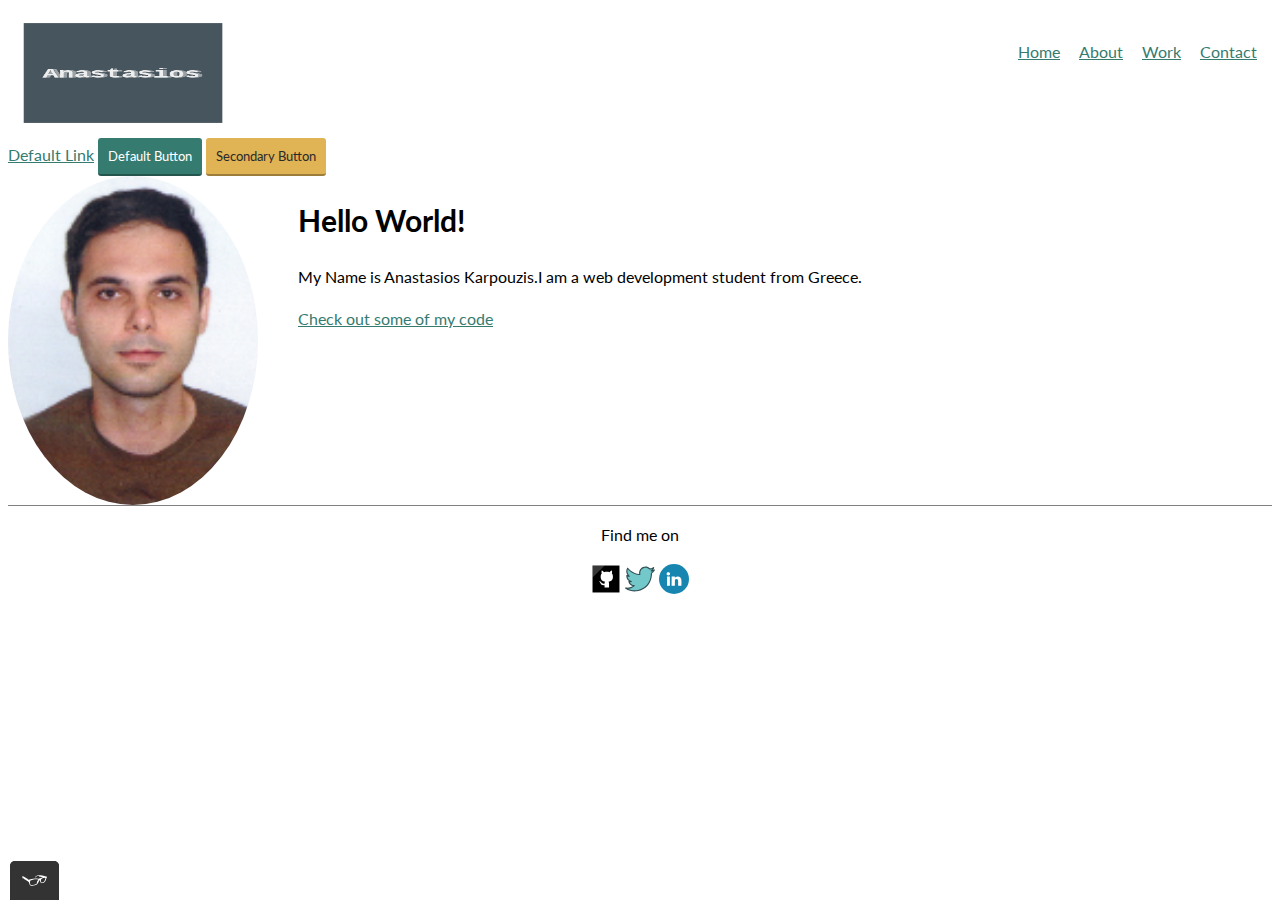
<file: index.html>
<!DOCTYPE html>
<html lang="en">
<head>
  <meta charset="utf-8">
  <title>Anastasios Karpouzis - Portfolioo</title>
  <link rel="shortcut icon" href="favicon.ico" type="image/x-icon">
  <link rel="stylesheet" type="text/css" href="https://necolas.github.io/normalize.css/8.0.1/normalize.css">
  <link href="https://fonts.googleapis.com/css?family=Lato:400,700" rel="stylesheet">
  <link rel="stylesheet" type="text/css" href="css/styles.production.css">
  <meta name="viewport" content="width=device-width, initial-scale=1">
</head>
<body>
  <!-- Header including the logo and the main navigation -->
  <header class="page-header">
    <!-- Add your logo here -->
    <img src="img/logo2.png" alt="logo" class="page-header__item">
    <nav class="main-navigation page-header__item">
    <ul role="menubar" class="navigation-list">
      <li role="presentation">
        <a href="index.html" role="menuitem" class="navigation-list__item navigation-list__item--active">Home</a>
      </li>
      <li role="presentation">
        <a href="about.html" role="menuitem" class="navigation-list__item">About</a>
      </li>
      <li role="presentation">
        <a href="work.html" role="menuitem" class="navigation-list__item">Work</a>
      </li>
      <li role="presentation">
        <a href="contact.html" role="menuitem" class="navigation-list__item">Contact</a>
      </li>
    </ul>
  </nav>
</header>
<a href="#">Default Link</a>
<button type="button">Default Button</button>
<button class="button__secondary">Secondary Button</button>

<header>
<div>
  <div class="profile">
    <!-- Add your Portrait image here -->
    <img src="img/Anastasios.png" class="profile__portrait" alt="Anastasios Portrait">
    <h1>Hello World!</h1>
    <p>My Name is Anastasios Karpouzis.I am a <span>web</span> development student from Greece.
    </p>
    <a href="#">Check out some of my code</a>
  </div>
  </div>
</header>
  <footer class="page-footer">
    <p>Find me on</p>
    <div class="social-media">
      <a href="https://github.com/karpouzis" target="_blank"><img src="img/github_icon.svg"  alt="Github"></a>
      <a href="https://twitter.com/Karpouzis2" target="_blank"><img src="img/twitter_icon.svg"  alt="Twitter"></a>
      <a href="https://www.linkedin.com/in/anastasios-karpouzis-05a739185" target="_blank"><img src="img/linkedin_icon.svg" alt="LinkedIn"></a>
    </div>
  </footer>

  <script src="js/tota11y.min.js"></script>
</body>

</html>
</file>
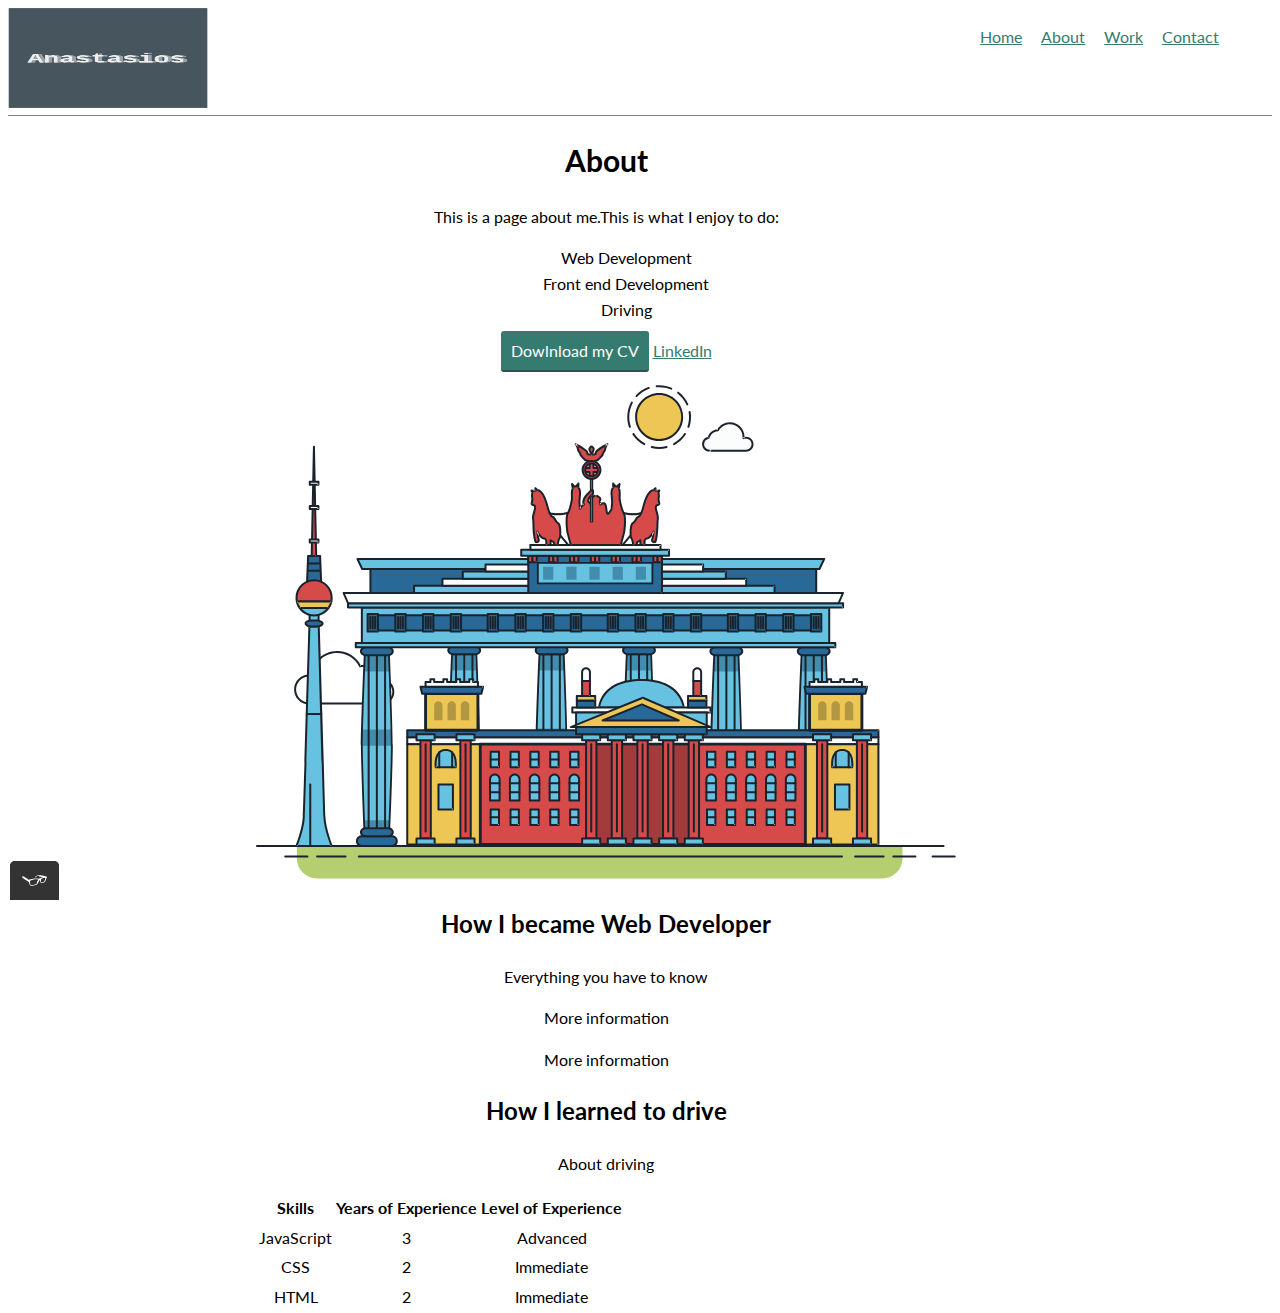
<file: about.html>
<!DOCTYPE html>
<html lang="en">

<head>
  <meta charset="utf-8">
  <title>About Anastasios Karpouzis</title>
  <link rel="shortcut icon" href="favicon.ico" type="image/x-icon">
  <link rel="stylesheet" type="text/css" href="https://necolas.github.io/normalize.css/8.0.1/normalize.css">
  <link href="https://fonts.googleapis.com/css?family=Lato:400,700" rel="stylesheet">
  <link rel="stylesheet" type="text/css" href="css/styles.production.css">
  <meta name="viewport" content="width=device-width, initial-scale=1">
</head>

<body>
  <header class="profile">
    <nav>
      <div class="top-header">
        <!-- Add your logo here -->
        <img src="img/logo2.png" alt="logo" class="page-header__item">
        <div class="links-header">
          <ul role="menubar" class="navigation-list">
            <li role="presentation">
              <a href="index.html" role="menuitem" aria-label='this is an aria label'>Home</a>
            </li>
            <li role="presentation">
              <a href="about.html" role="menuitem" aria-label='this is an aria label'>About</a>
            </li>
            <li role="presentation">
              <a href="work.html" role="menuitem" aria-label="this is an aria aria label">Work</a>
            </li>
            <li role="presentation">
              <a href="contact.html" role="menuitem" aria-label='this is an aria label'>Contact</a>
            </li>
          </ul>
        </div>
      </div>






    </nav>
  </header>
  <div class="page-content">
    <h1>About</h1>
    <p>This is a page about me.This is what I enjoy to do:</p>
    <ul class="content-list">
      <li>Web Development</li>
      <li>Front end Development</li>
      <li>Driving</li>
    </ul>
    <div class="content-details">
      <a href="files/mycv.pdf" class="button" download>Dowlnload my CV</a>
      <a href="https://www.linkedin.com/in/anastasios-karpouzis-05a739185/" class="linkedin" target="_blank">LinkedIn</a>
    </div>
      <svg xmlns="http://www.w3.org/2000/svg" class="berlin-illustration" height="505" viewBox="0 0 700 505"
        xmlns:xlink="http://www.w3.org/1999/xlink">
        <defs>
          <polygon id="a" points=".06 231.917 .06 .929 688.717 .929 688.717 231.917" />
        </defs>
        <g fill="none" fill-rule="evenodd">
          <g transform="translate(0 241)" class="cloud-front">
            <path fill="#1A232C"
              d="M87.602,29 L87.602,28 C87.326,28.001 87.103,28.024 86.927,28.033 L86.979,29.031 L87.947,28.78 C85.741,20.282 78.041,14.002 68.852,14 C67.858,14 66.904,14.096 65.98,14.231 L66.125,15.22 L67.019,14.772 C62.626,6.015 53.567,0.001 43.102,0 C29.041,0.002 17.524,10.848 16.443,24.632 L17.44,24.71 L17.606,23.724 C16.803,23.589 15.969,23.5 15.102,23.5 C6.817,23.501 0.102,30.215 0.102,38.5 C0.102,46.785 6.817,53.499 15.102,53.5 L87.602,53.5 C94.644,53.499 100.351,47.792 100.352,40.75 C100.351,33.708 94.644,28.001 87.602,28 L87.602,30 C90.573,30 93.254,31.202 95.203,33.149 C97.15,35.097 98.351,37.778 98.352,40.75 C98.351,43.722 97.15,46.403 95.203,48.351 C93.254,50.298 90.573,51.5 87.602,51.5 L15.102,51.5 C11.509,51.5 8.265,50.046 5.909,47.692 C3.555,45.337 2.102,42.093 2.102,38.5 C2.102,34.907 3.555,31.663 5.909,29.308 C8.265,26.954 11.509,25.5 15.102,25.5 C15.831,25.5 16.553,25.575 17.273,25.697 C17.551,25.743 17.832,25.672 18.055,25.499 C18.277,25.325 18.414,25.07 18.436,24.789 C19.436,12.04 30.094,1.998 43.102,2 C52.786,1.999 61.163,7.564 65.231,15.669 C65.425,16.055 65.842,16.272 66.27,16.21 C67.132,16.084 67.988,16 68.852,16 C77.108,15.998 84.027,21.647 86.011,29.283 C86.13,29.741 86.557,30.054 87.031,30.03 C87.27,30.017 87.457,29.999 87.602,30 L87.602,29"
              transform="translate(38 36)" />
          </g>
          <path fill="#B5CE6F"
            d="M646.484,484.382 C646.484,489.501 644.531,494.62 640.627,498.525 C636.722,502.43 631.603,504.382 626.484,504.382 L60.873,504.382 C55.754,504.382 50.636,502.43 46.731,498.525 C42.826,494.62 40.873,489.501 40.873,484.382 L40.873,471.917 L646.484,471.917 L646.484,484.382" />
          <polyline fill="#67C2E2"
            points="334.824 185.029 101.449 185.029 106.209 195.08 563.438 195.08 568.2 185.029 334.824 185.029" />
          <path fill="#1A232C"
            d="M334.824,185.029 L334.824,184.029 L101.449,184.029 C101.104,184.029 100.788,184.203 100.604,184.494 C100.42,184.785 100.398,185.146 100.545,185.457 L105.306,195.508 C105.471,195.856 105.824,196.079 106.209,196.079 L563.438,196.079 C563.824,196.079 564.177,195.856 564.342,195.508 L569.104,185.457 C569.251,185.146 569.229,184.785 569.045,184.494 C568.861,184.203 568.544,184.029 568.2,184.029 L334.824,184.029 L334.824,186.029 L566.62,186.029 L562.806,194.08 L106.842,194.08 L103.029,186.029 L334.824,186.029 L334.824,185.029" />
          <polygon fill="#296997" points="114.416 218.974 560.222 218.974 560.222 195.08 114.416 195.08" />
          <path fill="#1A232C"
            d="M560.222,218.974 L560.222,217.974 L115.416,217.974 L115.416,196.079 L559.222,196.079 L559.222,218.974 L560.222,218.974 L560.222,217.974 L560.222,218.974 L561.222,218.974 L561.222,195.08 C561.222,194.816 561.115,194.559 560.929,194.372 C560.742,194.186 560.485,194.08 560.222,194.08 L114.416,194.08 C114.152,194.08 113.895,194.186 113.708,194.372 C113.522,194.559 113.416,194.816 113.416,195.08 L113.416,218.974 C113.416,219.237 113.522,219.495 113.708,219.681 C113.895,219.867 114.152,219.974 114.416,219.974 L560.222,219.974 C560.485,219.974 560.742,219.867 560.929,219.681 C561.115,219.495 561.222,219.237 561.222,218.974 L560.222,218.974" />
          <polygon fill="#67C2E2" points="105.85 269.08 573.225 269.08 573.225 233.398 105.85 233.398" />
          <path fill="#1A232C"
            d="M573.225,233.398 L573.225,232.398 L105.85,232.398 C105.587,232.398 105.329,232.505 105.143,232.691 C104.957,232.877 104.85,233.134 104.85,233.398 L104.85,269.08 C104.85,269.344 104.957,269.601 105.143,269.788 C105.329,269.974 105.587,270.08 105.85,270.08 L573.225,270.08 C573.488,270.08 573.745,269.974 573.932,269.788 C574.118,269.601 574.225,269.344 574.225,269.08 L574.225,233.398 C574.225,233.134 574.118,232.877 573.932,232.691 C573.745,232.505 573.488,232.398 573.225,232.398 L573.225,233.398 L572.225,233.398 L572.225,268.08 L106.85,268.08 L106.85,234.398 L573.225,234.398 L573.225,233.398 L572.225,233.398 L573.225,233.398" />
          <polygon fill="#296997" points="116.751 256.508 562.557 256.508 562.557 241.243 116.751 241.243" />
          <path fill="#1A232C"
            d="M562.557,256.508 L562.557,255.508 L117.75,255.508 L117.75,242.243 L561.557,242.243 L561.557,256.508 L562.557,256.508 L562.557,255.508 L562.557,256.508 L563.557,256.508 L563.557,241.243 C563.557,240.979 563.45,240.722 563.264,240.535 C563.078,240.349 562.82,240.243 562.557,240.243 L116.75,240.243 C116.487,240.243 116.23,240.349 116.043,240.535 C115.857,240.722 115.751,240.979 115.751,241.243 L115.751,256.508 C115.751,256.771 115.857,257.029 116.043,257.215 C116.23,257.401 116.487,257.508 116.751,257.508 L562.557,257.508 C562.82,257.508 563.077,257.401 563.264,257.215 C563.45,257.029 563.557,256.771 563.557,256.508 L562.557,256.508" />
          <polygon fill="#67C2E2" points="158.07 218.974 518.563 218.974 518.563 211.858 158.07 211.858" />
          <path fill="#1A232C"
            d="M518.563,211.858 L518.563,210.858 L158.07,210.858 C157.807,210.858 157.549,210.964 157.363,211.151 C157.177,211.337 157.07,211.594 157.07,211.858 L157.07,218.974 C157.07,219.237 157.177,219.495 157.363,219.681 C157.549,219.867 157.807,219.974 158.07,219.974 L518.563,219.974 C518.826,219.974 519.083,219.867 519.27,219.681 C519.456,219.495 519.562,219.237 519.562,218.974 L519.562,211.858 C519.562,211.594 519.456,211.337 519.27,211.151 C519.083,210.964 518.826,210.858 518.563,210.858 L518.563,211.858 L517.563,211.858 L517.563,217.974 L159.07,217.974 L159.07,212.858 L518.563,212.858 L518.563,211.858 L517.563,211.858 L518.563,211.858" />
          <polygon fill="#FBFDFC" points="186.438 211.858 490.194 211.858 490.194 204.741 186.438 204.741" />
          <path fill="#1A232C"
            d="M490.194,204.741 L490.194,203.741 L186.438,203.741 C186.175,203.741 185.917,203.848 185.731,204.034 C185.545,204.221 185.438,204.478 185.438,204.741 L185.438,211.858 C185.438,212.121 185.545,212.379 185.731,212.565 C185.917,212.751 186.175,212.858 186.438,212.858 L490.194,212.858 C490.458,212.858 490.715,212.751 490.902,212.565 C491.088,212.379 491.194,212.121 491.194,211.858 L491.194,204.741 C491.194,204.478 491.088,204.221 490.902,204.034 C490.715,203.848 490.458,203.741 490.194,203.741 L490.194,204.741 L489.194,204.741 L489.194,210.858 L187.438,210.858 L187.438,205.741 L490.194,205.741 L490.194,204.741 L489.194,204.741 L490.194,204.741" />
          <polygon fill="#67C2E2" points="206.805 204.741 469.828 204.741 469.828 197.624 206.805 197.624" />
          <path fill="#1A232C"
            d="M469.828,197.624 L469.828,196.624 L206.805,196.624 C206.541,196.624 206.284,196.731 206.098,196.917 C205.911,197.103 205.805,197.361 205.805,197.624 L205.805,204.741 C205.805,205.005 205.911,205.262 206.098,205.449 C206.284,205.635 206.541,205.741 206.805,205.741 L469.828,205.741 C470.091,205.741 470.349,205.635 470.535,205.449 C470.722,205.262 470.828,205.005 470.828,204.741 L470.828,197.624 C470.828,197.361 470.722,197.103 470.535,196.917 C470.349,196.731 470.091,196.624 469.828,196.624 L469.828,197.624 L468.828,197.624 L468.828,203.741 L207.805,203.741 L207.805,198.624 L469.828,198.624 L469.828,197.624 L468.828,197.624 L469.828,197.624" />
          <polygon fill="#FBFDFC" points="229.521 197.624 447.111 197.624 447.111 190.509 229.521 190.509" />
          <path fill="#1A232C"
            d="M447.111,190.509 L447.111,189.509 L229.521,189.509 C229.258,189.509 229,189.616 228.814,189.802 C228.628,189.988 228.521,190.246 228.521,190.509 L228.521,197.624 C228.521,197.888 228.628,198.145 228.814,198.332 C229,198.518 229.258,198.624 229.521,198.624 L447.111,198.624 C447.375,198.624 447.632,198.518 447.818,198.332 C448.005,198.145 448.111,197.888 448.111,197.624 L448.111,190.509 C448.111,190.246 448.005,189.988 447.818,189.802 C447.632,189.616 447.375,189.509 447.111,189.509 L447.111,190.509 L446.111,190.509 L446.111,196.624 L230.521,196.624 L230.521,191.509 L447.111,191.509 L447.111,190.509 L446.111,190.509 L447.111,190.509" />
          <path fill="#67C2E2"
            d="M135.607,355.447 C135.163,337.766 134.264,313.326 133.648,297.387 C133.274,287.721 133.004,281.18 133.004,281.18 L108.722,281.18 C108.722,281.18 108.452,287.721 108.079,297.387 C107.462,313.326 106.563,337.766 106.119,355.447 C105.953,362.059 105.85,367.732 105.85,371.653 L105.85,371.654 C105.85,386.117 107.243,424.332 108.089,446.189 C108.457,455.706 108.722,462.126 108.722,462.126 L133.004,462.126 C133.004,462.126 133.269,455.706 133.637,446.189 C134.482,424.332 135.876,386.117 135.876,371.654 L135.876,371.653 C135.876,367.732 135.773,362.059 135.607,355.447" />
          <path fill="#428DAE"
            d="M133.648 297.387L108.079 297.387C108.452 287.721 108.722 281.18 108.722 281.18L133.004 281.18C133.004 281.18 133.274 287.721 133.648 297.387M135.876 371.654L105.85 371.654 105.85 371.653C105.85 367.732 105.953 362.059 106.119 355.447L135.607 355.447C135.773 362.059 135.876 367.732 135.876 371.653L135.876 371.654M133.004 462.126L108.722 462.126C108.722 462.126 108.457 455.706 108.089 446.189L133.637 446.189C133.269 455.706 133.004 462.126 133.004 462.126" />
          <path fill="#1A232C"
            d="M109.612,461.199 L132.114,461.199 C132.447,453.007 134.949,390.886 134.949,371.653 C134.949,352.42 132.447,290.299 132.114,282.108 L109.612,282.108 C109.279,290.299 106.778,352.42 106.778,371.653 C106.778,390.886 109.279,453.007 109.612,461.199 Z M133.895,463.054 L107.832,463.054 L107.794,462.164 C107.766,461.466 104.922,392.193 104.922,371.653 C104.922,351.114 107.766,281.839 107.794,281.142 L107.832,280.252 L133.895,280.252 L133.931,281.142 C133.96,281.839 136.804,351.114 136.804,371.653 C136.804,392.193 133.96,461.466 133.931,462.164 L133.895,463.054 L133.895,463.054 Z" />
          <path fill="#1A232C"
            d="M111.638 281.18L111.638 462.126C111.638 462.679 112.086 463.126 112.638 463.126 113.19 463.126 113.638 462.679 113.638 462.126L113.638 281.18C113.638 280.628 113.19 280.18 112.638 280.18 112.086 280.18 111.638 280.628 111.638 281.18M119.863 281.18L119.863 462.126C119.863 462.679 120.311 463.126 120.863 463.126 121.416 463.126 121.863 462.679 121.863 462.126L121.863 281.18C121.863 280.628 121.416 280.18 120.863 280.18 120.311 280.18 119.863 280.628 119.863 281.18M128.088 281.18L128.088 462.126C128.088 462.679 128.536 463.126 129.088 463.126 129.64 463.126 130.088 462.679 130.088 462.126L130.088 281.18C130.088 280.628 129.64 280.18 129.088 280.18 128.536 280.18 128.088 280.628 128.088 281.18" />
          <path fill="#296997"
            d="M136.79,277.265 C136.79,279.418 134.675,281.18 132.09,281.18 L109.636,281.18 C107.051,281.18 104.936,279.418 104.936,277.265 C104.936,275.111 107.051,273.349 109.636,273.349 L132.09,273.349 C134.675,273.349 136.79,275.111 136.79,277.265" />
          <path fill="#1A232C"
            d="M136.79,277.265 L135.79,277.265 C135.789,278.005 135.433,278.704 134.769,279.262 C134.109,279.814 133.155,280.181 132.09,280.18 L109.636,280.18 C108.571,280.181 107.617,279.814 106.956,279.262 C106.293,278.704 105.936,278.005 105.936,277.265 C105.936,276.524 106.293,275.825 106.957,275.267 C107.617,274.715 108.571,274.348 109.636,274.349 L132.09,274.349 C133.155,274.348 134.109,274.716 134.769,275.267 C135.433,275.825 135.789,276.524 135.79,277.265 L137.79,277.265 C137.791,275.851 137.09,274.593 136.049,273.731 C135.006,272.863 133.61,272.35 132.09,272.349 L109.636,272.349 C108.116,272.35 106.72,272.863 105.676,273.731 C104.636,274.593 103.935,275.851 103.936,277.265 C103.935,278.678 104.636,279.937 105.677,280.798 C106.72,281.666 108.116,282.179 109.636,282.18 L132.09,282.18 C133.61,282.179 135.006,281.666 136.049,280.798 C137.09,279.937 137.791,278.678 137.79,277.265 L136.79,277.265" />
          <path fill="#296997"
            d="M140.775,467.217 C140.775,469.803 138.661,471.917 136.076,471.917 L105.65,471.917 C103.065,471.917 100.951,469.803 100.951,467.217 L100.951,466.825 C100.951,464.241 103.065,462.126 105.65,462.126 L136.076,462.126 C138.661,462.126 140.775,464.241 140.775,466.825 L140.775,467.217" />
          <path fill="#1A232C"
            d="M140.775,467.217 L139.775,467.217 C139.775,468.235 139.361,469.155 138.688,469.83 C138.013,470.503 137.093,470.917 136.076,470.917 L105.65,470.917 C104.633,470.917 103.713,470.504 103.038,469.83 C102.365,469.155 101.951,468.235 101.951,467.217 L101.951,466.825 C101.951,465.808 102.365,464.889 103.038,464.214 C103.713,463.54 104.633,463.127 105.65,463.126 L136.076,463.126 C137.093,463.127 138.013,463.54 138.688,464.214 C139.362,464.889 139.775,465.808 139.775,466.825 L139.775,467.217 L141.775,467.217 L141.775,466.825 C141.772,463.684 139.217,461.13 136.076,461.126 L105.65,461.126 C102.509,461.13 99.955,463.684 99.951,466.825 L99.951,467.217 C99.954,470.36 102.509,472.914 105.65,472.917 L136.076,472.917 C139.217,472.914 141.772,470.36 141.775,467.217 L140.775,467.217" />
          <path fill="#296997"
            d="M136.79,458.208 C136.79,460.363 134.675,462.126 132.09,462.126 L109.636,462.126 C107.051,462.126 104.936,460.363 104.936,458.208 C104.936,456.057 107.051,454.292 109.636,454.292 L132.09,454.292 C134.675,454.292 136.79,456.057 136.79,458.208" />
          <path fill="#1A232C"
            d="M136.79,458.208 L135.79,458.208 C135.789,458.949 135.432,459.649 134.769,460.207 C134.108,460.76 133.154,461.128 132.09,461.126 L109.636,461.126 C108.572,461.128 107.617,460.76 106.957,460.207 C106.293,459.649 105.936,458.949 105.936,458.208 C105.936,457.47 106.293,456.77 106.957,456.212 C107.617,455.659 108.572,455.291 109.636,455.292 L132.09,455.292 C133.154,455.291 134.108,455.659 134.769,456.212 C135.433,456.77 135.789,457.47 135.79,458.208 L137.79,458.208 C137.791,456.796 137.09,455.538 136.05,454.675 C135.006,453.808 133.61,453.294 132.09,453.292 L109.636,453.292 C108.115,453.294 106.719,453.808 105.676,454.675 C104.636,455.538 103.935,456.796 103.936,458.208 C103.935,459.622 104.636,460.881 105.676,461.743 C106.72,462.611 108.116,463.125 109.636,463.126 L132.09,463.126 C133.61,463.125 135.006,462.611 136.05,461.743 C137.09,460.881 137.791,459.622 137.79,458.208 L136.79,458.208" />
          <path fill="#67C2E2"
            d="M572.471,355.447 C572.025,337.766 571.126,313.326 570.51,297.387 C570.137,287.721 569.867,281.18 569.867,281.18 L545.585,281.18 C545.585,281.18 545.315,287.721 544.942,297.387 C544.326,313.326 543.427,337.766 542.981,355.447 C542.815,362.059 542.713,367.732 542.713,371.653 L542.713,371.654 C542.713,386.117 544.107,424.332 544.952,446.189 C545.32,455.706 545.585,462.126 545.585,462.126 L569.867,462.126 C569.867,462.126 570.132,455.706 570.499,446.189 C571.346,424.332 572.739,386.117 572.739,371.654 L572.739,371.653 C572.739,367.732 572.637,362.059 572.471,355.447" />
          <path fill="#428DAE"
            d="M569.582 297.387L566.951 297.387 566.951 282.108 568.977 282.108C569.063 284.206 569.29 289.841 569.582 297.387M564.951 297.387L545.871 297.387C546.162 289.841 546.39 284.206 546.476 282.108L564.951 282.108 564.951 297.387M571.8 369.187L566.951 369.187 566.951 356.265 571.562 356.265C571.685 361.272 571.771 365.701 571.8 369.187M564.951 369.187L543.653 369.187C543.684 365.512 543.777 360.79 543.912 355.447L553.551 355.447 553.551 356.265 564.951 356.265 564.951 369.187" />
          <path fill="#1A232C"
            d="M546.476,461.199 L568.977,461.199 C569.31,453.007 571.812,390.886 571.812,371.653 C571.812,352.42 569.31,290.299 568.977,282.108 L546.476,282.108 C546.142,290.299 543.642,352.42 543.642,371.653 C543.642,390.886 546.142,453.007 546.476,461.199 M570.758,463.054 L544.694,463.054 L544.658,462.164 C544.629,461.466 541.785,392.193 541.785,371.653 C541.785,351.114 544.629,281.839 544.658,281.142 L544.694,280.252 L570.758,280.252 L570.795,281.142 C570.823,281.839 573.667,351.114 573.667,371.653 C573.667,392.193 570.823,461.466 570.795,462.164 L570.758,463.054" />
          <path fill="#1A232C"
            d="M548.501 281.18L548.501 462.126C548.501 462.679 548.949 463.126 549.501 463.126 550.053 463.126 550.501 462.679 550.501 462.126L550.501 281.18C550.501 280.628 550.053 280.18 549.501 280.18 548.949 280.18 548.501 280.628 548.501 281.18M556.727 281.18L556.727 462.126C556.727 462.679 557.174 463.126 557.727 463.126 558.279 463.126 558.727 462.679 558.727 462.126L558.727 281.18C558.727 280.628 558.279 280.18 557.727 280.18 557.174 280.18 556.727 280.628 556.727 281.18M564.951 281.18L564.951 462.126C564.951 462.679 565.399 463.126 565.951 463.126 566.503 463.126 566.951 462.679 566.951 462.126L566.951 281.18C566.951 280.628 566.503 280.18 565.951 280.18 565.399 280.18 564.951 280.628 564.951 281.18" />
          <path fill="#296997"
            d="M573.653,277.265 C573.653,279.418 571.537,281.18 568.953,281.18 L546.499,281.18 C543.915,281.18 541.799,279.418 541.799,277.265 C541.799,275.111 543.915,273.349 546.499,273.349 L568.953,273.349 C571.537,273.349 573.653,275.111 573.653,277.265" />
          <path fill="#1A232C"
            d="M573.653,277.265 L572.653,277.265 C572.653,278.005 572.296,278.704 571.632,279.262 C570.972,279.814 570.017,280.181 568.953,280.18 L546.499,280.18 C545.435,280.181 544.48,279.814 543.82,279.262 C543.156,278.704 542.8,278.005 542.799,277.265 C542.8,276.525 543.156,275.825 543.82,275.267 C544.481,274.715 545.435,274.348 546.499,274.349 L568.953,274.349 C570.017,274.348 570.972,274.715 571.632,275.267 C572.296,275.825 572.653,276.525 572.653,277.265 L574.653,277.265 C574.654,275.851 573.953,274.593 572.912,273.731 C571.869,272.863 570.473,272.35 568.953,272.349 L546.499,272.349 C544.979,272.35 543.583,272.863 542.54,273.731 C541.499,274.593 540.798,275.851 540.799,277.265 C540.798,278.679 541.499,279.937 542.54,280.798 C543.583,281.666 544.979,282.179 546.499,282.18 L568.953,282.18 C570.473,282.179 571.869,281.666 572.912,280.798 C573.953,279.937 574.654,278.679 574.653,277.265 L573.653,277.265" />
          <path fill="#296997"
            d="M577.639,467.217 C577.639,469.803 575.524,471.917 572.938,471.917 L542.514,471.917 C539.929,471.917 537.813,469.803 537.813,467.217 L537.813,466.825 C537.813,464.241 539.929,462.126 542.514,462.126 L572.938,462.126 C575.524,462.126 577.639,464.241 577.639,466.825 L577.639,467.217" />
          <path fill="#1A232C"
            d="M577.639,467.217 L576.639,467.217 C576.638,468.235 576.225,469.155 575.551,469.83 C574.876,470.503 573.956,470.917 572.938,470.917 L542.514,470.917 C541.497,470.917 540.576,470.503 539.901,469.83 C539.227,469.155 538.814,468.234 538.813,467.217 L538.813,466.825 C538.814,465.808 539.227,464.889 539.901,464.214 C540.576,463.54 541.497,463.127 542.514,463.126 L572.938,463.126 C573.956,463.127 574.876,463.54 575.551,464.214 C576.225,464.888 576.638,465.808 576.639,466.825 L576.639,467.217 L578.639,467.217 L578.639,466.825 C578.635,463.684 576.081,461.13 572.938,461.126 L542.514,461.126 C539.372,461.13 536.817,463.684 536.813,466.825 L536.813,467.217 C536.817,470.36 539.372,472.914 542.514,472.917 L572.938,472.917 C576.081,472.914 578.635,470.359 578.639,467.217 L577.639,467.217" />
          <path fill="#296997"
            d="M573.653,458.208 C573.653,460.363 571.537,462.126 568.953,462.126 L546.499,462.126 C543.915,462.126 541.799,460.363 541.799,458.208 C541.799,456.057 543.915,454.292 546.499,454.292 L568.953,454.292 C571.537,454.292 573.653,456.057 573.653,458.208" />
          <path fill="#1A232C"
            d="M573.653,458.208 L572.653,458.208 C572.653,458.949 572.296,459.649 571.632,460.207 C570.971,460.76 570.017,461.128 568.953,461.126 L546.499,461.126 C545.435,461.128 544.481,460.76 543.82,460.207 C543.157,459.649 542.799,458.949 542.799,458.208 C542.799,457.47 543.156,456.77 543.82,456.212 C544.481,455.659 545.435,455.291 546.499,455.292 L568.953,455.292 C570.017,455.291 570.971,455.659 571.632,456.212 C572.296,456.77 572.653,457.47 572.653,458.208 L574.653,458.208 C574.654,456.796 573.953,455.538 572.912,454.675 C571.869,453.808 570.473,453.294 568.953,453.292 L546.499,453.292 C544.979,453.294 543.583,453.808 542.54,454.675 C541.499,455.538 540.798,456.796 540.799,458.208 C540.798,459.622 541.499,460.881 542.54,461.743 C543.583,462.611 544.979,463.125 546.499,463.126 L568.953,463.126 C570.473,463.125 571.869,462.611 572.912,461.743 C573.953,460.881 574.654,459.622 574.653,458.208 L573.653,458.208" />
          <path fill="#67C2E2"
            d="M485.098,355.447 C484.654,337.766 483.753,313.326 483.137,297.387 C482.764,287.721 482.494,281.18 482.494,281.18 L458.213,281.18 C458.213,281.18 457.942,287.721 457.569,297.387 C456.953,313.326 456.055,337.766 455.608,355.447 C455.443,362.059 455.34,367.732 455.34,371.653 L455.34,371.654 C455.34,386.117 456.733,424.332 457.58,446.189 C457.948,455.706 458.213,462.126 458.213,462.126 L482.494,462.126 C482.494,462.126 482.759,455.706 483.126,446.189 C483.973,424.332 485.366,386.117 485.366,371.654 L485.366,371.653 C485.366,367.732 485.265,362.059 485.098,355.447" />
          <path fill="#428DAE"
            d="M483.137 297.387L457.569 297.387C457.942 287.721 458.213 281.18 458.213 281.18L482.494 281.18C482.494 281.18 482.764 287.721 483.137 297.387M485.355 369.187L455.351 369.187C455.382 365.502 455.475 360.78 455.608 355.447L485.098 355.447C485.232 360.78 485.325 365.502 485.355 369.187" />
          <path fill="#1A232C"
            d="M459.103,461.199 L481.605,461.199 C481.938,453.007 484.439,390.886 484.439,371.653 C484.439,352.42 481.938,290.299 481.605,282.108 L459.103,282.108 C458.769,290.299 456.268,352.42 456.268,371.653 C456.268,390.886 458.769,453.007 459.103,461.199 Z M483.386,463.054 L457.321,463.054 L457.285,462.164 C457.256,461.466 454.412,392.193 454.412,371.653 C454.412,351.114 457.256,281.839 457.285,281.142 L457.321,280.252 L483.386,280.252 L483.422,281.142 C483.45,281.839 486.294,351.114 486.294,371.653 C486.294,392.193 483.45,461.466 483.422,462.164 L483.386,463.054 L483.386,463.054 Z" />
          <path fill="#1A232C"
            d="M461.128 281.18L461.128 462.126C461.128 462.679 461.576 463.126 462.128 463.126 462.68 463.126 463.128 462.679 463.128 462.126L463.128 281.18C463.128 280.628 462.68 280.18 462.128 280.18 461.576 280.18 461.128 280.628 461.128 281.18M469.354 281.18L469.354 462.126C469.354 462.679 469.801 463.126 470.354 463.126 470.906 463.126 471.354 462.679 471.354 462.126L471.354 281.18C471.354 280.628 470.906 280.18 470.354 280.18 469.801 280.18 469.354 280.628 469.354 281.18M477.578 281.18L477.578 462.126C477.578 462.679 478.026 463.126 478.578 463.126 479.13 463.126 479.578 462.679 479.578 462.126L479.578 281.18C479.578 280.628 479.13 280.18 478.578 280.18 478.026 280.18 477.578 280.628 477.578 281.18" />
          <path fill="#296997"
            d="M486.281,277.265 C486.281,279.418 484.164,281.18 481.58,281.18 L459.126,281.18 C456.542,281.18 454.426,279.418 454.426,277.265 C454.426,275.111 456.542,273.349 459.126,273.349 L481.58,273.349 C484.164,273.349 486.281,275.111 486.281,277.265" />
          <path fill="#1A232C"
            d="M486.281,277.265 L485.281,277.265 C485.281,278.005 484.924,278.704 484.26,279.262 C483.599,279.814 482.644,280.181 481.58,280.18 L459.126,280.18 C458.062,280.181 457.107,279.814 456.447,279.262 C455.783,278.704 455.427,278.005 455.426,277.265 C455.427,276.525 455.783,275.825 456.447,275.267 C457.108,274.715 458.062,274.348 459.126,274.349 L481.58,274.349 C482.644,274.348 483.599,274.716 484.26,275.268 C484.924,275.825 485.281,276.525 485.281,277.265 L487.281,277.265 C487.282,275.851 486.58,274.593 485.54,273.731 C484.496,272.863 483.1,272.35 481.58,272.349 L459.126,272.349 C457.606,272.35 456.21,272.863 455.167,273.731 C454.126,274.593 453.425,275.851 453.426,277.265 C453.425,278.679 454.126,279.937 455.167,280.798 C456.21,281.666 457.606,282.179 459.126,282.18 L481.58,282.18 C483.1,282.179 484.496,281.666 485.54,280.799 C486.58,279.937 487.282,278.679 487.281,277.265 L486.281,277.265" />
          <path fill="#296997"
            d="M490.266,467.217 C490.266,469.803 488.151,471.917 485.565,471.917 L455.141,471.917 C452.556,471.917 450.44,469.803 450.44,467.217 L450.44,466.825 C450.44,464.241 452.556,462.126 455.141,462.126 L485.565,462.126 C488.151,462.126 490.266,464.241 490.266,466.825 L490.266,467.217" />
          <path fill="#1A232C"
            d="M490.266,467.217 L489.266,467.217 C489.265,468.235 488.852,469.155 488.178,469.83 C487.503,470.503 486.583,470.917 485.565,470.917 L455.141,470.917 C454.124,470.917 453.203,470.503 452.528,469.83 C451.854,469.155 451.441,468.234 451.44,467.217 L451.44,466.825 C451.441,465.808 451.854,464.889 452.528,464.214 C453.203,463.54 454.124,463.127 455.141,463.126 L485.565,463.126 C486.583,463.127 487.503,463.54 488.178,464.214 C488.852,464.888 489.265,465.808 489.266,466.825 L489.266,467.217 L491.266,467.217 L491.266,466.825 C491.262,463.684 488.708,461.13 485.565,461.126 L455.141,461.126 C451.999,461.13 449.444,463.684 449.44,466.825 L449.44,467.217 C449.444,470.36 451.999,472.914 455.141,472.917 L485.565,472.917 C488.708,472.914 491.262,470.359 491.266,467.217 L490.266,467.217" />
          <path fill="#296997"
            d="M486.281,458.208 C486.281,460.363 484.164,462.126 481.58,462.126 L459.126,462.126 C456.542,462.126 454.426,460.363 454.426,458.208 C454.426,456.057 456.542,454.292 459.126,454.292 L481.58,454.292 C484.164,454.292 486.281,456.057 486.281,458.208" />
          <path fill="#1A232C"
            d="M486.281,458.208 L485.281,458.208 C485.281,458.949 484.923,459.649 484.26,460.207 C483.599,460.76 482.644,461.128 481.58,461.126 L459.126,461.126 C458.062,461.128 457.108,460.76 456.447,460.207 C455.784,459.649 455.427,458.949 455.426,458.208 C455.426,457.47 455.783,456.77 456.447,456.212 C457.108,455.659 458.062,455.291 459.126,455.292 L481.58,455.292 C482.644,455.291 483.598,455.659 484.26,456.212 C484.924,456.77 485.281,457.47 485.281,458.208 L487.281,458.208 C487.282,456.795 486.58,455.538 485.54,454.675 C484.496,453.808 483.1,453.294 481.58,453.292 L459.126,453.292 C457.606,453.294 456.21,453.808 455.167,454.675 C454.126,455.538 453.425,456.796 453.426,458.208 C453.425,459.622 454.126,460.881 455.167,461.743 C456.21,462.611 457.606,463.125 459.126,463.126 L481.58,463.126 C483.1,463.125 484.496,462.611 485.54,461.743 C486.581,460.881 487.282,459.622 487.281,458.208 L486.281,458.208" />
          <path fill="#67C2E2"
            d="M397.726,354.466 C397.28,336.787 396.381,312.346 395.765,296.407 C395.392,286.742 395.122,280.2 395.122,280.2 L370.84,280.2 C370.84,280.2 370.57,286.742 370.197,296.407 C369.581,312.346 368.682,336.787 368.236,354.466 C368.07,361.078 367.968,366.751 367.968,370.672 L367.968,370.673 C367.968,385.136 369.361,423.352 370.207,445.208 C370.575,454.726 370.84,461.146 370.84,461.146 L395.122,461.146 C395.122,461.146 395.386,454.726 395.754,445.208 C396.601,423.352 397.994,385.136 397.994,370.673 L397.994,370.672 C397.994,366.751 397.892,361.078 397.726,354.466" />
          <path fill="#428DAE"
            d="M394.837 296.407L392.206 296.407 392.206 281.127 394.233 281.127C394.318 283.225 394.545 288.861 394.837 296.407L394.837 296.407zM383.981 296.407L390.206 296.407 390.206 281.127 383.981 281.127 383.981 296.407zM375.756 296.407L381.98 296.407 381.98 281.127 375.756 281.127 375.756 296.407zM373.756 296.407L371.126 296.407C371.417 288.861 371.645 283.225 371.73 281.127L373.756 281.127 373.756 296.407 373.756 296.407zM397.062 369.187L392.206 369.187 392.206 354.466 396.796 354.466C396.943 360.298 397.041 365.389 397.062 369.187L397.062 369.187zM383.981 369.187L390.206 369.187 390.206 354.466 383.981 354.466 383.981 369.187zM375.756 369.187L381.98 369.187 381.98 354.466 375.756 354.466 375.756 369.187zM373.756 369.187L368.9 369.187C368.921 365.389 369.019 360.298 369.166 354.466L373.756 354.466 373.756 369.187 373.756 369.187z" />
          <path fill="#1A232C"
            d="M371.73,460.218 L394.233,460.218 C394.565,452.027 397.066,389.906 397.066,370.672 C397.066,351.44 394.565,289.319 394.233,281.127 L371.73,281.127 C371.397,289.319 368.895,351.44 368.895,370.672 C368.895,389.906 371.397,452.027 371.73,460.218 M396.013,462.074 L369.949,462.074 L369.912,461.184 C369.884,460.486 367.04,391.212 367.04,370.672 C367.04,350.133 369.884,280.859 369.912,280.162 L369.949,279.272 L396.013,279.272 L396.05,280.162 C396.078,280.859 398.922,350.133 398.922,370.672 C398.922,391.212 396.078,460.486 396.05,461.184 L396.013,462.074" />
          <path fill="#1A232C"
            d="M373.756 280.2L373.756 461.146C373.756 461.698 374.203 462.146 374.756 462.146 375.308 462.146 375.756 461.698 375.756 461.146L375.756 280.2C375.756 279.647 375.308 279.2 374.756 279.2 374.203 279.2 373.756 279.647 373.756 280.2M381.98 280.2L381.98 461.146C381.98 461.698 382.428 462.146 382.98 462.146 383.533 462.146 383.981 461.698 383.981 461.146L383.981 280.2C383.981 279.647 383.533 279.2 382.98 279.2 382.428 279.2 381.98 279.647 381.98 280.2M390.206 280.2L390.206 461.146C390.206 461.698 390.654 462.146 391.206 462.146 391.758 462.146 392.206 461.698 392.206 461.146L392.206 280.2C392.206 279.647 391.758 279.2 391.206 279.2 390.654 279.2 390.206 279.647 390.206 280.2" />
          <path fill="#296997"
            d="M398.908,276.285 C398.908,278.439 396.792,280.2 394.208,280.2 L371.754,280.2 C369.17,280.2 367.053,278.439 367.053,276.285 C367.053,274.13 369.17,272.369 371.754,272.369 L394.208,272.369 C396.792,272.369 398.908,274.13 398.908,276.285" />
          <path fill="#1A232C"
            d="M398.908,276.285 L397.908,276.285 C397.907,277.025 397.551,277.724 396.887,278.281 C396.227,278.833 395.272,279.201 394.208,279.2 L371.754,279.2 C370.69,279.201 369.735,278.833 369.074,278.281 C368.41,277.724 368.053,277.025 368.053,276.285 C368.053,275.544 368.41,274.845 369.074,274.287 C369.735,273.735 370.69,273.367 371.754,273.369 L394.208,273.369 C395.272,273.367 396.227,273.735 396.887,274.287 C397.551,274.844 397.907,275.544 397.908,276.285 L399.908,276.285 C399.909,274.871 399.208,273.612 398.167,272.75 C397.124,271.883 395.728,271.37 394.208,271.369 L371.754,271.369 C370.234,271.37 368.838,271.883 367.794,272.75 C366.754,273.612 366.052,274.871 366.053,276.285 C366.052,277.699 366.754,278.957 367.795,279.818 C368.838,280.686 370.234,281.198 371.754,281.2 L394.208,281.2 C395.728,281.198 397.123,280.686 398.167,279.818 C399.208,278.957 399.909,277.698 399.908,276.285 L398.908,276.285" />
          <path fill="#296997"
            d="M402.894,466.237 C402.894,468.823 400.779,470.937 398.193,470.937 L367.768,470.937 C365.183,470.937 363.068,468.823 363.068,466.237 L363.068,465.844 C363.068,463.26 365.183,461.146 367.768,461.146 L398.193,461.146 C400.779,461.146 402.894,463.26 402.894,465.844 L402.894,466.237" />
          <path fill="#1A232C"
            d="M402.894,466.237 L401.894,466.237 C401.893,467.254 401.48,468.174 400.806,468.849 C400.131,469.523 399.211,469.937 398.193,469.937 L367.768,469.937 C366.751,469.937 365.831,469.523 365.156,468.849 C364.482,468.174 364.069,467.254 364.068,466.237 L364.068,465.844 C364.069,464.828 364.482,463.908 365.156,463.233 C365.831,462.56 366.751,462.146 367.768,462.146 L398.193,462.146 C399.211,462.146 400.131,462.56 400.806,463.233 C401.48,463.908 401.893,464.828 401.894,465.844 L401.894,466.237 L403.894,466.237 L403.894,465.844 C403.89,462.703 401.336,460.15 398.193,460.146 L367.768,460.146 C364.626,460.15 362.072,462.703 362.068,465.844 L362.068,466.237 C362.072,469.379 364.626,471.933 367.768,471.937 L398.193,471.937 C401.336,471.933 403.89,469.379 403.894,466.237 L402.894,466.237" />
          <path fill="#296997"
            d="M398.908,457.228 C398.908,459.382 396.792,461.146 394.208,461.146 L371.754,461.146 C369.17,461.146 367.053,459.382 367.053,457.228 C367.053,455.077 369.17,453.312 371.754,453.312 L394.208,453.312 C396.792,453.312 398.908,455.077 398.908,457.228" />
          <path fill="#1A232C"
            d="M398.908,457.228 L397.908,457.228 C397.908,457.968 397.55,458.669 396.887,459.226 C396.226,459.779 395.272,460.147 394.208,460.146 L371.754,460.146 C370.69,460.147 369.736,459.779 369.074,459.226 C368.411,458.668 368.053,457.968 368.053,457.228 C368.053,456.489 368.41,455.789 369.074,455.231 C369.736,454.679 370.69,454.311 371.754,454.312 L394.208,454.312 C395.272,454.311 396.226,454.679 396.887,455.231 C397.551,455.789 397.908,456.489 397.908,457.228 L399.908,457.228 C399.909,455.815 399.208,454.557 398.167,453.695 C397.124,452.827 395.728,452.313 394.208,452.312 L371.754,452.312 C370.234,452.313 368.838,452.827 367.794,453.695 C366.754,454.557 366.052,455.815 366.053,457.228 C366.052,458.642 366.753,459.901 367.794,460.763 C368.838,461.631 370.234,462.145 371.754,462.146 L394.208,462.146 C395.728,462.145 397.124,461.631 398.167,460.763 C399.208,459.9 399.909,458.642 399.908,457.228 L398.908,457.228" />
          <path fill="#67C2E2"
            d="M310.353,354.466 C309.908,336.787 309.009,312.346 308.393,296.407 C308.019,286.742 307.75,280.2 307.75,280.2 L283.467,280.2 C283.467,280.2 283.198,286.742 282.824,296.407 C282.208,312.346 281.309,336.787 280.864,354.466 C280.698,361.078 280.596,366.751 280.596,370.672 L280.596,370.673 C280.596,385.136 281.989,423.352 282.834,445.208 C283.202,454.726 283.467,461.146 283.467,461.146 L307.75,461.146 C307.75,461.146 308.014,454.726 308.382,445.208 C309.228,423.352 310.622,385.136 310.622,370.673 L310.622,370.672 C310.622,366.751 310.518,361.078 310.353,354.466" />
          <path fill="#428DAE"
            d="M308.393 296.407L282.824 296.407C283.198 286.742 283.467 280.2 283.467 280.2L307.75 280.2C307.75 280.2 308.019 286.742 308.393 296.407M310.617 369.187L280.6 369.187C280.621 365.377 280.718 360.285 280.864 354.466L310.353 354.466C310.498 360.285 310.596 365.377 310.617 369.187" />
          <path fill="#1A232C"
            d="M284.357,460.218 L306.86,460.218 C307.193,452.027 309.694,389.906 309.694,370.672 C309.694,351.44 307.193,289.319 306.86,281.127 L284.357,281.127 C284.024,289.319 281.523,351.44 281.523,370.672 C281.523,389.906 284.024,452.027 284.357,460.218 Z M308.639,462.074 L282.576,462.074 L282.54,461.184 C282.511,460.486 279.668,391.212 279.668,370.672 C279.668,350.133 282.511,280.859 282.54,280.162 L282.576,279.272 L308.639,279.272 L308.677,280.162 C308.706,280.859 311.549,350.133 311.549,370.672 C311.549,391.212 308.706,460.486 308.677,461.184 L308.639,462.074 L308.639,462.074 Z" />
          <path fill="#1A232C"
            d="M286.383 280.2L286.383 461.146C286.383 461.698 286.831 462.146 287.383 462.146 287.936 462.146 288.383 461.698 288.383 461.146L288.383 280.2C288.383 279.647 287.936 279.2 287.383 279.2 286.831 279.2 286.383 279.647 286.383 280.2M294.608 280.2L294.608 461.146C294.608 461.698 295.056 462.146 295.608 462.146 296.161 462.146 296.608 461.698 296.608 461.146L296.608 280.2C296.608 279.647 296.161 279.2 295.608 279.2 295.056 279.2 294.608 279.647 294.608 280.2M302.834 280.2L302.834 461.146C302.834 461.698 303.281 462.146 303.834 462.146 304.386 462.146 304.834 461.698 304.834 461.146L304.834 280.2C304.834 279.647 304.386 279.2 303.834 279.2 303.281 279.2 302.834 279.647 302.834 280.2" />
          <path fill="#296997"
            d="M311.535,276.285 C311.535,278.439 309.42,280.2 306.836,280.2 L284.381,280.2 C281.797,280.2 279.681,278.439 279.681,276.285 C279.681,274.13 281.797,272.369 284.381,272.369 L306.836,272.369 C309.42,272.369 311.535,274.13 311.535,276.285" />
          <path fill="#1A232C"
            d="M311.535,276.285 L310.535,276.285 C310.534,277.025 310.177,277.724 309.514,278.282 C308.854,278.833 307.901,279.201 306.836,279.2 L284.381,279.2 C283.316,279.201 282.362,278.833 281.702,278.281 C281.038,277.724 280.681,277.025 280.681,276.285 C280.681,275.544 281.038,274.844 281.702,274.287 C282.362,273.735 283.317,273.367 284.381,273.369 L306.836,273.369 C307.9,273.367 308.854,273.735 309.514,274.287 C310.177,274.844 310.534,275.544 310.535,276.285 L312.535,276.285 C312.535,274.871 311.835,273.613 310.795,272.75 C309.751,271.883 308.356,271.37 306.836,271.369 L284.381,271.369 C282.861,271.37 281.465,271.883 280.422,272.75 C279.381,273.612 278.68,274.871 278.681,276.285 C278.68,277.698 279.381,278.957 280.422,279.818 C281.465,280.686 282.861,281.198 284.381,281.2 L306.836,281.2 C308.356,281.198 309.751,280.685 310.794,279.818 C311.835,278.956 312.535,277.698 312.535,276.285 L311.535,276.285" />
          <path fill="#296997"
            d="M315.522,466.237 C315.522,468.823 313.407,470.937 310.821,470.937 L280.396,470.937 C277.811,470.937 275.696,468.823 275.696,466.237 L275.696,465.844 C275.696,463.26 277.811,461.146 280.396,461.146 L310.821,461.146 C313.407,461.146 315.522,463.26 315.522,465.844 L315.522,466.237" />
          <path fill="#1A232C"
            d="M315.522,466.237 L314.522,466.237 C314.521,467.254 314.108,468.174 313.434,468.849 C312.759,469.523 311.838,469.937 310.821,469.937 L280.396,469.937 C279.379,469.937 278.458,469.523 277.783,468.849 C277.11,468.174 276.696,467.254 276.696,466.237 L276.696,465.844 C276.696,464.828 277.11,463.908 277.783,463.233 C278.458,462.56 279.379,462.146 280.396,462.146 L310.821,462.146 C311.838,462.146 312.759,462.56 313.434,463.233 C314.108,463.908 314.521,464.828 314.522,465.844 L314.522,466.237 L316.521,466.237 L316.521,465.844 C316.518,462.703 313.963,460.15 310.821,460.146 L280.396,460.146 C277.254,460.15 274.7,462.703 274.696,465.844 L274.696,466.237 C274.699,469.379 277.254,471.933 280.396,471.937 L310.821,471.937 C313.963,471.933 316.518,469.379 316.521,466.237 L315.522,466.237" />
          <path fill="#296997"
            d="M311.535,457.228 C311.535,459.382 309.42,461.146 306.836,461.146 L284.381,461.146 C281.797,461.146 279.681,459.382 279.681,457.228 C279.681,455.077 281.797,453.312 284.381,453.312 L306.836,453.312 C309.42,453.312 311.535,455.077 311.535,457.228" />
          <path fill="#1A232C"
            d="M311.535,457.228 L310.535,457.228 C310.534,457.969 310.177,458.669 309.514,459.227 C308.854,459.779 307.9,460.147 306.836,460.146 L284.381,460.146 C283.317,460.147 282.363,459.779 281.702,459.227 C281.038,458.669 280.681,457.968 280.681,457.228 C280.681,456.489 281.038,455.789 281.702,455.231 C282.363,454.679 283.317,454.311 284.381,454.312 L306.836,454.312 C307.9,454.311 308.854,454.679 309.514,455.231 C310.177,455.789 310.534,456.489 310.535,457.228 L312.535,457.228 C312.535,455.815 311.835,454.558 310.795,453.695 C309.752,452.827 308.356,452.313 306.836,452.312 L284.381,452.312 C282.861,452.313 281.465,452.827 280.422,453.695 C279.381,454.557 278.68,455.815 278.681,457.228 C278.68,458.642 279.381,459.9 280.422,460.763 C281.465,461.631 282.861,462.145 284.381,462.146 L306.836,462.146 C308.356,462.145 309.752,461.631 310.795,460.763 C311.835,459.9 312.535,458.641 312.535,457.228 L311.535,457.228" />
          <path fill="#67C2E2"
            d="M222.981,354.466 C222.535,336.787 221.636,312.346 221.02,296.407 C220.647,286.742 220.377,280.2 220.377,280.2 L196.094,280.2 C196.094,280.2 195.825,286.742 195.452,296.407 C194.835,312.346 193.936,336.787 193.491,354.466 C193.325,361.078 193.223,366.751 193.223,370.672 L193.223,370.673 C193.223,385.136 194.616,423.352 195.462,445.208 C195.83,454.726 196.094,461.146 196.094,461.146 L220.377,461.146 C220.377,461.146 220.642,454.726 221.009,445.208 C221.855,423.352 223.249,385.136 223.249,370.673 L223.249,370.672 C223.249,366.751 223.146,361.078 222.981,354.466" />
          <path fill="#428DAE"
            d="M220.091 296.407L209.236 296.407 209.236 281.127 219.487 281.127C219.573 283.225 219.8 288.861 220.091 296.407L220.091 296.407zM201.011 296.407L207.236 296.407 207.236 281.127 201.011 281.127 201.011 296.407zM199.011 296.407L196.381 296.407C196.672 288.861 196.899 283.225 196.985 281.127L199.011 281.127 199.011 296.407 199.011 296.407zM222.317 369.187L209.236 369.187 209.236 356.265 221.923 356.265 221.923 354.466 222.051 354.466C222.198 360.298 222.296 365.389 222.317 369.187L222.317 369.187zM201.011 369.187L207.236 369.187 207.236 356.265 201.011 356.265 201.011 369.187zM199.011 369.187L194.155 369.187C194.174 365.784 194.255 361.345 194.377 356.265L199.011 356.265 199.011 369.187 199.011 369.187z" />
          <path fill="#1A232C"
            d="M196.985,460.218 L219.487,460.218 C219.82,452.027 222.321,389.906 222.321,370.672 C222.321,351.44 219.82,289.319 219.487,281.127 L196.985,281.127 C196.651,289.319 194.151,351.44 194.151,370.672 C194.151,389.906 196.651,452.027 196.985,460.218 M221.267,462.074 L195.204,462.074 L195.167,461.184 C195.138,460.486 192.295,391.212 192.295,370.672 C192.295,350.133 195.138,280.859 195.167,280.162 L195.204,279.272 L221.267,279.272 L221.305,280.162 C221.334,280.859 224.177,350.133 224.177,370.672 C224.177,391.212 221.334,460.486 221.305,461.184 L221.267,462.074" />
          <path fill="#1A232C"
            d="M199.011 280.2L199.011 461.146C199.011 461.698 199.458 462.146 200.011 462.146 200.563 462.146 201.011 461.698 201.011 461.146L201.011 280.2C201.011 279.647 200.563 279.2 200.011 279.2 199.458 279.2 199.011 279.647 199.011 280.2M207.236 280.2L207.236 461.146C207.236 461.698 207.684 462.146 208.236 462.146 208.788 462.146 209.236 461.698 209.236 461.146L209.236 280.2C209.236 279.647 208.788 279.2 208.236 279.2 207.684 279.2 207.236 279.647 207.236 280.2M215.461 280.2L215.461 461.146C215.461 461.698 215.909 462.146 216.461 462.146 217.013 462.146 217.461 461.698 217.461 461.146L217.461 280.2C217.461 279.647 217.013 279.2 216.461 279.2 215.909 279.2 215.461 279.647 215.461 280.2" />
          <path fill="#296997"
            d="M224.162,276.285 C224.162,278.439 222.047,280.2 219.463,280.2 L197.008,280.2 C194.424,280.2 192.308,278.439 192.308,276.285 C192.308,274.13 194.424,272.369 197.008,272.369 L219.463,272.369 C222.047,272.369 224.162,274.13 224.162,276.285" />
          <path fill="#1A232C"
            d="M224.162,276.285 L223.162,276.285 C223.161,277.025 222.805,277.724 222.142,278.282 C221.482,278.833 220.528,279.201 219.463,279.2 L197.008,279.2 C195.944,279.201 194.99,278.833 194.329,278.281 C193.665,277.724 193.308,277.025 193.308,276.285 C193.308,275.544 193.665,274.845 194.329,274.287 C194.99,273.735 195.944,273.367 197.008,273.369 L219.463,273.369 C220.528,273.367 221.481,273.735 222.142,274.287 C222.805,274.844 223.161,275.544 223.162,276.285 L225.162,276.285 C225.163,274.871 224.462,273.613 223.422,272.75 C222.379,271.883 220.983,271.37 219.463,271.369 L197.008,271.369 C195.489,271.37 194.093,271.883 193.049,272.75 C192.008,273.612 191.307,274.871 191.308,276.285 C191.307,277.698 192.008,278.957 193.049,279.818 C194.093,280.686 195.489,281.198 197.008,281.2 L219.463,281.2 C220.983,281.198 222.379,280.686 223.422,279.818 C224.462,278.956 225.163,277.698 225.162,276.285 L224.162,276.285" />
          <path fill="#296997"
            d="M228.149,466.237 C228.149,468.823 226.034,470.937 223.448,470.937 L193.022,470.937 C190.438,470.937 188.323,468.823 188.323,466.237 L188.323,465.844 C188.323,463.26 190.438,461.146 193.022,461.146 L223.448,461.146 C226.034,461.146 228.149,463.26 228.149,465.844 L228.149,466.237" />
          <path fill="#1A232C"
            d="M228.149,466.237 L227.149,466.237 C227.149,467.254 226.735,468.174 226.061,468.849 C225.386,469.523 224.466,469.937 223.448,469.937 L193.022,469.937 C192.006,469.937 191.086,469.523 190.411,468.849 C189.737,468.174 189.324,467.254 189.323,466.237 L189.323,465.844 C189.324,464.828 189.737,463.908 190.411,463.233 C191.086,462.56 192.006,462.146 193.022,462.146 L223.448,462.146 C224.466,462.146 225.386,462.56 226.061,463.233 C226.735,463.908 227.149,464.828 227.149,465.844 L227.149,466.237 L229.149,466.237 L229.149,465.844 C229.145,462.703 226.59,460.15 223.448,460.146 L193.022,460.146 C189.881,460.15 187.327,462.703 187.323,465.844 L187.323,466.237 C187.327,469.379 189.881,471.933 193.022,471.937 L223.448,471.937 C226.59,471.933 229.145,469.379 229.149,466.237 L228.149,466.237" />
          <path fill="#296997"
            d="M224.162,457.228 C224.162,459.382 222.047,461.146 219.463,461.146 L197.008,461.146 C194.424,461.146 192.308,459.382 192.308,457.228 C192.308,455.077 194.424,453.312 197.008,453.312 L219.463,453.312 C222.047,453.312 224.162,455.077 224.162,457.228" />
          <path fill="#1A232C"
            d="M224.162,457.228 L223.162,457.228 C223.161,457.969 222.805,458.669 222.141,459.227 C221.481,459.779 220.527,460.147 219.463,460.146 L197.008,460.146 C195.944,460.147 194.99,459.779 194.329,459.227 C193.665,458.669 193.308,457.968 193.308,457.228 C193.308,456.489 193.665,455.789 194.329,455.231 C194.99,454.679 195.945,454.311 197.008,454.312 L219.463,454.312 C220.527,454.311 221.481,454.679 222.141,455.231 C222.805,455.789 223.161,456.489 223.162,457.228 L225.162,457.228 C225.163,455.815 224.462,454.557 223.422,453.695 C222.379,452.827 220.984,452.313 219.463,452.312 L197.008,452.312 C195.488,452.313 194.092,452.827 193.049,453.695 C192.008,454.557 191.307,455.815 191.308,457.228 C191.307,458.642 192.008,459.9 193.049,460.763 C194.092,461.631 195.488,462.145 197.008,462.146 L219.463,462.146 C220.983,462.145 222.379,461.631 223.422,460.763 C224.462,459.9 225.163,458.641 225.162,457.228 L224.162,457.228" />
          <polygon fill="#67C2E2" points="99.774 273.349 579.301 273.349 579.301 269.08 99.774 269.08" />
          <path fill="#1A232C"
            d="M579.301,273.349 L579.301,272.349 L100.774,272.349 L100.774,270.08 L578.301,270.08 L578.301,273.349 L579.301,273.349 L579.301,272.349 L579.301,273.349 L580.301,273.349 L580.301,269.08 C580.301,268.817 580.194,268.56 580.008,268.373 C579.822,268.187 579.564,268.08 579.301,268.08 L99.774,268.08 C99.511,268.08 99.254,268.187 99.067,268.373 C98.881,268.56 98.774,268.817 98.774,269.08 L98.774,273.349 C98.774,273.612 98.881,273.87 99.067,274.056 C99.254,274.242 99.511,274.349 99.774,274.349 L579.301,274.349 C579.564,274.349 579.822,274.242 580.008,274.056 C580.194,273.87 580.301,273.612 580.301,273.349 L579.301,273.349" />
          <polygon fill="#67C2E2" points="92.01 233.398 587.064 233.398 587.064 229.131 92.01 229.131" />
          <path fill="#1A232C"
            d="M587.064,233.398 L587.064,232.398 L93.01,232.398 L93.01,230.131 L586.064,230.131 L586.064,233.398 L587.064,233.398 L587.064,232.398 L587.064,233.398 L588.064,233.398 L588.064,229.131 C588.064,228.868 587.958,228.61 587.772,228.424 C587.585,228.238 587.328,228.131 587.064,228.131 L92.01,228.131 C91.746,228.131 91.489,228.238 91.303,228.424 C91.116,228.61 91.01,228.868 91.01,229.131 L91.01,233.398 C91.01,233.661 91.117,233.919 91.303,234.105 C91.489,234.291 91.746,234.398 92.01,234.398 L587.064,234.398 C587.328,234.398 587.585,234.291 587.771,234.105 C587.958,233.919 588.064,233.661 588.064,233.398 L587.064,233.398" />
          <polyline fill="#FBFDFC"
            points="337.318 218.974 87.572 218.974 92.01 229.131 582.626 229.131 587.064 218.974 337.318 218.974" />
          <path fill="#1A232C"
            d="M337.318,218.974 L337.318,217.974 L87.572,217.974 C87.235,217.974 86.92,218.144 86.736,218.426 C86.551,218.709 86.521,219.065 86.656,219.374 L91.093,229.532 C91.253,229.896 91.612,230.131 92.01,230.131 L582.626,230.131 C583.024,230.131 583.383,229.897 583.542,229.532 L587.981,219.374 C588.116,219.065 588.086,218.709 587.901,218.426 C587.716,218.144 587.402,217.974 587.064,217.974 L337.318,217.974 L337.318,219.974 L585.536,219.974 L581.972,228.131 L92.664,228.131 L89.1,219.974 L337.318,219.974 L337.318,218.974" />
          <polygon fill="#296997" points="272.283 218.974 405.943 218.974 405.943 181.701 272.283 181.701" />
          <path fill="#1A232C"
            d="M405.943,218.974 L405.943,217.974 L273.283,217.974 L273.283,182.701 L404.943,182.701 L404.943,218.974 L405.943,218.974 L405.943,217.974 L405.943,218.974 L406.943,218.974 L406.943,181.701 C406.943,181.437 406.837,181.18 406.65,180.993 C406.464,180.807 406.207,180.701 405.943,180.701 L272.283,180.701 C272.02,180.701 271.762,180.807 271.576,180.993 C271.39,181.18 271.283,181.437 271.283,181.701 L271.283,218.974 C271.283,219.237 271.39,219.495 271.576,219.681 C271.762,219.867 272.02,219.974 272.283,219.974 L405.943,219.974 C406.207,219.974 406.464,219.867 406.65,219.681 C406.837,219.495 406.943,219.237 406.943,218.974 L405.943,218.974" />
          <polygon fill="#67C2E2" points="281.833 209.312 396.393 209.312 396.393 188.946 281.833 188.946" />
          <polygon fill="#428DAE" points="287.111 205.753 297.328 205.753 297.328 192.749 287.111 192.749" />
          <polygon fill="#428DAE" points="310.284 205.753 320.501 205.753 320.501 192.749 310.284 192.749" />
          <polygon fill="#428DAE" points="333.457 205.753 343.673 205.753 343.673 192.749 333.457 192.749" />
          <polygon fill="#428DAE" points="356.63 205.753 366.847 205.753 366.847 192.749 356.63 192.749" />
          <polygon fill="#428DAE" points="379.804 205.753 390.02 205.753 390.02 192.749 379.804 192.749" />
          <path fill="#1A232C"
            d="M282.761,208.384 L395.465,208.384 L395.465,189.873 L282.761,189.873 L282.761,208.384 Z M280.905,210.24 L397.32,210.24 L397.32,188.018 L280.905,188.018 L280.905,210.24 Z" />
          <polygon fill="#D64A4A" points="272.283 188.359 276.48 188.359 276.48 181.701 272.283 181.701" />
          <path fill="#1A232C"
            d="M276.48,188.359 L276.48,187.359 L273.283,187.359 L273.283,182.701 L275.48,182.701 L275.48,188.359 L276.48,188.359 L276.48,187.359 L276.48,188.359 L277.48,188.359 L277.48,181.701 C277.48,181.437 277.374,181.18 277.188,180.993 C277.001,180.807 276.744,180.701 276.48,180.701 L272.283,180.701 C272.02,180.701 271.762,180.807 271.576,180.993 C271.39,181.18 271.283,181.437 271.283,181.701 L271.283,188.359 C271.283,188.622 271.39,188.88 271.576,189.066 C271.762,189.252 272.02,189.359 272.283,189.359 L276.48,189.359 C276.744,189.359 277.001,189.252 277.188,189.066 C277.374,188.88 277.48,188.622 277.48,188.359 L276.48,188.359" />
          <polygon fill="#D64A4A" points="276.48 188.359 280.678 188.359 280.678 181.701 276.48 181.701" />
          <path fill="#1A232C"
            d="M280.678,188.359 L280.678,187.359 L277.48,187.359 L277.48,182.701 L279.678,182.701 L279.678,188.359 L280.678,188.359 L280.678,187.359 L280.678,188.359 L281.678,188.359 L281.678,181.701 C281.678,181.437 281.571,181.18 281.385,180.993 C281.199,180.807 280.941,180.701 280.678,180.701 L276.48,180.701 C276.217,180.701 275.96,180.807 275.773,180.993 C275.587,181.18 275.48,181.437 275.48,181.701 L275.48,188.359 C275.48,188.622 275.587,188.88 275.773,189.066 C275.96,189.252 276.217,189.359 276.48,189.359 L280.678,189.359 C280.941,189.359 281.199,189.252 281.385,189.066 C281.571,188.88 281.678,188.622 281.678,188.359 L280.678,188.359" />
          <polygon fill="#D64A4A" points="293.13 188.359 297.328 188.359 297.328 181.701 293.13 181.701" />
          <path fill="#1A232C"
            d="M297.328,188.359 L297.328,187.359 L294.13,187.359 L294.13,182.701 L296.328,182.701 L296.328,188.359 L297.328,188.359 L297.328,187.359 L297.328,188.359 L298.328,188.359 L298.328,181.701 C298.328,181.437 298.221,181.18 298.035,180.993 C297.849,180.807 297.591,180.701 297.328,180.701 L293.13,180.701 C292.867,180.701 292.609,180.807 292.423,180.993 C292.237,181.18 292.13,181.437 292.13,181.701 L292.13,188.359 C292.13,188.622 292.237,188.88 292.423,189.066 C292.609,189.252 292.867,189.359 293.13,189.359 L297.328,189.359 C297.591,189.359 297.849,189.252 298.035,189.066 C298.221,188.88 298.328,188.622 298.328,188.359 L297.328,188.359" />
          <polygon fill="#D64A4A" points="297.328 188.359 301.524 188.359 301.524 181.701 297.328 181.701" />
          <path fill="#1A232C"
            d="M301.524,188.359 L301.524,187.359 L298.328,187.359 L298.328,182.701 L300.524,182.701 L300.524,188.359 L301.524,188.359 L301.524,187.359 L301.524,188.359 L302.524,188.359 L302.524,181.701 C302.524,181.437 302.418,181.18 302.232,180.993 C302.045,180.807 301.788,180.701 301.524,180.701 L297.328,180.701 C297.064,180.701 296.807,180.807 296.621,180.993 C296.434,181.18 296.328,181.437 296.328,181.701 L296.328,188.359 C296.328,188.622 296.434,188.88 296.621,189.066 C296.807,189.252 297.064,189.359 297.328,189.359 L301.524,189.359 C301.788,189.359 302.045,189.252 302.232,189.066 C302.418,188.88 302.524,188.622 302.524,188.359 L301.524,188.359" />
          <polygon fill="#D64A4A" points="313.977 188.359 318.175 188.359 318.175 181.701 313.977 181.701" />
          <path fill="#1A232C"
            d="M318.175,188.359 L318.175,187.359 L314.977,187.359 L314.977,182.701 L317.175,182.701 L317.175,188.359 L318.175,188.359 L318.175,187.359 L318.175,188.359 L319.175,188.359 L319.175,181.701 C319.175,181.437 319.068,181.18 318.882,180.993 C318.696,180.807 318.438,180.701 318.175,180.701 L313.977,180.701 C313.714,180.701 313.456,180.807 313.27,180.993 C313.084,181.18 312.977,181.437 312.977,181.701 L312.977,188.359 C312.977,188.622 313.084,188.88 313.27,189.066 C313.456,189.252 313.714,189.359 313.977,189.359 L318.175,189.359 C318.438,189.359 318.696,189.252 318.882,189.066 C319.068,188.88 319.175,188.622 319.175,188.359 L318.175,188.359" />
          <polygon fill="#D64A4A" points="318.175 188.359 322.372 188.359 322.372 181.701 318.175 181.701" />
          <path fill="#1A232C"
            d="M322.372,188.359 L322.372,187.359 L319.175,187.359 L319.175,182.701 L321.372,182.701 L321.372,188.359 L322.372,188.359 L322.372,187.359 L322.372,188.359 L323.372,188.359 L323.372,181.701 C323.372,181.437 323.265,181.18 323.079,180.993 C322.893,180.807 322.635,180.701 322.372,180.701 L318.175,180.701 C317.911,180.701 317.654,180.807 317.468,180.993 C317.281,181.18 317.175,181.437 317.175,181.701 L317.175,188.359 C317.175,188.622 317.282,188.88 317.468,189.066 C317.654,189.252 317.911,189.359 318.175,189.359 L322.372,189.359 C322.635,189.359 322.892,189.252 323.079,189.066 C323.265,188.88 323.372,188.622 323.372,188.359 L322.372,188.359" />
          <polygon fill="#D64A4A" points="334.824 188.359 339.022 188.359 339.022 181.701 334.824 181.701" />
          <path fill="#1A232C"
            d="M339.022,188.359 L339.022,187.359 L335.824,187.359 L335.824,182.701 L338.021,182.701 L338.022,188.359 L339.022,188.359 L339.022,187.359 L339.022,188.359 L340.021,188.359 L340.021,181.701 C340.021,181.437 339.915,181.18 339.729,180.993 C339.542,180.807 339.285,180.701 339.022,180.701 L334.824,180.701 C334.561,180.701 334.303,180.807 334.117,180.993 C333.931,181.18 333.824,181.437 333.824,181.701 L333.824,188.359 C333.824,188.622 333.931,188.88 334.117,189.066 C334.303,189.252 334.561,189.359 334.824,189.359 L339.022,189.359 C339.285,189.359 339.542,189.252 339.729,189.066 C339.915,188.88 340.021,188.622 340.021,188.359 L339.022,188.359" />
          <polygon fill="#D64A4A" points="339.022 188.359 343.219 188.359 343.219 181.701 339.022 181.701" />
          <path fill="#1A232C"
            d="M343.219,188.359 L343.219,187.359 L340.021,187.359 L340.021,182.701 L342.219,182.701 L342.219,188.359 L343.219,188.359 L343.219,187.359 L343.219,188.359 L344.219,188.359 L344.219,181.701 C344.219,181.437 344.112,181.18 343.926,180.993 C343.74,180.807 343.482,180.701 343.219,180.701 L339.022,180.701 C338.758,180.701 338.501,180.807 338.314,180.993 C338.128,181.18 338.022,181.437 338.022,181.701 L338.022,188.359 C338.022,188.622 338.128,188.88 338.314,189.066 C338.501,189.252 338.758,189.359 339.022,189.359 L343.219,189.359 C343.482,189.359 343.74,189.252 343.926,189.066 C344.112,188.88 344.219,188.622 344.219,188.359 L343.219,188.359" />
          <polygon fill="#D64A4A" points="355.671 188.359 359.868 188.359 359.868 181.701 355.671 181.701" />
          <path fill="#1A232C"
            d="M359.868,188.359 L359.868,187.359 L356.671,187.359 L356.671,182.701 L358.868,182.701 L358.868,188.359 L359.868,188.359 L359.868,187.359 L359.868,188.359 L360.868,188.359 L360.868,181.701 C360.868,181.437 360.762,181.18 360.575,180.993 C360.389,180.807 360.132,180.701 359.868,180.701 L355.671,180.701 C355.408,180.701 355.15,180.807 354.964,180.993 C354.778,181.18 354.671,181.437 354.671,181.701 L354.671,188.359 C354.671,188.622 354.778,188.88 354.964,189.066 C355.15,189.252 355.408,189.359 355.671,189.359 L359.868,189.359 C360.132,189.359 360.389,189.252 360.575,189.066 C360.762,188.88 360.868,188.622 360.868,188.359 L359.868,188.359" />
          <polygon fill="#D64A4A" points="359.868 188.359 364.065 188.359 364.065 181.701 359.868 181.701" />
          <path fill="#1A232C"
            d="M364.065,188.359 L364.065,187.359 L360.868,187.359 L360.868,182.701 L363.065,182.701 L363.065,188.359 L364.065,188.359 L364.065,187.359 L364.065,188.359 L365.065,188.359 L365.065,181.701 C365.065,181.437 364.959,181.18 364.773,180.993 C364.586,180.807 364.329,180.701 364.065,180.701 L359.868,180.701 C359.605,180.701 359.347,180.807 359.161,180.993 C358.975,181.18 358.868,181.437 358.868,181.701 L358.868,188.359 C358.868,188.622 358.975,188.88 359.161,189.066 C359.347,189.252 359.605,189.359 359.868,189.359 L364.065,189.359 C364.329,189.359 364.586,189.252 364.773,189.066 C364.959,188.88 365.065,188.622 365.065,188.359 L364.065,188.359" />
          <polygon fill="#D64A4A" points="376.518 188.359 380.715 188.359 380.715 181.701 376.518 181.701" />
          <path fill="#1A232C"
            d="M380.715,188.359 L380.715,187.359 L377.518,187.359 L377.518,182.701 L379.715,182.701 L379.715,188.359 L380.715,188.359 L380.715,187.359 L380.715,188.359 L381.715,188.359 L381.715,181.701 C381.715,181.437 381.608,181.18 381.422,180.993 C381.236,180.807 380.978,180.701 380.715,180.701 L376.518,180.701 C376.254,180.701 375.997,180.807 375.81,180.993 C375.624,181.18 375.518,181.437 375.518,181.701 L375.518,188.359 C375.518,188.622 375.624,188.88 375.81,189.066 C375.997,189.252 376.254,189.359 376.518,189.359 L380.715,189.359 C380.978,189.359 381.236,189.252 381.422,189.066 C381.608,188.88 381.715,188.622 381.715,188.359 L380.715,188.359" />
          <polygon fill="#D64A4A" points="380.715 188.359 384.912 188.359 384.912 181.701 380.715 181.701" />
          <path fill="#1A232C"
            d="M384.912,188.359 L384.912,187.359 L381.715,187.359 L381.715,182.701 L383.912,182.701 L383.912,188.359 L384.912,188.359 L384.912,187.359 L384.912,188.359 L385.912,188.359 L385.912,181.701 C385.912,181.437 385.805,181.18 385.619,180.993 C385.433,180.807 385.175,180.701 384.912,180.701 L380.715,180.701 C380.452,180.701 380.194,180.807 380.008,180.993 C379.822,181.18 379.715,181.437 379.715,181.701 L379.715,188.359 C379.715,188.622 379.822,188.88 380.008,189.066 C380.194,189.252 380.452,189.359 380.715,189.359 L384.912,189.359 C385.175,189.359 385.433,189.252 385.619,189.066 C385.805,188.88 385.912,188.622 385.912,188.359 L384.912,188.359" />
          <polygon fill="#D64A4A" points="397.364 188.359 401.561 188.359 401.561 181.701 397.364 181.701" />
          <path fill="#1A232C"
            d="M401.561,188.359 L401.561,187.359 L398.364,187.359 L398.364,182.701 L400.561,182.701 L400.561,188.359 L401.561,188.359 L401.561,187.359 L401.561,188.359 L402.561,188.359 L402.561,181.701 C402.561,181.437 402.454,181.18 402.268,180.993 C402.081,180.807 401.824,180.701 401.561,180.701 L397.364,180.701 C397.101,180.701 396.843,180.807 396.657,180.993 C396.471,181.18 396.364,181.437 396.364,181.701 L396.364,188.359 C396.364,188.622 396.471,188.88 396.657,189.066 C396.843,189.252 397.101,189.359 397.364,189.359 L401.561,189.359 C401.824,189.359 402.081,189.252 402.268,189.066 C402.454,188.88 402.561,188.622 402.561,188.359 L401.561,188.359" />
          <polygon fill="#D64A4A" points="401.561 188.359 405.759 188.359 405.759 181.701 401.561 181.701" />
          <path fill="#1A232C"
            d="M405.759,188.359 L405.759,187.359 L402.561,187.359 L402.561,182.701 L404.759,182.701 L404.759,188.359 L405.759,188.359 L405.759,187.359 L405.759,188.359 L406.759,188.359 L406.759,181.701 C406.759,181.437 406.652,181.18 406.466,180.993 C406.28,180.807 406.022,180.701 405.759,180.701 L401.561,180.701 C401.297,180.701 401.04,180.807 400.853,180.993 C400.667,181.18 400.561,181.437 400.561,181.701 L400.561,188.359 C400.561,188.622 400.667,188.88 400.853,189.066 C401.04,189.252 401.297,189.359 401.561,189.359 L405.759,189.359 C406.022,189.359 406.28,189.252 406.466,189.066 C406.652,188.88 406.759,188.622 406.759,188.359 L405.759,188.359" />
          <polygon fill="#67C2E2" points="265.221 181.701 413.006 181.701 413.006 175.695 265.221 175.695" />
          <path fill="#1A232C"
            d="M413.006,175.695 L413.006,174.695 L265.221,174.695 C264.957,174.695 264.7,174.801 264.514,174.988 C264.327,175.174 264.221,175.431 264.221,175.695 L264.221,181.701 C264.221,181.964 264.327,182.221 264.514,182.408 C264.7,182.594 264.957,182.701 265.221,182.701 L413.006,182.701 C413.269,182.701 413.527,182.594 413.713,182.408 C413.899,182.221 414.006,181.964 414.006,181.701 L414.006,175.695 C414.006,175.431 413.899,175.174 413.713,174.988 C413.527,174.801 413.269,174.695 413.006,174.695 L413.006,175.695 L412.006,175.695 L412.006,180.701 L266.221,180.701 L266.221,176.695 L413.006,176.695 L413.006,175.695 L412.006,175.695 L413.006,175.695" />
          <polygon fill="#FBFDFC" points="274.382 175.695 404.506 175.695 404.506 170.979 274.382 170.979" />
          <path fill="#1A232C"
            d="M404.506,170.979 L404.506,169.979 L274.382,169.979 C274.119,169.979 273.861,170.086 273.675,170.272 C273.489,170.458 273.382,170.716 273.382,170.979 L273.382,175.695 C273.382,175.958 273.489,176.216 273.675,176.402 C273.861,176.588 274.119,176.695 274.382,176.695 L404.506,176.695 C404.769,176.695 405.027,176.588 405.213,176.402 C405.399,176.216 405.506,175.958 405.506,175.695 L405.506,170.979 C405.506,170.716 405.399,170.458 405.213,170.272 C405.027,170.086 404.769,169.979 404.506,169.979 L404.506,170.979 L403.506,170.979 L403.506,174.695 L275.382,174.695 L275.382,171.979 L404.506,171.979 L404.506,170.979 L403.506,170.979 L404.506,170.979" />
          <path fill="#D64A4A" d="M375.91,159.845 L366.735,170.979" />
          <path fill="#1A232C"
            d="M375.138,159.209 L365.964,170.343 C365.612,170.769 365.673,171.399 366.099,171.751 C366.526,172.102 367.156,172.041 367.507,171.615 L376.682,160.481 C377.033,160.055 376.972,159.425 376.546,159.073 C376.12,158.722 375.49,158.783 375.138,159.209" />
          <path fill="#D64A4A"
            d="M401.361,153.429 C401.361,153.429 400.742,167.964 398.733,168.119 C396.723,168.273 395.486,167.037 396.259,165.335 C397.031,163.634 397.495,157.604 397.495,157.604 C397.495,157.604 394.402,164.098 390.847,164.562 C387.29,165.026 388.837,170.979 388.837,170.979 L384.353,170.979 L384.353,166.263 L380.95,168.273 L380.95,170.979 L377.239,170.979 C377.239,170.979 376.621,165.953 375.384,164.252 C374.147,162.552 374.147,150.336 376.775,149.099 C379.404,147.862 380.485,143.068 382.033,142.914 C383.579,142.759 385.435,139.049 386.672,135.183 C387.909,131.317 390.46,117.285 397.418,116.009 L399.506,114.269 L399.506,116.704 C399.506,116.704 400.55,116.473 401.361,116.936 L403.333,116.588 L402.637,118.676 C402.637,118.676 403.101,122.851 402.637,124.011 C402.173,125.17 403.333,129.693 403.333,129.693 C403.333,129.693 402.985,130.737 401.478,131.085 C399.97,131.433 399.622,132.593 399.854,134.448 C400.086,136.304 402.289,141.986 401.825,144.653 C401.361,147.321 401.519,150.726 401.361,153.429" />
          <path fill="#1A232C"
            d="M401.361,153.429 L400.362,153.387 C400.362,153.387 400.353,153.608 400.332,154.002 C400.26,155.379 400.05,158.847 399.645,161.95 C399.444,163.499 399.189,164.962 398.898,165.982 C398.756,166.49 398.597,166.888 398.479,167.088 L398.408,167.196 L398.387,167.221 L398.569,167.406 L398.449,167.179 L398.387,167.221 L398.569,167.406 L398.449,167.179 L398.697,167.651 L398.657,167.121 L398.449,167.179 L398.697,167.651 L398.657,167.121 L398.4,167.132 C397.86,167.133 397.483,166.988 397.289,166.836 C397.096,166.675 397.036,166.56 397.026,166.316 C397.026,166.178 397.06,165.99 397.169,165.749 C397.429,165.165 397.598,164.439 397.76,163.595 C398.232,161.093 398.49,157.699 398.492,157.681 C398.529,157.199 398.219,156.762 397.753,156.638 C397.286,156.513 396.8,156.738 396.592,157.174 L396.563,157.235 C396.404,157.559 395.603,159.129 394.473,160.622 C393.91,161.368 393.264,162.092 392.605,162.628 C391.945,163.168 391.285,163.5 390.717,163.57 C390.092,163.65 389.529,163.876 389.079,164.214 C388.399,164.723 388.006,165.437 387.788,166.143 C387.568,166.854 387.503,167.584 387.502,168.266 C387.505,169.843 387.859,171.184 387.869,171.23 L388.837,170.979 L388.837,169.979 L385.353,169.979 L385.353,166.263 C385.353,165.903 385.161,165.573 384.848,165.395 C384.535,165.216 384.154,165.219 383.844,165.402 L380.442,167.412 C380.137,167.592 379.95,167.919 379.95,168.273 L379.95,169.979 L377.239,169.979 L377.239,170.979 L378.232,170.857 C378.229,170.84 378.073,169.562 377.754,168.047 C377.594,167.289 377.395,166.472 377.146,165.71 C376.893,164.947 376.61,164.245 376.192,163.664 L376.176,163.636 C376.129,163.552 376.04,163.311 375.966,162.986 C375.733,162 375.58,160.263 375.582,158.403 C375.581,156.47 375.74,154.375 376.074,152.735 C376.24,151.917 376.452,151.213 376.681,150.727 C376.904,150.231 377.156,150.009 377.201,150.004 C378.062,149.596 378.721,148.948 379.272,148.253 C380.096,147.208 380.706,146.017 381.241,145.125 C381.505,144.681 381.752,144.314 381.942,144.105 C382.036,144 382.113,143.937 382.15,143.914 L382.173,143.901 L382.117,143.754 L382.132,143.909 L382.173,143.901 L382.117,143.754 L382.132,143.909 C382.515,143.87 382.854,143.729 383.15,143.547 C383.668,143.224 384.09,142.773 384.499,142.232 C385.107,141.42 385.67,140.39 386.198,139.232 C386.723,138.074 387.208,136.789 387.624,135.488 C387.953,134.457 388.339,132.869 388.858,131.003 C389.632,128.212 390.698,124.826 392.168,122.09 C392.9,120.722 393.733,119.522 394.645,118.638 C395.56,117.752 396.531,117.189 397.598,116.992 C397.765,116.962 397.928,116.885 398.058,116.777 L398.506,116.404 L398.506,116.704 C398.506,117.008 398.643,117.294 398.88,117.484 C399.117,117.674 399.426,117.747 399.723,117.681 L399.644,117.325 L399.716,117.682 L399.723,117.681 L399.644,117.325 L399.716,117.682 C399.725,117.68 399.905,117.646 400.129,117.646 C400.388,117.644 400.688,117.698 400.865,117.805 C401.069,117.921 401.303,117.962 401.535,117.921 L401.853,117.865 L401.688,118.36 C401.642,118.498 401.627,118.641 401.643,118.787 C401.643,118.787 401.655,118.894 401.674,119.088 C401.73,119.666 401.843,120.989 401.843,122.112 C401.843,122.485 401.83,122.836 401.803,123.115 C401.778,123.391 401.725,123.606 401.708,123.639 C401.549,124.057 401.533,124.424 401.527,124.834 C401.531,125.838 401.744,127.072 401.95,128.105 C402.157,129.132 402.362,129.931 402.364,129.942 L403.333,129.693 L402.384,129.377 L402.762,129.503 L402.395,129.347 L402.384,129.377 L402.762,129.503 L402.395,129.347 C402.392,129.356 402.329,129.497 402.165,129.654 C401.999,129.81 401.739,129.996 401.253,130.11 C400.462,130.284 399.756,130.712 399.337,131.358 C398.916,131.999 398.789,132.737 398.788,133.5 C398.788,133.844 398.815,134.201 398.861,134.572 C398.93,135.103 399.092,135.731 399.296,136.481 C399.602,137.597 400.005,138.947 400.329,140.271 C400.655,141.591 400.892,142.895 400.889,143.819 C400.889,144.076 400.872,144.301 400.84,144.482 C400.353,147.317 400.521,150.743 400.363,153.371 L400.362,153.387 L401.361,153.429 L402.36,153.487 C402.516,150.709 402.37,147.325 402.81,144.825 C402.867,144.499 402.889,144.165 402.889,143.819 C402.883,142.181 402.401,140.226 401.915,138.423 C401.671,137.525 401.422,136.673 401.225,135.952 C401.027,135.236 400.882,134.633 400.846,134.324 C400.807,134.016 400.788,133.74 400.788,133.5 C400.787,132.958 400.889,132.631 401.005,132.462 C401.122,132.297 401.261,132.17 401.703,132.059 C402.656,131.843 403.32,131.368 403.712,130.929 C404.108,130.49 404.25,130.103 404.282,130.009 C404.342,129.829 404.349,129.629 404.302,129.445 L404.269,129.315 C404.195,129.014 404.006,128.224 403.837,127.337 C403.668,126.455 403.525,125.457 403.527,124.834 C403.527,124.694 403.534,124.575 403.545,124.493 L403.561,124.4 L403.566,124.381 L403.547,124.375 L403.565,124.382 L403.566,124.381 L403.547,124.375 L403.565,124.382 C403.703,124.028 403.753,123.689 403.793,123.311 C403.83,122.935 403.843,122.529 403.843,122.112 C403.842,120.451 403.632,118.585 403.631,118.566 L402.637,118.676 L403.585,118.993 L404.282,116.905 C404.394,116.569 404.321,116.203 404.09,115.935 C403.859,115.667 403.508,115.542 403.159,115.603 L401.187,115.952 L401.361,116.936 L401.858,116.068 C401.224,115.711 400.595,115.649 400.129,115.646 C399.661,115.647 399.337,115.718 399.289,115.728 L399.506,116.704 L400.506,116.704 L400.506,114.269 C400.506,113.88 400.282,113.528 399.93,113.363 C399.578,113.198 399.165,113.252 398.866,113.501 L396.778,115.24 L397.418,116.009 L397.238,115.025 C395.176,115.405 393.519,116.71 392.195,118.377 C390.205,120.888 388.847,124.295 387.829,127.447 C387.323,129.023 386.907,130.535 386.561,131.829 C386.215,133.121 385.936,134.204 385.719,134.878 C385.118,136.76 384.36,138.607 383.599,139.946 C383.22,140.615 382.838,141.155 382.513,141.494 C382.352,141.663 382.206,141.78 382.101,141.844 C381.995,141.91 381.938,141.919 381.934,141.919 C381.485,141.964 381.12,142.169 380.841,142.397 C380.351,142.803 380.016,143.307 379.669,143.86 C379.161,144.688 378.665,145.643 378.108,146.459 C377.555,147.28 376.945,147.922 376.35,148.194 C375.615,148.556 375.203,149.184 374.869,149.88 C374.379,150.938 374.079,152.284 373.874,153.772 C373.673,155.257 373.583,156.873 373.582,158.403 C373.583,159.803 373.658,161.127 373.803,162.222 C373.876,162.77 373.966,163.261 374.081,163.689 C374.201,164.12 374.322,164.481 374.575,164.84 C374.777,165.11 375.034,165.674 375.245,166.331 C375.569,167.321 375.826,168.528 375.994,169.475 C376.079,169.949 376.142,170.358 376.185,170.648 C376.206,170.793 376.221,170.908 376.232,170.985 L376.247,171.101 C376.308,171.601 376.735,171.979 377.239,171.979 L380.95,171.979 C381.214,171.979 381.471,171.872 381.657,171.686 C381.844,171.5 381.95,171.242 381.95,170.979 L381.95,168.844 L383.353,168.015 L383.353,170.979 C383.353,171.242 383.459,171.5 383.645,171.686 C383.832,171.872 384.089,171.979 384.353,171.979 L388.837,171.979 C389.148,171.979 389.438,171.836 389.628,171.591 C389.818,171.345 389.883,171.028 389.805,170.727 L389.803,170.721 C389.776,170.62 389.5,169.458 389.502,168.266 C389.498,167.536 389.614,166.806 389.854,166.343 C389.973,166.109 390.11,165.941 390.277,165.816 C390.445,165.692 390.65,165.598 390.976,165.553 C392.149,165.395 393.157,164.785 394.035,164.04 C395.349,162.913 396.412,161.428 397.176,160.214 C397.937,159.001 398.386,158.058 398.398,158.034 L397.495,157.604 L396.498,157.527 C396.498,157.528 396.47,157.894 396.415,158.479 C396.333,159.356 396.191,160.715 396,161.994 C395.905,162.634 395.798,163.254 395.683,163.775 C395.571,164.294 395.44,164.725 395.348,164.922 C395.14,165.379 395.026,165.85 395.026,166.316 C395.016,167.158 395.435,167.95 396.075,168.426 C396.713,168.91 397.523,169.13 398.4,169.131 C398.535,169.131 398.671,169.126 398.81,169.116 C399.245,169.082 399.583,168.857 399.801,168.635 C400.213,168.207 400.418,167.722 400.63,167.14 C400.982,166.128 401.245,164.807 401.468,163.351 C402.127,158.999 402.359,153.49 402.36,153.472 L401.361,153.429 L402.36,153.487 L401.361,153.429" />
          <path fill="#D64A4A" d="M385.085,139.252 C385.085,139.252 376.873,142.052 366.735,138.714" />
          <path fill="#1A232C"
            d="M384.762,138.305 L384.739,138.313 C384.438,138.411 381.414,139.352 376.96,139.351 C374.127,139.351 370.717,138.973 367.048,137.764 C366.523,137.592 365.958,137.877 365.786,138.402 C365.613,138.926 365.898,139.491 366.423,139.664 C370.325,140.949 373.949,141.351 376.96,141.351 C382.011,141.35 385.335,140.222 385.408,140.198 C385.93,140.02 386.21,139.452 386.031,138.929 C385.853,138.406 385.285,138.127 384.762,138.305" />
          <polyline fill="#CA6A6F"
            points="334.873 122.735 336.209 121.807 336.209 103.793 334.873 103.793 334.873 122.735" />
          <path fill="#1A232C"
            d="M334.873,122.735 L335.443,123.556 L336.779,122.628 C337.049,122.441 337.209,122.135 337.209,121.807 L337.209,103.793 C337.209,103.53 337.102,103.272 336.916,103.086 C336.73,102.9 336.472,102.793 336.209,102.793 L334.873,102.793 C334.61,102.793 334.352,102.9 334.166,103.086 C333.98,103.272 333.873,103.53 333.873,103.793 L333.873,122.735 C333.873,123.108 334.079,123.448 334.41,123.621 C334.74,123.794 335.137,123.769 335.443,123.556 L334.873,122.735 L335.873,122.735 L335.873,104.793 L336.209,104.793 L336.209,103.793 L335.209,103.793 L335.209,121.284 L334.303,121.913 L334.873,122.735 L335.873,122.735 L334.873,122.735" />
          <path fill="#D64A4A"
            d="M367.891,139.512 C366.035,136.729 363.603,126.832 363.659,124.359 C363.715,121.885 363.909,115.777 362.865,114.269 L363.562,110.094 L361.01,112.53 L359.387,112.298 L357.183,109.514 L357.183,113.457 C357.183,113.457 355.676,114.849 355.56,118.212 C355.443,121.575 356.255,125.75 356.139,128.302 C356.023,130.853 355.549,134.796 355.549,134.796 C355.549,134.796 352.987,140.117 351.563,139.742 C350.139,139.367 350.663,130.296 348.414,129.396 C346.166,128.497 344.426,130.621 344.426,130.621 L343.614,127.606 C343.614,127.606 344.774,125.634 344.194,124.359 C343.628,123.113 339.976,121.209 339.804,121.12 L339.804,121.111 L339.796,121.116 L339.787,121.111 L339.787,121.12 C339.614,121.21 335.963,123.113 335.397,124.359 C334.816,125.634 335.977,127.606 335.977,127.606 L335.165,130.621 C335.165,130.621 334.469,129.345 332.846,128.185 C331.222,127.026 332.961,123.895 333.657,123.083 C334.353,122.271 337.601,120.415 337.137,118.096 C336.673,115.777 337.368,114.153 331.338,120.3 C325.307,126.446 327.858,130.505 327.858,130.505 C326.351,130.853 324.043,134.796 324.043,134.796 C324.043,134.796 323.568,130.853 323.452,128.302 C323.336,125.75 324.147,121.575 324.032,118.212 C323.916,114.849 322.408,113.457 322.408,113.457 L322.408,109.514 L320.205,112.298 L318.581,112.53 L316.03,110.094 L316.726,114.269 C315.682,115.777 315.875,121.885 315.931,124.359 C315.987,126.832 313.555,136.729 311.7,139.512 C309.844,142.295 310.617,155.285 311.7,159.15 C312.782,163.015 314.792,170.979 314.792,170.979 L364.799,170.979 C364.799,170.979 366.809,163.015 367.891,159.15 C368.974,155.285 369.746,142.295 367.891,139.512" />
          <path fill="#1A232C"
            d="M367.891,139.512 L368.723,138.957 C368.35,138.406 367.861,137.322 367.396,136.025 C366.691,134.073 365.998,131.609 365.488,129.41 C365.233,128.31 365.022,127.275 364.878,126.407 C364.733,125.542 364.656,124.828 364.658,124.447 L364.659,124.386 L364.659,124.381 C364.677,123.58 364.71,122.379 364.71,121.071 C364.71,119.714 364.675,118.244 364.547,116.949 C364.482,116.3 364.395,115.696 364.268,115.155 C364.136,114.613 363.984,114.138 363.687,113.7 L362.865,114.269 L363.852,114.433 L364.548,110.259 C364.619,109.833 364.411,109.412 364.029,109.21 C363.648,109.008 363.184,109.073 362.871,109.371 L360.671,111.471 L359.923,111.364 L357.967,108.893 C357.702,108.559 357.256,108.43 356.854,108.57 C356.452,108.71 356.183,109.088 356.183,109.514 L356.183,113.457 L357.183,113.457 L356.504,112.723 C356.362,112.843 354.68,114.514 354.56,118.178 C354.552,118.416 354.548,118.657 354.548,118.9 C354.549,120.464 354.703,122.111 354.854,123.658 C355.005,125.203 355.151,126.654 355.15,127.767 C355.15,127.939 355.147,128.102 355.14,128.257 C355.084,129.495 354.938,131.11 354.806,132.404 C354.74,133.052 354.677,133.621 354.631,134.028 C354.585,134.434 354.556,134.676 354.556,134.676 L355.549,134.796 L354.648,134.362 L354.624,134.411 C354.5,134.664 353.897,135.868 353.185,136.968 C352.832,137.516 352.447,138.038 352.119,138.379 C351.958,138.549 351.81,138.671 351.719,138.727 L351.641,138.769 L351.712,138.968 L351.712,138.76 L351.641,138.769 L351.712,138.968 L351.712,138.76 L351.712,139.173 L351.816,138.774 L351.712,138.76 L351.712,139.173 L351.816,138.774 L351.691,139.252 L352.076,138.922 C352.063,138.906 351.978,138.817 351.817,138.775 L351.691,139.252 L352.076,138.922 L352.021,138.969 L352.08,138.927 L352.076,138.922 L352.021,138.969 L352.08,138.927 C352.066,138.917 351.966,138.714 351.888,138.414 C351.741,137.884 351.611,137.06 351.488,136.142 C351.301,134.758 351.122,133.155 350.799,131.766 C350.636,131.07 350.44,130.425 350.153,129.856 C350.008,129.571 349.838,129.303 349.619,129.061 C349.401,128.821 349.124,128.603 348.786,128.468 C348.276,128.263 347.766,128.174 347.289,128.174 C346.154,128.178 345.255,128.651 344.647,129.084 C344.035,129.522 343.69,129.943 343.652,129.987 L344.426,130.621 L345.391,130.361 L344.58,127.346 L343.614,127.606 L344.476,128.113 C344.493,128.084 344.7,127.731 344.913,127.204 C345.123,126.675 345.352,125.977 345.357,125.186 C345.356,124.791 345.295,124.364 345.105,123.945 C344.969,123.65 344.791,123.418 344.593,123.196 C344.247,122.814 343.826,122.468 343.375,122.135 C342.031,121.149 340.398,120.304 340.265,120.233 L339.804,121.12 L340.804,121.12 L340.804,121.111 C340.804,120.757 340.614,120.427 340.309,120.248 C340.003,120.069 339.622,120.066 339.313,120.24 L339.306,120.244 L339.796,121.116 L340.243,120.221 L340.234,120.217 C339.923,120.061 339.557,120.078 339.261,120.261 C338.966,120.443 338.787,120.764 338.787,121.111 L338.787,121.12 L339.787,121.12 L339.326,120.233 C339.226,120.285 338.249,120.793 337.201,121.463 C336.675,121.8 336.132,122.175 335.656,122.573 C335.418,122.772 335.196,122.977 334.998,123.196 C334.8,123.418 334.622,123.65 334.486,123.945 C334.296,124.364 334.234,124.791 334.234,125.186 C334.239,125.977 334.468,126.675 334.678,127.204 C334.891,127.731 335.098,128.084 335.115,128.113 L335.977,127.606 L335.011,127.346 L334.199,130.361 L335.165,130.621 L336.043,130.142 C335.995,130.057 335.223,128.658 333.427,127.372 C333.33,127.3 333.288,127.243 333.245,127.148 C333.204,127.054 333.173,126.912 333.173,126.722 C333.167,126.278 333.363,125.608 333.639,125.023 C333.907,124.44 334.262,123.909 334.416,123.734 C334.465,123.669 334.758,123.413 335.116,123.124 C335.66,122.677 336.383,122.09 337.003,121.354 C337.313,120.984 337.6,120.574 337.818,120.109 C338.035,119.645 338.182,119.118 338.182,118.55 C338.182,118.336 338.161,118.118 338.117,117.9 C338.016,117.403 337.978,116.908 337.867,116.413 C337.805,116.163 337.736,115.896 337.518,115.592 C337.409,115.442 337.248,115.287 337.042,115.178 C336.837,115.068 336.599,115.018 336.389,115.019 C335.932,115.029 335.609,115.188 335.271,115.38 C334.77,115.679 334.219,116.129 333.471,116.81 C332.727,117.49 331.801,118.4 330.624,119.599 C327.22,123.058 326.316,126.058 326.322,128.137 C326.323,129.893 326.943,130.927 327.012,131.037 L327.858,130.505 L327.633,129.53 C327.271,129.616 326.974,129.777 326.699,129.962 C326.221,130.29 325.799,130.714 325.394,131.173 C324.197,132.543 323.198,134.264 323.18,134.291 L324.043,134.796 L325.035,134.676 C325.035,134.676 325.006,134.434 324.96,134.027 C324.822,132.81 324.535,130.118 324.451,128.256 C324.444,128.103 324.44,127.94 324.44,127.769 C324.439,126.656 324.585,125.204 324.737,123.658 C324.888,122.11 325.043,120.462 325.043,118.897 C325.043,118.655 325.039,118.416 325.031,118.178 C324.911,114.514 323.229,112.843 323.087,112.723 L322.408,113.457 L323.408,113.457 L323.408,109.514 C323.408,109.088 323.139,108.709 322.737,108.57 C322.335,108.43 321.888,108.559 321.624,108.893 L319.668,111.364 L318.92,111.471 L316.72,109.371 C316.408,109.073 315.944,109.008 315.562,109.21 C315.18,109.412 314.972,109.832 315.043,110.259 L315.739,114.433 L316.726,114.269 L315.903,113.7 C315.607,114.138 315.455,114.614 315.323,115.157 C315.133,115.967 315.028,116.928 314.963,117.954 C314.9,118.978 314.88,120.061 314.88,121.079 C314.88,122.384 314.913,123.581 314.931,124.382 L314.931,124.38 L314.932,124.446 C314.935,124.96 314.795,126.042 314.546,127.326 C314.175,129.263 313.567,131.723 312.889,133.931 C312.55,135.034 312.193,136.076 311.843,136.953 C311.495,137.828 311.144,138.546 310.868,138.957 C310.573,139.404 310.38,139.916 310.218,140.502 C309.746,142.248 309.583,144.724 309.579,147.403 C309.58,149.695 309.709,152.114 309.916,154.248 C310.125,156.387 310.402,158.218 310.737,159.42 C311.274,161.337 312.047,164.293 312.683,166.763 C313.002,167.999 313.287,169.114 313.492,169.921 C313.697,170.727 313.822,171.222 313.822,171.224 C313.935,171.669 314.333,171.979 314.792,171.979 L364.799,171.979 C365.258,171.979 365.656,171.669 365.768,171.224 C365.769,171.222 365.894,170.727 366.099,169.921 C366.714,167.504 368.048,162.297 368.854,159.419 C369.188,158.218 369.465,156.387 369.675,154.249 C369.882,152.115 370.011,149.696 370.011,147.404 C370.011,145.621 369.933,143.919 369.747,142.472 C369.653,141.748 369.532,141.088 369.373,140.502 C369.21,139.916 369.018,139.404 368.723,138.957 L367.059,140.067 C367.169,140.228 367.32,140.569 367.443,141.03 C367.83,142.422 368.015,144.825 368.011,147.404 C368.011,149.62 367.885,151.987 367.684,154.055 C367.485,156.119 367.203,157.907 366.928,158.88 C365.839,162.771 363.831,170.73 363.829,170.734 L364.799,170.979 L364.799,169.979 L314.792,169.979 L314.792,170.979 L315.762,170.734 C315.76,170.73 313.752,162.771 312.663,158.88 C312.388,157.907 312.105,156.119 311.906,154.055 C311.706,151.986 311.579,149.619 311.579,147.403 C311.579,145.681 311.656,144.046 311.827,142.728 C311.912,142.069 312.021,141.49 312.147,141.03 C312.271,140.569 312.421,140.228 312.532,140.067 C313.077,139.242 313.575,138.082 314.075,136.704 C314.819,134.644 315.524,132.128 316.05,129.861 C316.313,128.727 316.531,127.657 316.685,126.734 C316.838,125.807 316.93,125.043 316.932,124.446 L316.93,124.337 L316.93,124.336 C316.912,123.529 316.88,122.351 316.88,121.079 C316.879,119.758 316.915,118.335 317.033,117.15 C317.092,116.559 317.172,116.028 317.269,115.615 C317.362,115.204 317.492,114.909 317.548,114.838 C317.695,114.625 317.755,114.36 317.712,114.105 L317.509,112.889 L317.891,113.253 C318.113,113.465 318.418,113.563 318.723,113.52 L320.346,113.288 C320.599,113.252 320.83,113.119 320.989,112.918 L321.408,112.388 L321.408,113.457 C321.408,113.736 321.525,114.003 321.73,114.192 L321.98,113.921 L321.72,114.183 L321.73,114.192 L321.98,113.921 L321.72,114.183 C321.749,114.222 322.927,115.373 323.032,118.247 C323.04,118.459 323.043,118.676 323.043,118.897 C323.043,120.33 322.897,121.924 322.746,123.464 C322.597,125.007 322.441,126.493 322.44,127.769 C322.44,127.966 322.444,128.159 322.453,128.347 C322.573,130.964 323.049,134.903 323.05,134.915 C323.101,135.341 323.419,135.688 323.839,135.775 C324.259,135.862 324.689,135.671 324.905,135.301 L324.928,135.264 C325.045,135.066 325.627,134.109 326.326,133.195 C326.673,132.738 327.053,132.293 327.394,131.971 C327.563,131.811 327.723,131.682 327.85,131.599 C327.977,131.514 328.07,131.48 328.083,131.479 C328.399,131.406 328.659,131.186 328.783,130.886 C328.907,130.586 328.878,130.247 328.705,129.973 L328.242,130.263 L328.712,129.984 L328.705,129.973 L328.242,130.263 L328.712,129.984 L328.654,129.869 C328.545,129.629 328.323,129.035 328.322,128.137 C328.329,126.634 328.923,124.201 332.052,121 C333.601,119.42 334.701,118.363 335.449,117.731 C335.822,117.416 336.108,117.208 336.289,117.102 L336.463,117.014 L336.461,117.009 L336.462,117.013 L336.463,117.014 L336.461,117.009 L336.462,117.013 L336.389,116.646 L336.389,117.019 L336.462,117.013 L336.389,116.646 L336.389,117.019 L336.389,116.416 L336.109,116.947 C336.206,117 336.321,117.021 336.389,117.019 L336.389,116.416 L336.109,116.947 L336.385,116.423 L335.924,116.799 L336.109,116.947 L336.385,116.423 L335.924,116.799 L336.176,116.593 L335.881,116.734 L335.924,116.799 L336.176,116.593 L335.881,116.734 L335.891,116.762 C335.918,116.84 335.959,117.051 335.998,117.32 C336.038,117.591 336.083,117.925 336.156,118.292 L336.182,118.55 C336.182,118.845 336.081,119.166 335.866,119.524 C335.547,120.06 334.976,120.627 334.407,121.112 C334.122,121.356 333.839,121.583 333.585,121.794 C333.328,122.009 333.107,122.192 332.898,122.432 C332.566,122.825 332.178,123.429 331.826,124.181 C331.482,124.931 331.18,125.796 331.173,126.722 C331.173,127.119 331.235,127.535 331.408,127.939 C331.579,128.342 331.873,128.722 332.265,128.999 C332.99,129.517 333.507,130.062 333.838,130.469 C334.003,130.672 334.122,130.841 334.196,130.953 L334.274,131.077 L334.288,131.102 L334.29,131.105 L334.771,130.836 L334.287,131.1 L334.29,131.105 L334.771,130.836 L334.287,131.1 C334.482,131.458 334.878,131.662 335.283,131.614 C335.688,131.566 336.025,131.274 336.131,130.881 L336.942,127.866 C337.012,127.608 336.974,127.329 336.838,127.099 L336.547,127.27 L336.84,127.101 L336.838,127.099 L336.547,127.27 L336.84,127.101 C336.835,127.093 336.671,126.807 336.518,126.419 C336.362,126.034 336.23,125.541 336.234,125.186 C336.234,125.002 336.265,124.864 336.307,124.773 C336.312,124.756 336.372,124.656 336.484,124.535 C336.678,124.318 337.014,124.029 337.4,123.747 C338.565,122.888 340.156,122.054 340.248,122.007 C340.579,121.835 340.787,121.493 340.787,121.12 L340.787,121.111 L339.787,121.111 L339.34,122.006 L339.349,122.01 C339.645,122.158 339.998,122.149 340.286,121.987 L340.294,121.983 L339.804,121.111 L338.804,121.111 L338.804,121.12 C338.804,121.493 339.011,121.835 339.342,122.007 C339.415,122.045 340.35,122.533 341.312,123.148 C341.792,123.455 342.279,123.794 342.652,124.107 C342.839,124.262 342.996,124.411 343.107,124.535 C343.218,124.656 343.279,124.756 343.284,124.773 C343.326,124.864 343.357,125.002 343.357,125.186 C343.361,125.553 343.219,126.065 343.058,126.456 C342.979,126.653 342.898,126.821 342.84,126.936 L342.771,127.066 L342.754,127.096 L342.751,127.101 L343.045,127.271 L342.752,127.099 L342.751,127.101 L343.045,127.271 L342.752,127.099 C342.617,127.329 342.579,127.608 342.649,127.866 L343.46,130.881 C343.558,131.244 343.848,131.52 344.216,131.599 C344.584,131.678 344.961,131.546 345.199,131.255 L345.151,131.215 L345.198,131.256 L345.199,131.255 L345.151,131.215 L345.198,131.256 C345.227,131.221 345.494,130.922 345.886,130.658 C346.281,130.389 346.779,130.172 347.289,130.174 C347.522,130.175 347.767,130.215 348.043,130.325 L348.11,130.376 C348.192,130.452 348.335,130.656 348.465,130.968 C348.7,131.511 348.903,132.349 349.062,133.274 C349.305,134.668 349.464,136.261 349.677,137.579 C349.786,138.241 349.904,138.831 350.084,139.346 C350.176,139.604 350.282,139.848 350.453,140.09 C350.62,140.324 350.887,140.595 351.308,140.709 C351.443,140.744 351.58,140.761 351.712,140.76 C352.185,140.755 352.546,140.576 352.846,140.379 C353.37,140.025 353.788,139.544 354.199,139.009 C355.406,137.413 356.433,135.258 356.45,135.23 C356.498,135.13 356.528,135.025 356.542,134.915 C356.543,134.903 357.019,130.964 357.138,128.347 C357.146,128.158 357.15,127.965 357.15,127.767 C357.149,126.491 356.994,125.007 356.844,123.464 C356.694,121.925 356.548,120.332 356.548,118.9 C356.548,118.678 356.552,118.46 356.559,118.247 C356.613,116.71 356.978,115.674 357.306,115.027 C357.47,114.705 357.627,114.48 357.733,114.343 L357.85,114.204 L357.871,114.183 L357.611,113.922 L357.861,114.192 L357.871,114.183 L357.611,113.922 L357.861,114.192 C358.066,114.003 358.183,113.736 358.183,113.457 L358.183,112.388 L358.603,112.918 C358.761,113.119 358.992,113.252 359.245,113.288 L360.868,113.52 C361.172,113.563 361.478,113.465 361.7,113.253 L362.082,112.889 L361.879,114.104 C361.836,114.36 361.895,114.625 362.043,114.838 C362.099,114.909 362.228,115.203 362.321,115.614 C362.468,116.233 362.571,117.114 362.63,118.073 C362.69,119.034 362.71,120.081 362.71,121.071 C362.71,122.346 362.678,123.527 362.659,124.336 L362.66,124.332 L362.658,124.447 C362.661,125.238 362.822,126.348 363.079,127.704 C363.468,129.726 364.088,132.233 364.79,134.519 C365.141,135.661 365.512,136.748 365.89,137.695 C366.271,138.644 366.647,139.447 367.059,140.067 L367.891,139.512" />
          <polyline fill="#CA6A6F"
            points="334.873 122.028 334.873 147.553 336.209 147.553 336.209 120.741 334.873 122.028" />
          <path fill="#1A232C"
            d="M334.873,122.028 L333.873,122.028 L333.873,147.553 C333.873,147.816 333.98,148.074 334.166,148.26 C334.352,148.446 334.61,148.553 334.873,148.553 L336.209,148.553 C336.472,148.553 336.73,148.446 336.916,148.26 C337.102,148.074 337.209,147.816 337.209,147.553 L337.209,120.741 C337.209,120.339 336.97,119.977 336.6,119.82 C336.231,119.663 335.804,119.742 335.515,120.02 L334.179,121.308 C333.984,121.496 333.873,121.757 333.873,122.028 L334.873,122.028 L335.567,122.748 L336.903,121.461 L336.209,120.741 L335.209,120.741 L335.209,146.553 L334.873,146.553 L334.873,147.553 L335.873,147.553 L335.873,122.028 L334.873,122.028 L335.567,122.748 L334.873,122.028" />
          <polyline fill="#D64A4A"
            points="342.586 93.971 337.516 93.971 337.516 88.9 333.565 88.9 333.565 93.971 328.495 93.971 328.495 97.921 333.565 97.921 333.565 102.991 337.516 102.991 337.516 97.921 342.586 97.921 342.586 93.971" />
          <path fill="#1A232C"
            d="M342.586,93.971 L342.586,92.971 L338.516,92.971 L338.516,88.9 C338.516,88.637 338.409,88.379 338.223,88.193 C338.037,88.007 337.779,87.9 337.516,87.9 L333.565,87.9 C333.302,87.9 333.045,88.007 332.858,88.193 C332.672,88.379 332.565,88.637 332.565,88.9 L332.565,92.971 L328.495,92.971 C328.232,92.971 327.974,93.077 327.788,93.263 C327.602,93.45 327.495,93.707 327.495,93.971 L327.495,97.921 C327.495,98.184 327.602,98.442 327.788,98.628 C327.974,98.814 328.232,98.921 328.495,98.921 L332.565,98.921 L332.565,102.991 C332.565,103.254 332.672,103.512 332.858,103.698 C333.045,103.884 333.302,103.991 333.565,103.991 L337.516,103.991 C337.779,103.991 338.037,103.884 338.223,103.698 C338.409,103.512 338.516,103.254 338.516,102.991 L338.516,98.921 L342.586,98.921 C342.849,98.921 343.107,98.814 343.293,98.628 C343.479,98.442 343.586,98.184 343.586,97.921 L343.586,93.971 C343.586,93.707 343.479,93.45 343.293,93.263 C343.107,93.077 342.849,92.971 342.586,92.971 L342.586,93.971 L341.586,93.971 L341.586,96.921 L337.516,96.921 C337.252,96.921 336.995,97.027 336.809,97.214 C336.622,97.4 336.516,97.657 336.516,97.921 L336.516,101.991 L334.565,101.991 L334.565,97.921 C334.565,97.657 334.459,97.4 334.273,97.214 C334.086,97.027 333.829,96.921 333.565,96.921 L329.495,96.921 L329.495,94.971 L333.565,94.971 C333.829,94.971 334.086,94.864 334.273,94.678 C334.459,94.491 334.565,94.234 334.565,93.971 L334.565,89.9 L336.516,89.9 L336.516,93.971 C336.516,94.234 336.622,94.491 336.809,94.678 C336.995,94.864 337.252,94.971 337.516,94.971 L342.586,94.971 L342.586,93.971 L341.586,93.971 L342.586,93.971" />
          <path fill="#D64A4A"
            d="M335.541,102.324 C332.019,102.324 329.162,99.468 329.162,95.946 C329.162,92.423 332.019,89.567 335.541,89.567 C339.064,89.567 341.919,92.423 341.919,95.946 C341.919,99.468 339.064,102.324 335.541,102.324 Z M335.541,87.016 C330.609,87.016 326.611,91.014 326.611,95.946 C326.611,100.878 330.609,104.875 335.541,104.875 C340.473,104.875 344.471,100.878 344.471,95.946 C344.471,91.014 340.473,87.016 335.541,87.016 L335.541,87.016 Z" />
          <path fill="#1A232C"
            d="M335.541,102.324 L335.541,101.324 C334.053,101.324 332.714,100.724 331.738,99.749 C330.763,98.772 330.163,97.434 330.162,95.946 C330.163,94.458 330.763,93.119 331.738,92.143 C332.714,91.168 334.053,90.568 335.541,90.567 C337.029,90.568 338.367,91.168 339.344,92.143 C340.319,93.119 340.918,94.457 340.919,95.946 C340.918,97.434 340.319,98.772 339.344,99.749 C338.367,100.724 337.029,101.324 335.541,101.324 L335.541,103.324 C339.616,103.323 342.918,100.021 342.919,95.946 C342.918,91.871 339.616,88.568 335.541,88.567 C331.466,88.568 328.163,91.87 328.162,95.946 C328.163,100.021 331.466,103.323 335.541,103.324 L335.541,102.324 Z M335.541,87.016 L335.541,86.016 C330.057,86.017 325.612,90.461 325.611,95.946 C325.612,101.431 330.057,105.875 335.541,105.875 C341.025,105.875 345.47,101.43 345.471,95.946 C345.47,90.461 341.025,86.017 335.541,86.016 L335.541,88.016 C337.734,88.016 339.71,88.902 341.148,90.339 C342.585,91.777 343.47,93.753 343.471,95.946 C343.47,98.139 342.585,100.115 341.148,101.553 C339.71,102.989 337.734,103.875 335.541,103.875 C333.348,103.875 331.372,102.989 329.934,101.553 C328.497,100.115 327.611,98.139 327.611,95.946 C327.611,93.753 328.497,91.777 329.934,90.339 C331.372,88.902 333.348,88.016 335.541,88.016 L335.541,87.016 L335.541,87.016 Z" />
          <path fill="#D64A4A"
            d="M339.82,78.756 C340.028,80.465 338.022,80.532 336.685,80.394 C336.639,80.248 336.308,79.108 336.693,77.97 C337.106,76.752 338.44,75.129 337.223,73.853 C336.005,72.578 335.541,72.531 335.541,72.531 C335.541,72.531 335.077,72.578 333.859,73.853 C332.642,75.129 333.976,76.752 334.389,77.97 C334.774,79.108 334.442,80.248 334.397,80.394 C333.061,80.532 331.054,80.465 331.261,78.756 C331.569,76.217 319.664,70.239 319.664,70.239 C319.664,70.239 321.751,72.868 321.905,74.955 C322.06,77.042 324.303,78.975 324.457,80.367 C324.611,81.759 327.858,84.62 328.941,85.702 C330.024,86.784 333.432,87.272 333.432,87.272 L335.541,87.016 L337.65,87.272 C337.65,87.272 341.058,86.784 342.141,85.702 C343.223,84.62 346.47,81.759 346.624,80.367 C346.779,78.975 349.022,77.042 349.176,74.955 C349.33,72.868 351.418,70.239 351.418,70.239 C351.418,70.239 339.512,76.217 339.82,78.756" />
          <path fill="#1A232C"
            d="M339.82,78.756 L338.828,78.876 L338.835,78.993 C338.832,79.12 338.813,79.136 338.803,79.155 C338.793,79.177 338.711,79.261 338.471,79.333 C338.239,79.403 337.894,79.442 337.536,79.441 C337.284,79.441 337.025,79.424 336.787,79.4 L336.685,80.394 L337.639,80.094 C337.629,80.067 337.507,79.648 337.509,79.151 C337.508,78.872 337.545,78.571 337.64,78.291 C337.74,77.987 337.987,77.518 338.229,76.983 C338.466,76.445 338.718,75.822 338.723,75.074 C338.734,74.437 338.483,73.711 337.946,73.163 C337.297,72.484 336.824,72.102 336.463,71.871 C336.103,71.642 335.847,71.558 335.641,71.536 L335.442,71.536 C335.235,71.558 334.979,71.642 334.619,71.871 C334.258,72.102 333.785,72.484 333.136,73.163 C332.599,73.711 332.348,74.437 332.359,75.074 C332.364,75.822 332.616,76.445 332.853,76.983 C333.095,77.518 333.342,77.987 333.442,78.291 C333.537,78.57 333.573,78.871 333.573,79.15 C333.574,79.649 333.454,80.062 333.441,80.102 L334.397,80.394 L334.295,79.4 C334.057,79.424 333.798,79.441 333.546,79.441 C333.068,79.446 332.614,79.365 332.42,79.26 C332.319,79.209 332.29,79.172 332.278,79.155 C332.268,79.136 332.249,79.119 332.246,78.992 L332.253,78.877 L332.254,78.876 L332.267,78.657 C332.266,78.306 332.172,77.996 332.045,77.718 C331.802,77.197 331.435,76.752 330.989,76.296 C330.206,75.506 329.155,74.707 327.998,73.918 C324.537,71.564 320.132,69.357 320.112,69.345 C319.694,69.135 319.183,69.245 318.888,69.608 C318.592,69.972 318.589,70.495 318.88,70.861 L318.897,70.882 C318.993,71.006 319.488,71.658 319.96,72.485 C320.436,73.306 320.866,74.325 320.908,75.029 C321.023,76.411 321.738,77.524 322.344,78.468 C322.651,78.939 322.943,79.366 323.147,79.724 C323.355,80.08 323.457,80.368 323.463,80.477 L323.463,80.478 C323.503,80.824 323.616,81.114 323.753,81.395 C323.997,81.883 324.336,82.35 324.727,82.826 C325.311,83.537 326.014,84.255 326.662,84.891 C327.308,85.524 327.904,86.078 328.235,86.409 C328.666,86.833 329.176,87.096 329.713,87.326 C330.517,87.662 331.392,87.886 332.084,88.038 C332.773,88.188 333.273,88.26 333.29,88.262 L333.552,88.265 L335.541,88.023 L337.53,88.265 L337.792,88.262 C337.815,88.259 338.694,88.133 339.742,87.861 C340.266,87.723 340.833,87.551 341.369,87.326 C341.906,87.096 342.416,86.833 342.848,86.409 C343.356,85.899 344.46,84.894 345.458,83.837 C345.959,83.304 346.438,82.757 346.825,82.216 C347.018,81.945 347.189,81.675 347.328,81.395 C347.465,81.114 347.577,80.823 347.618,80.477 L347.618,80.478 C347.624,80.369 347.726,80.08 347.934,79.725 C348.241,79.185 348.743,78.5 349.202,77.727 C349.657,76.95 350.092,76.065 350.173,75.029 C350.217,74.277 350.706,73.171 351.216,72.322 C351.468,71.894 351.719,71.522 351.905,71.261 C351.997,71.131 352.074,71.028 352.126,70.959 L352.185,70.882 L352.201,70.861 C352.492,70.495 352.489,69.972 352.194,69.608 C351.899,69.245 351.388,69.135 350.969,69.345 C350.955,69.353 348.039,70.816 345.093,72.624 C343.619,73.529 342.139,74.516 340.986,75.481 C340.408,75.966 339.911,76.442 339.524,76.936 C339.331,77.185 339.165,77.439 339.036,77.718 C338.909,77.996 338.815,78.306 338.814,78.657 L338.828,78.879 L338.828,78.876 L339.82,78.756 L340.813,78.633 L340.62,78.657 L340.814,78.657 L340.813,78.633 L340.62,78.657 L340.814,78.657 L340.756,78.657 L340.814,78.664 L340.814,78.657 L340.756,78.657 L340.814,78.664 C340.804,78.655 340.903,78.387 341.189,78.057 C341.677,77.468 342.617,76.685 343.724,75.907 C345.387,74.733 347.433,73.531 349.054,72.631 C349.865,72.181 350.57,71.805 351.072,71.543 C351.322,71.411 351.522,71.308 351.659,71.238 C351.795,71.169 351.866,71.133 351.867,71.133 L351.418,70.239 L350.635,69.617 C350.617,69.641 350.071,70.327 349.493,71.306 C348.921,72.294 348.289,73.545 348.179,74.881 C348.139,75.587 347.655,76.484 347.063,77.375 C346.771,77.823 346.463,78.27 346.199,78.731 C345.938,79.194 345.702,79.669 345.63,80.256 L345.63,80.257 C345.632,80.259 345.609,80.362 345.535,80.508 C345.409,80.767 345.146,81.15 344.81,81.556 C344.306,82.17 343.643,82.852 343.019,83.463 C342.394,84.076 341.813,84.615 341.434,84.994 C341.324,85.112 341.002,85.315 340.595,85.482 C339.984,85.74 339.194,85.949 338.573,86.084 C338.262,86.151 337.991,86.202 337.801,86.235 C337.706,86.251 337.631,86.264 337.58,86.272 L337.509,86.282 L337.65,87.272 L337.771,86.28 L335.662,86.023 L335.42,86.023 L333.311,86.28 L333.432,87.272 L333.574,86.282 L333.443,86.262 C333.134,86.212 332.316,86.067 331.495,85.829 C331.085,85.711 330.675,85.57 330.339,85.417 C330.003,85.268 329.745,85.096 329.648,84.994 C329.074,84.422 328.013,83.455 327.078,82.464 C326.613,81.972 326.184,81.475 325.884,81.055 C325.735,80.845 325.618,80.655 325.545,80.508 C325.471,80.362 325.448,80.258 325.45,80.257 L325.451,80.257 C325.38,79.67 325.143,79.195 324.883,78.731 C324.486,78.042 323.992,77.373 323.601,76.709 C323.206,76.047 322.937,75.41 322.903,74.881 C322.792,73.545 322.161,72.294 321.588,71.306 C321.01,70.327 320.465,69.641 320.447,69.617 L319.664,70.239 L319.215,71.133 C319.215,71.133 319.389,71.22 319.702,71.382 C320.797,71.949 323.555,73.414 326.005,74.997 C327.228,75.786 328.376,76.608 329.174,77.329 C329.573,77.687 329.883,78.022 330.065,78.28 C330.156,78.408 330.214,78.515 330.241,78.584 L330.265,78.655 L330.267,78.665 L330.335,78.657 L330.267,78.657 L330.267,78.665 L330.335,78.657 L330.267,78.657 L330.443,78.657 L330.268,78.635 L330.267,78.657 L330.443,78.657 L330.268,78.635 L330.268,78.634 C330.254,78.754 330.246,78.873 330.246,78.992 C330.243,79.45 330.371,79.907 330.617,80.269 C330.99,80.82 331.537,81.1 332.04,81.25 C332.551,81.4 333.063,81.44 333.546,81.441 C333.885,81.441 334.208,81.419 334.5,81.389 C334.899,81.348 335.236,81.071 335.354,80.687 C335.398,80.539 335.572,79.948 335.573,79.15 C335.573,78.703 335.517,78.187 335.336,77.649 C335.146,77.1 334.878,76.617 334.678,76.165 C334.472,75.717 334.353,75.318 334.359,75.074 C334.369,74.861 334.39,74.761 334.583,74.544 C335.152,73.947 335.519,73.668 335.695,73.557 L335.79,73.501 L335.813,73.49 L335.582,72.942 L335.641,73.526 C335.756,73.515 335.813,73.49 335.813,73.49 L335.582,72.942 L335.641,73.526 L335.541,72.531 L335.442,73.526 L335.506,72.885 L335.27,73.49 C335.28,73.494 335.339,73.516 335.442,73.526 L335.506,72.885 L335.27,73.49 L335.28,73.495 C335.352,73.527 335.753,73.76 336.499,74.544 C336.692,74.761 336.713,74.861 336.723,75.074 C336.729,75.318 336.61,75.717 336.404,76.165 C336.204,76.617 335.936,77.1 335.746,77.649 C335.564,78.187 335.509,78.704 335.509,79.151 C335.51,79.95 335.682,80.535 335.731,80.694 C335.85,81.074 336.186,81.348 336.582,81.389 C336.874,81.419 337.197,81.441 337.536,81.441 C338.179,81.436 338.876,81.378 339.551,81.051 C339.885,80.886 340.22,80.634 340.464,80.27 C340.71,79.908 340.838,79.451 340.835,78.993 C340.835,78.875 340.828,78.755 340.813,78.635 L340.813,78.633 L339.82,78.756" />
          <path fill="#D64A4A" d="M302.979,159.845 L312.154,170.979" />
          <path fill="#1A232C"
            d="M302.207,160.481 L311.382,171.615 C311.733,172.041 312.364,172.102 312.79,171.751 C313.216,171.399 313.277,170.769 312.926,170.343 L303.75,159.209 C303.399,158.783 302.769,158.722 302.343,159.073 C301.916,159.425 301.856,160.055 302.207,160.481" />
          <path fill="#D64A4A"
            d="M277.527,153.429 C277.527,153.429 278.146,167.964 280.156,168.119 C282.166,168.273 283.403,167.037 282.63,165.335 C281.856,163.634 281.393,157.604 281.393,157.604 C281.393,157.604 284.485,164.098 288.042,164.562 C291.598,165.026 290.052,170.979 290.052,170.979 L294.536,170.979 L294.536,166.263 L297.938,168.273 L297.938,170.979 L301.649,170.979 C301.649,170.979 302.267,165.953 303.505,164.252 C304.742,162.552 304.742,150.336 302.113,149.099 C299.484,147.862 298.402,143.068 296.855,142.914 C295.309,142.759 293.454,139.049 292.217,135.183 C290.98,131.317 288.429,117.285 281.47,116.009 L279.383,114.269 L279.383,116.704 C279.383,116.704 278.339,116.473 277.527,116.936 L275.556,116.588 L276.251,118.676 C276.251,118.676 275.788,122.851 276.251,124.011 C276.715,125.17 275.556,129.693 275.556,129.693 C275.556,129.693 275.904,130.737 277.411,131.085 C278.919,131.433 279.267,132.593 279.035,134.448 C278.803,136.304 276.6,141.986 277.064,144.653 C277.527,147.321 277.37,150.726 277.527,153.429" />
          <path fill="#1A232C"
            d="M277.527,153.429 L276.528,153.472 C276.529,153.484 276.684,157.131 277.094,160.826 C277.3,162.677 277.567,164.534 277.926,165.997 C278.109,166.732 278.307,167.364 278.574,167.896 C278.711,168.162 278.863,168.408 279.088,168.635 C279.307,168.857 279.644,169.082 280.079,169.116 C280.218,169.126 280.354,169.131 280.489,169.131 C281.366,169.13 282.176,168.91 282.814,168.426 C283.454,167.95 283.873,167.158 283.862,166.316 C283.862,165.85 283.748,165.379 283.54,164.922 C283.414,164.655 283.234,163.989 283.093,163.224 C282.873,162.065 282.695,160.63 282.575,159.496 C282.514,158.928 282.468,158.434 282.437,158.083 C282.405,157.732 282.39,157.528 282.39,157.527 L281.393,157.604 L280.49,158.034 C280.506,158.066 281.297,159.73 282.574,161.495 C283.214,162.379 283.975,163.289 284.853,164.04 C285.731,164.785 286.739,165.395 287.912,165.553 C288.238,165.598 288.444,165.692 288.612,165.816 C288.858,166 289.054,166.298 289.191,166.737 C289.328,167.172 289.387,167.721 289.386,168.268 C289.387,168.902 289.31,169.531 289.233,169.992 C289.194,170.223 289.156,170.413 289.128,170.541 L289.094,170.687 L289.086,170.721 L289.084,170.728 C289.006,171.028 289.071,171.345 289.261,171.591 C289.451,171.836 289.742,171.979 290.052,171.979 L294.536,171.979 C294.799,171.979 295.057,171.872 295.243,171.686 C295.429,171.5 295.536,171.242 295.536,170.979 L295.536,168.015 L296.938,168.844 L296.938,170.979 C296.938,171.242 297.045,171.5 297.231,171.686 C297.417,171.872 297.675,171.979 297.938,171.979 L301.649,171.979 C302.153,171.979 302.581,171.601 302.642,171.101 C302.642,171.101 302.651,171.031 302.669,170.895 C302.734,170.421 302.917,169.189 303.211,167.919 C303.357,167.285 303.531,166.641 303.725,166.089 C303.916,165.538 304.139,165.076 304.313,164.841 C304.567,164.481 304.688,164.12 304.808,163.689 C304.979,163.048 305.098,162.261 305.181,161.36 C305.264,160.46 305.306,159.452 305.307,158.402 C305.306,156.361 305.147,154.172 304.774,152.337 C304.586,151.417 304.348,150.586 304.02,149.88 C303.686,149.184 303.273,148.556 302.539,148.194 C302.085,147.983 301.623,147.569 301.184,147.012 C300.522,146.179 299.939,145.069 299.364,144.1 C299.072,143.614 298.784,143.161 298.433,142.768 C298.257,142.572 298.062,142.388 297.822,142.232 C297.584,142.078 297.289,141.952 296.955,141.919 C296.951,141.919 296.893,141.91 296.787,141.844 C296.601,141.734 296.301,141.453 295.989,141.032 C295.514,140.402 294.997,139.475 294.512,138.405 C294.025,137.333 293.565,136.114 293.169,134.878 C292.88,133.976 292.483,132.36 291.958,130.468 C291.166,127.622 290.079,124.123 288.484,121.144 C287.683,119.654 286.755,118.29 285.636,117.203 C284.521,116.119 283.192,115.307 281.651,115.025 L281.47,116.009 L282.11,115.24 L280.023,113.501 C279.724,113.252 279.311,113.198 278.959,113.363 C278.606,113.528 278.383,113.88 278.383,114.269 L278.383,116.704 L279.383,116.704 L279.6,115.728 C279.551,115.718 279.228,115.647 278.759,115.646 C278.293,115.649 277.665,115.711 277.031,116.068 L277.527,116.936 L277.701,115.952 L275.73,115.603 C275.384,115.543 275.028,115.669 274.799,115.935 C274.569,116.201 274.496,116.572 274.607,116.904 L275.303,118.992 L276.251,118.676 L275.258,118.566 C275.256,118.585 275.046,120.451 275.045,122.112 C275.045,122.529 275.058,122.935 275.095,123.311 C275.135,123.689 275.185,124.028 275.323,124.382 L275.342,124.374 L275.322,124.38 L275.323,124.382 L275.342,124.374 L275.322,124.38 C275.333,124.405 275.363,124.59 275.361,124.834 C275.364,125.549 275.175,126.744 274.978,127.711 C274.88,128.197 274.782,128.634 274.708,128.947 C274.671,129.104 274.641,129.229 274.619,129.315 L274.587,129.445 C274.54,129.629 274.547,129.829 274.607,130.01 C274.639,130.103 274.781,130.49 275.177,130.929 C275.569,131.368 276.233,131.843 277.186,132.059 C277.628,132.17 277.766,132.297 277.884,132.462 C278,132.631 278.102,132.958 278.101,133.499 C278.101,133.739 278.081,134.016 278.043,134.324 C278.006,134.633 277.862,135.237 277.664,135.952 C277.368,137.034 276.957,138.407 276.617,139.796 C276.278,141.189 276.003,142.587 275.999,143.82 C276,144.165 276.022,144.5 276.078,144.825 C276.296,146.07 276.373,147.548 276.411,149.053 C276.449,150.56 276.448,152.093 276.529,153.487 L277.527,153.429 L276.528,153.472 L277.527,153.429 L278.526,153.371 C278.449,152.062 278.448,150.541 278.41,149.003 C278.371,147.462 278.295,145.904 278.049,144.482 C278.017,144.301 277.999,144.076 277.999,143.82 C277.993,142.582 278.424,140.691 278.903,138.948 C279.142,138.072 279.389,137.225 279.593,136.481 C279.797,135.731 279.959,135.103 280.027,134.572 C280.074,134.201 280.101,133.844 280.101,133.499 C280.099,132.737 279.973,131.998 279.551,131.357 C279.132,130.712 278.426,130.284 277.636,130.11 C277.082,129.979 276.818,129.757 276.66,129.587 L276.512,129.384 L276.493,129.346 L276.127,129.503 L276.504,129.377 L276.493,129.346 L276.127,129.503 L276.504,129.377 L275.556,129.693 L276.524,129.942 C276.527,129.931 276.732,129.132 276.939,128.105 C277.144,127.072 277.357,125.838 277.361,124.834 C277.355,124.425 277.339,124.057 277.18,123.639 C277.163,123.606 277.11,123.391 277.086,123.115 C277.058,122.836 277.045,122.485 277.045,122.112 C277.045,121.364 277.095,120.525 277.145,119.879 C277.171,119.556 277.196,119.281 277.215,119.088 C277.233,118.894 277.245,118.787 277.245,118.787 C277.261,118.641 277.246,118.499 277.2,118.36 L277.035,117.865 L277.353,117.921 C277.585,117.962 277.819,117.921 278.024,117.805 C278.201,117.698 278.501,117.644 278.759,117.646 C278.887,117.646 279.001,117.657 279.077,117.667 L279.159,117.68 L279.173,117.682 L279.245,117.324 L279.166,117.681 L279.173,117.682 L279.245,117.324 L279.166,117.681 C279.462,117.747 279.772,117.674 280.009,117.484 C280.245,117.294 280.383,117.008 280.383,116.704 L280.383,116.404 L280.83,116.777 C280.964,116.889 281.118,116.961 281.29,116.992 C282.707,117.25 283.978,118.178 285.128,119.622 C286.85,121.776 288.181,125.012 289.156,128.06 C289.646,129.584 290.053,131.062 290.396,132.346 C290.74,133.631 291.017,134.712 291.264,135.488 C291.9,137.471 292.689,139.412 293.551,140.934 C293.984,141.695 294.433,142.353 294.929,142.875 C295.179,143.136 295.441,143.364 295.739,143.547 C296.035,143.729 296.373,143.87 296.756,143.909 L296.775,143.724 L296.723,143.903 L296.756,143.909 L296.775,143.724 L296.723,143.903 L296.738,143.852 L296.715,143.9 L296.723,143.903 L296.738,143.852 L296.715,143.9 C296.723,143.902 296.807,143.953 296.92,144.076 C297.122,144.289 297.395,144.696 297.686,145.191 C298.128,145.935 298.626,146.875 299.248,147.76 C299.873,148.641 300.627,149.499 301.688,150.004 C301.733,150.009 301.984,150.231 302.208,150.727 C302.554,151.458 302.85,152.671 303.033,154.04 C303.219,155.413 303.307,156.952 303.307,158.402 C303.307,159.728 303.233,160.983 303.103,161.958 C303.039,162.445 302.959,162.863 302.877,163.171 C302.836,163.324 302.794,163.449 302.758,163.536 L302.713,163.636 L302.696,163.664 C302.279,164.245 301.995,164.947 301.742,165.71 C301.004,167.983 300.663,170.825 300.657,170.857 L301.649,170.979 L301.649,169.979 L298.938,169.979 L298.938,168.273 C298.938,167.919 298.751,167.592 298.447,167.412 L295.045,165.402 C294.734,165.219 294.354,165.216 294.04,165.395 C293.727,165.573 293.536,165.903 293.536,166.263 L293.536,169.979 L290.052,169.979 L290.052,170.979 L291.02,171.23 C291.03,171.184 291.384,169.844 291.386,168.268 C291.382,167.36 291.277,166.361 290.82,165.443 C290.591,164.987 290.261,164.552 289.809,164.214 C289.359,163.876 288.796,163.65 288.171,163.57 C287.565,163.496 286.854,163.121 286.151,162.518 C285.096,161.622 284.104,160.27 283.406,159.152 C283.055,158.593 282.775,158.092 282.583,157.735 C282.488,157.556 282.414,157.413 282.365,157.316 L282.311,157.206 L282.295,157.174 C282.088,156.738 281.602,156.513 281.135,156.638 C280.668,156.762 280.358,157.199 280.396,157.681 C280.396,157.69 280.513,159.208 280.729,160.954 C280.837,161.828 280.969,162.758 281.128,163.596 C281.291,164.439 281.459,165.165 281.72,165.749 C281.829,165.99 281.862,166.178 281.862,166.316 C281.852,166.56 281.792,166.676 281.6,166.837 C281.405,166.988 281.028,167.133 280.489,167.132 L280.232,167.121 L280.192,167.649 L280.442,167.18 L280.232,167.121 L280.192,167.649 L280.442,167.18 L280.323,167.403 L280.502,167.221 L280.442,167.18 L280.323,167.403 L280.502,167.221 C280.487,167.222 280.298,166.935 280.15,166.49 C279.872,165.706 279.61,164.454 279.4,163.063 C279.082,160.972 278.862,158.544 278.723,156.647 C278.654,155.698 278.605,154.881 278.573,154.302 C278.541,153.724 278.527,153.387 278.526,153.387 L278.526,153.371 L277.527,153.429" />
          <path fill="#D64A4A" d="M293.804,139.252 C293.804,139.252 302.015,142.052 312.154,138.714" />
          <path fill="#1A232C"
            d="M293.481,140.198 C293.555,140.222 296.878,141.35 301.929,141.351 C304.939,141.351 308.564,140.949 312.467,139.664 C312.991,139.491 313.276,138.926 313.104,138.402 C312.931,137.877 312.366,137.592 311.841,137.764 C308.171,138.973 304.762,139.351 301.929,139.351 C299.553,139.351 297.585,139.084 296.219,138.82 C295.536,138.687 295.004,138.556 294.647,138.459 C294.469,138.41 294.334,138.37 294.246,138.343 L294.15,138.313 L294.127,138.305 C293.604,138.127 293.036,138.406 292.858,138.929 C292.679,139.452 292.959,140.02 293.481,140.198" />
          <polygon fill="#296997" points="111.594 257.55 121.907 257.55 121.907 239.925 111.594 239.925" />
          <path fill="#1A232C"
            d="M121.907,257.55 L121.907,256.55 L112.594,256.55 L112.594,240.925 L120.907,240.925 L120.907,257.55 L121.907,257.55 L121.907,256.55 L121.907,257.55 L122.907,257.55 L122.907,239.925 C122.907,239.662 122.801,239.404 122.614,239.218 C122.428,239.032 122.171,238.925 121.907,238.925 L111.594,238.925 C111.331,238.925 111.073,239.032 110.887,239.218 C110.701,239.404 110.594,239.662 110.594,239.925 L110.594,257.55 C110.594,257.813 110.701,258.071 110.887,258.257 C111.073,258.443 111.331,258.55 111.594,258.55 L121.907,258.55 C122.171,258.55 122.428,258.443 122.614,258.257 C122.801,258.071 122.907,257.813 122.907,257.55 L121.907,257.55" />
          <path fill="#296997" d="M114.335,242.929 L114.335,254.287" />
          <path fill="#1A232C"
            d="M113.335,242.929 L113.335,254.287 C113.335,254.839 113.783,255.287 114.335,255.287 C114.888,255.287 115.335,254.839 115.335,254.287 L115.335,242.929 C115.335,242.377 114.888,241.929 114.335,241.929 C113.783,241.929 113.335,242.377 113.335,242.929" />
          <path fill="#296997" d="M116.751,242.929 L116.751,254.287" />
          <path fill="#1A232C"
            d="M115.751,242.929 L115.751,254.287 C115.751,254.839 116.198,255.287 116.751,255.287 C117.303,255.287 117.751,254.839 117.751,254.287 L117.751,242.929 C117.751,242.377 117.303,241.929 116.751,241.929 C116.198,241.929 115.751,242.377 115.751,242.929" />
          <path fill="#296997" d="M119.166,242.929 L119.166,254.287" />
          <path fill="#1A232C"
            d="M118.166,242.929 L118.166,254.287 C118.166,254.839 118.614,255.287 119.166,255.287 C119.718,255.287 120.166,254.839 120.166,254.287 L120.166,242.929 C120.166,242.377 119.718,241.929 119.166,241.929 C118.614,241.929 118.166,242.377 118.166,242.929" />
          <polygon fill="#296997" points="139.314 257.55 149.627 257.55 149.627 239.925 139.314 239.925" />
          <path fill="#1A232C"
            d="M149.627,257.55 L149.627,256.55 L140.314,256.55 L140.314,240.925 L148.627,240.925 L148.627,257.55 L149.627,257.55 L149.627,256.55 L149.627,257.55 L150.627,257.55 L150.627,239.925 C150.627,239.662 150.521,239.404 150.335,239.218 C150.148,239.032 149.891,238.925 149.627,238.925 L139.314,238.925 C139.051,238.925 138.794,239.032 138.607,239.218 C138.421,239.404 138.314,239.662 138.314,239.925 L138.314,257.55 C138.314,257.813 138.421,258.071 138.607,258.257 C138.794,258.443 139.051,258.55 139.314,258.55 L149.627,258.55 C149.891,258.55 150.148,258.443 150.335,258.257 C150.521,258.071 150.627,257.813 150.627,257.55 L149.627,257.55" />
          <path fill="#296997" d="M142.055,242.929 L142.055,254.287" />
          <path fill="#1A232C"
            d="M141.055,242.929 L141.055,254.287 C141.055,254.839 141.503,255.287 142.055,255.287 C142.607,255.287 143.055,254.839 143.055,254.287 L143.055,242.929 C143.055,242.377 142.607,241.929 142.055,241.929 C141.503,241.929 141.055,242.377 141.055,242.929" />
          <path fill="#296997" d="M144.47,242.929 L144.47,254.287" />
          <path fill="#1A232C"
            d="M143.47,242.929 L143.47,254.287 C143.47,254.839 143.918,255.287 144.47,255.287 C145.023,255.287 145.47,254.839 145.47,254.287 L145.47,242.929 C145.47,242.377 145.023,241.929 144.47,241.929 C143.918,241.929 143.47,242.377 143.47,242.929" />
          <path fill="#296997" d="M146.886,242.929 L146.886,254.287" />
          <path fill="#1A232C"
            d="M145.886,242.929 L145.886,254.287 C145.886,254.839 146.333,255.287 146.886,255.287 C147.438,255.287 147.886,254.839 147.886,254.287 L147.886,242.929 C147.886,242.377 147.438,241.929 146.886,241.929 C146.333,241.929 145.886,242.377 145.886,242.929" />
          <polygon fill="#296997" points="167.034 257.55 177.347 257.55 177.347 239.925 167.034 239.925" />
          <path fill="#1A232C"
            d="M177.347,257.55 L177.347,256.55 L168.034,256.55 L168.034,240.925 L176.347,240.925 L176.347,257.55 L177.347,257.55 L177.347,256.55 L177.347,257.55 L178.347,257.55 L178.347,239.925 C178.347,239.662 178.241,239.404 178.054,239.218 C177.868,239.032 177.611,238.925 177.347,238.925 L167.034,238.925 C166.771,238.925 166.513,239.032 166.327,239.218 C166.141,239.404 166.034,239.662 166.034,239.925 L166.034,257.55 C166.034,257.813 166.141,258.071 166.327,258.257 C166.513,258.443 166.771,258.55 167.034,258.55 L177.347,258.55 C177.611,258.55 177.868,258.443 178.054,258.257 C178.24,258.071 178.347,257.813 178.347,257.55 L177.347,257.55" />
          <path fill="#296997" d="M169.775,242.929 L169.775,254.287" />
          <path fill="#1A232C"
            d="M168.775,242.929 L168.775,254.287 C168.775,254.839 169.223,255.287 169.775,255.287 C170.327,255.287 170.775,254.839 170.775,254.287 L170.775,242.929 C170.775,242.377 170.327,241.929 169.775,241.929 C169.223,241.929 168.775,242.377 168.775,242.929" />
          <path fill="#296997" d="M172.19,242.929 L172.19,254.287" />
          <path fill="#1A232C"
            d="M171.19,242.929 L171.19,254.287 C171.19,254.839 171.638,255.287 172.19,255.287 C172.743,255.287 173.19,254.839 173.19,254.287 L173.19,242.929 C173.19,242.377 172.743,241.929 172.19,241.929 C171.638,241.929 171.19,242.377 171.19,242.929" />
          <path fill="#296997" d="M174.606,242.929 L174.606,254.287" />
          <path fill="#1A232C"
            d="M173.606,242.929 L173.606,254.287 C173.606,254.839 174.054,255.287 174.606,255.287 C175.158,255.287 175.606,254.839 175.606,254.287 L175.606,242.929 C175.606,242.377 175.158,241.929 174.606,241.929 C174.054,241.929 173.606,242.377 173.606,242.929" />
          <polygon fill="#296997" points="194.754 257.55 205.067 257.55 205.067 239.925 194.754 239.925" />
          <path fill="#1A232C"
            d="M205.067,257.55 L205.067,256.55 L195.754,256.55 L195.754,240.925 L204.067,240.925 L204.067,257.55 L205.067,257.55 L205.067,256.55 L205.067,257.55 L206.067,257.55 L206.067,239.925 C206.067,239.662 205.961,239.404 205.775,239.218 C205.588,239.032 205.331,238.925 205.067,238.925 L194.754,238.925 C194.491,238.925 194.233,239.032 194.047,239.218 C193.861,239.404 193.754,239.662 193.754,239.925 L193.754,257.55 C193.754,257.813 193.861,258.071 194.047,258.257 C194.233,258.443 194.491,258.55 194.754,258.55 L205.067,258.55 C205.331,258.55 205.588,258.443 205.775,258.257 C205.961,258.071 206.067,257.813 206.067,257.55 L205.067,257.55" />
          <path fill="#296997" d="M197.495,242.929 L197.495,254.287" />
          <path fill="#1A232C"
            d="M196.495,242.929 L196.495,254.287 C196.495,254.839 196.942,255.287 197.495,255.287 C198.047,255.287 198.495,254.839 198.495,254.287 L198.495,242.929 C198.495,242.377 198.047,241.929 197.495,241.929 C196.942,241.929 196.495,242.377 196.495,242.929" />
          <path fill="#296997" d="M199.91,242.929 L199.91,254.287" />
          <path fill="#1A232C"
            d="M198.91,242.929 L198.91,254.287 C198.91,254.839 199.358,255.287 199.91,255.287 C200.462,255.287 200.91,254.839 200.91,254.287 L200.91,242.929 C200.91,242.377 200.462,241.929 199.91,241.929 C199.358,241.929 198.91,242.377 198.91,242.929" />
          <path fill="#296997" d="M202.326,242.929 L202.326,254.287" />
          <path fill="#1A232C"
            d="M201.326,242.929 L201.326,254.287 C201.326,254.839 201.773,255.287 202.326,255.287 C202.878,255.287 203.326,254.839 203.326,254.287 L203.326,242.929 C203.326,242.377 202.878,241.929 202.326,241.929 C201.773,241.929 201.326,242.377 201.326,242.929" />
          <polygon fill="#296997" points="231.671 257.55 241.985 257.55 241.985 239.925 231.671 239.925" />
          <path fill="#1A232C"
            d="M241.985,257.55 L241.985,256.55 L232.671,256.55 L232.671,240.925 L240.985,240.925 L240.985,257.55 L241.985,257.55 L241.985,256.55 L241.985,257.55 L242.985,257.55 L242.985,239.925 C242.985,239.662 242.878,239.404 242.692,239.218 C242.506,239.032 242.248,238.925 241.985,238.925 L231.671,238.925 C231.408,238.925 231.15,239.032 230.964,239.218 C230.778,239.404 230.671,239.662 230.671,239.925 L230.671,257.55 C230.671,257.813 230.778,258.071 230.964,258.257 C231.15,258.443 231.408,258.55 231.671,258.55 L241.985,258.55 C242.248,258.55 242.506,258.443 242.692,258.257 C242.878,258.071 242.985,257.813 242.985,257.55 L241.985,257.55" />
          <path fill="#296997" d="M234.413,242.929 L234.413,254.287" />
          <path fill="#1A232C"
            d="M233.413,242.929 L233.413,254.287 C233.413,254.839 233.86,255.287 234.413,255.287 C234.965,255.287 235.413,254.839 235.413,254.287 L235.413,242.929 C235.413,242.377 234.965,241.929 234.413,241.929 C233.86,241.929 233.413,242.377 233.413,242.929" />
          <path fill="#296997" d="M236.828,242.929 L236.828,254.287" />
          <path fill="#1A232C"
            d="M235.828,242.929 L235.828,254.287 C235.828,254.839 236.276,255.287 236.828,255.287 C237.38,255.287 237.828,254.839 237.828,254.287 L237.828,242.929 C237.828,242.377 237.38,241.929 236.828,241.929 C236.276,241.929 235.828,242.377 235.828,242.929" />
          <path fill="#296997" d="M239.243,242.929 L239.243,254.287" />
          <path fill="#1A232C"
            d="M238.243,242.929 L238.243,254.287 C238.243,254.839 238.691,255.287 239.243,255.287 C239.795,255.287 240.243,254.839 240.243,254.287 L240.243,242.929 C240.243,242.377 239.795,241.929 239.243,241.929 C238.691,241.929 238.243,242.377 238.243,242.929" />
          <polygon fill="#296997" points="259.391 257.55 269.705 257.55 269.705 239.925 259.391 239.925" />
          <path fill="#1A232C"
            d="M269.705,257.55 L269.705,256.55 L260.391,256.55 L260.391,240.925 L268.705,240.925 L268.705,257.55 L269.705,257.55 L269.705,256.55 L269.705,257.55 L270.705,257.55 L270.705,239.925 C270.705,239.662 270.598,239.404 270.412,239.218 C270.226,239.032 269.968,238.925 269.705,238.925 L259.391,238.925 C259.128,238.925 258.87,239.032 258.684,239.218 C258.498,239.404 258.391,239.662 258.391,239.925 L258.391,257.55 C258.391,257.813 258.498,258.071 258.684,258.257 C258.87,258.443 259.128,258.55 259.391,258.55 L269.705,258.55 C269.968,258.55 270.225,258.443 270.412,258.257 C270.598,258.071 270.705,257.813 270.705,257.55 L269.705,257.55" />
          <path fill="#296997" d="M262.133,242.929 L262.133,254.287" />
          <path fill="#1A232C"
            d="M261.133,242.929 L261.133,254.287 C261.133,254.839 261.581,255.287 262.133,255.287 C262.685,255.287 263.133,254.839 263.133,254.287 L263.133,242.929 C263.133,242.377 262.685,241.929 262.133,241.929 C261.581,241.929 261.133,242.377 261.133,242.929" />
          <path fill="#296997" d="M264.548,242.929 L264.548,254.287" />
          <path fill="#1A232C"
            d="M263.548,242.929 L263.548,254.287 C263.548,254.839 263.996,255.287 264.548,255.287 C265.1,255.287 265.548,254.839 265.548,254.287 L265.548,242.929 C265.548,242.377 265.1,241.929 264.548,241.929 C263.996,241.929 263.548,242.377 263.548,242.929" />
          <path fill="#296997" d="M266.963,242.929 L266.963,254.287" />
          <path fill="#1A232C"
            d="M265.963,242.929 L265.963,254.287 C265.963,254.839 266.411,255.287 266.963,255.287 C267.515,255.287 267.963,254.839 267.963,254.287 L267.963,242.929 C267.963,242.377 267.515,241.929 266.963,241.929 C266.411,241.929 265.963,242.377 265.963,242.929" />
          <polygon fill="#296997" points="287.111 257.55 297.425 257.55 297.425 239.925 287.111 239.925" />
          <path fill="#1A232C"
            d="M297.425,257.55 L297.425,256.55 L288.111,256.55 L288.111,240.925 L296.425,240.925 L296.425,257.55 L297.425,257.55 L297.425,256.55 L297.425,257.55 L298.425,257.55 L298.425,239.925 C298.425,239.662 298.318,239.404 298.132,239.218 C297.946,239.032 297.688,238.925 297.425,238.925 L287.111,238.925 C286.848,238.925 286.59,239.032 286.404,239.218 C286.218,239.404 286.111,239.662 286.111,239.925 L286.111,257.55 C286.111,257.813 286.218,258.071 286.404,258.257 C286.59,258.443 286.848,258.55 287.111,258.55 L297.425,258.55 C297.688,258.55 297.946,258.443 298.132,258.257 C298.318,258.071 298.425,257.813 298.425,257.55 L297.425,257.55" />
          <path fill="#296997" d="M289.853,242.929 L289.853,254.287" />
          <path fill="#1A232C"
            d="M288.853,242.929 L288.853,254.287 C288.853,254.839 289.3,255.287 289.853,255.287 C290.405,255.287 290.853,254.839 290.853,254.287 L290.853,242.929 C290.853,242.377 290.405,241.929 289.853,241.929 C289.3,241.929 288.853,242.377 288.853,242.929" />
          <path fill="#296997" d="M292.268,242.929 L292.268,254.287" />
          <path fill="#1A232C"
            d="M291.268,242.929 L291.268,254.287 C291.268,254.839 291.715,255.287 292.268,255.287 C292.82,255.287 293.268,254.839 293.268,254.287 L293.268,242.929 C293.268,242.377 292.82,241.929 292.268,241.929 C291.715,241.929 291.268,242.377 291.268,242.929" />
          <path fill="#296997" d="M294.683,242.929 L294.683,254.287" />
          <path fill="#1A232C"
            d="M293.683,242.929 L293.683,254.287 C293.683,254.839 294.13,255.287 294.683,255.287 C295.235,255.287 295.683,254.839 295.683,254.287 L295.683,242.929 C295.683,242.377 295.235,241.929 294.683,241.929 C294.13,241.929 293.683,242.377 293.683,242.929" />
          <polygon fill="#296997" points="314.831 257.55 325.145 257.55 325.145 239.925 314.831 239.925" />
          <path fill="#1A232C"
            d="M325.145,257.55 L325.145,256.55 L315.831,256.55 L315.831,240.925 L324.145,240.925 L324.145,257.55 L325.145,257.55 L325.145,256.55 L325.145,257.55 L326.145,257.55 L326.145,239.925 C326.145,239.662 326.038,239.404 325.852,239.218 C325.665,239.032 325.408,238.925 325.145,238.925 L314.831,238.925 C314.568,238.925 314.31,239.032 314.124,239.218 C313.938,239.404 313.831,239.662 313.831,239.925 L313.831,257.55 C313.831,257.813 313.938,258.071 314.124,258.257 C314.31,258.443 314.568,258.55 314.831,258.55 L325.145,258.55 C325.408,258.55 325.665,258.443 325.852,258.257 C326.038,258.071 326.145,257.813 326.145,257.55 L325.145,257.55" />
          <path fill="#296997" d="M317.573,242.929 L317.573,254.287" />
          <path fill="#1A232C"
            d="M316.573,242.929 L316.573,254.287 C316.573,254.839 317.02,255.287 317.573,255.287 C318.125,255.287 318.573,254.839 318.573,254.287 L318.573,242.929 C318.573,242.377 318.125,241.929 317.573,241.929 C317.02,241.929 316.573,242.377 316.573,242.929" />
          <path fill="#296997" d="M319.987,242.929 L319.987,254.287" />
          <path fill="#1A232C"
            d="M318.987,242.929 L318.987,254.287 C318.987,254.839 319.435,255.287 319.987,255.287 C320.54,255.287 320.987,254.839 320.987,254.287 L320.987,242.929 C320.987,242.377 320.54,241.929 319.987,241.929 C319.435,241.929 318.987,242.377 318.987,242.929" />
          <path fill="#296997" d="M322.403,242.929 L322.403,254.287" />
          <path fill="#1A232C"
            d="M321.403,242.929 L321.403,254.287 C321.403,254.839 321.851,255.287 322.403,255.287 C322.955,255.287 323.403,254.839 323.403,254.287 L323.403,242.929 C323.403,242.377 322.955,241.929 322.403,241.929 C321.851,241.929 321.403,242.377 321.403,242.929" />
          <polygon fill="#296997" points="351.749 257.55 362.063 257.55 362.063 239.925 351.749 239.925" />
          <path fill="#1A232C"
            d="M362.063,257.55 L362.063,256.55 L352.749,256.55 L352.749,240.925 L361.063,240.925 L361.063,257.55 L362.063,257.55 L362.063,256.55 L362.063,257.55 L363.063,257.55 L363.063,239.925 C363.063,239.662 362.956,239.404 362.77,239.218 C362.583,239.032 362.326,238.925 362.063,238.925 L351.749,238.925 C351.486,238.925 351.228,239.032 351.042,239.218 C350.856,239.404 350.749,239.662 350.749,239.925 L350.749,257.55 C350.749,257.813 350.856,258.071 351.042,258.257 C351.228,258.443 351.486,258.55 351.749,258.55 L362.063,258.55 C362.326,258.55 362.583,258.443 362.77,258.257 C362.956,258.071 363.063,257.813 363.063,257.55 L362.063,257.55" />
          <path fill="#296997" d="M354.49,242.929 L354.49,254.287" />
          <path fill="#1A232C"
            d="M353.49,242.929 L353.49,254.287 C353.49,254.839 353.938,255.287 354.49,255.287 C355.043,255.287 355.49,254.839 355.49,254.287 L355.49,242.929 C355.49,242.377 355.043,241.929 354.49,241.929 C353.938,241.929 353.49,242.377 353.49,242.929" />
          <path fill="#296997" d="M356.904,242.929 L356.904,254.287" />
          <path fill="#1A232C"
            d="M355.904,242.929 L355.904,254.287 C355.904,254.839 356.352,255.287 356.904,255.287 C357.457,255.287 357.904,254.839 357.904,254.287 L357.904,242.929 C357.904,242.377 357.457,241.929 356.904,241.929 C356.352,241.929 355.904,242.377 355.904,242.929" />
          <path fill="#296997" d="M359.321,242.929 L359.321,254.287" />
          <path fill="#1A232C"
            d="M358.321,242.929 L358.321,254.287 C358.321,254.839 358.769,255.287 359.321,255.287 C359.874,255.287 360.321,254.839 360.321,254.287 L360.321,242.929 C360.321,242.377 359.874,241.929 359.321,241.929 C358.769,241.929 358.321,242.377 358.321,242.929" />
          <polygon fill="#296997" points="379.469 257.55 389.781 257.55 389.781 239.925 379.469 239.925" />
          <path fill="#1A232C"
            d="M389.781,257.55 L389.781,256.55 L380.469,256.55 L380.469,240.925 L388.781,240.925 L388.781,257.55 L389.781,257.55 L389.781,256.55 L389.781,257.55 L390.781,257.55 L390.781,239.925 C390.781,239.662 390.675,239.404 390.488,239.218 C390.302,239.032 390.045,238.925 389.781,238.925 L379.469,238.925 C379.205,238.925 378.948,239.032 378.762,239.218 C378.575,239.404 378.469,239.662 378.469,239.925 L378.469,257.55 C378.469,257.813 378.575,258.071 378.762,258.257 C378.948,258.443 379.205,258.55 379.469,258.55 L389.781,258.55 C390.045,258.55 390.302,258.443 390.488,258.257 C390.675,258.071 390.781,257.813 390.781,257.55 L389.781,257.55" />
          <path fill="#296997" d="M382.21,242.929 L382.21,254.287" />
          <path fill="#1A232C"
            d="M381.21,242.929 L381.21,254.287 C381.21,254.839 381.658,255.287 382.21,255.287 C382.762,255.287 383.21,254.839 383.21,254.287 L383.21,242.929 C383.21,242.377 382.762,241.929 382.21,241.929 C381.658,241.929 381.21,242.377 381.21,242.929" />
          <path fill="#296997" d="M384.625,242.929 L384.625,254.287" />
          <path fill="#1A232C"
            d="M383.625,242.929 L383.625,254.287 C383.625,254.839 384.073,255.287 384.625,255.287 C385.177,255.287 385.625,254.839 385.625,254.287 L385.625,242.929 C385.625,242.377 385.177,241.929 384.625,241.929 C384.073,241.929 383.625,242.377 383.625,242.929" />
          <path fill="#296997" d="M387.041,242.929 L387.041,254.287" />
          <path fill="#1A232C"
            d="M386.041,242.929 L386.041,254.287 C386.041,254.839 386.489,255.287 387.041,255.287 C387.593,255.287 388.041,254.839 388.041,254.287 L388.041,242.929 C388.041,242.377 387.593,241.929 387.041,241.929 C386.489,241.929 386.041,242.377 386.041,242.929" />
          <polygon fill="#296997" points="407.189 257.55 417.502 257.55 417.502 239.925 407.189 239.925" />
          <path fill="#1A232C"
            d="M417.502,257.55 L417.502,256.55 L408.188,256.55 L408.188,240.925 L416.502,240.925 L416.502,257.55 L417.502,257.55 L417.502,256.55 L417.502,257.55 L418.502,257.55 L418.502,239.925 C418.502,239.662 418.395,239.404 418.209,239.218 C418.023,239.032 417.765,238.925 417.502,238.925 L407.189,238.925 C406.925,238.925 406.668,239.032 406.481,239.218 C406.295,239.404 406.189,239.662 406.189,239.925 L406.189,257.55 C406.189,257.813 406.295,258.071 406.481,258.257 C406.668,258.443 406.925,258.55 407.189,258.55 L417.502,258.55 C417.765,258.55 418.023,258.443 418.209,258.257 C418.395,258.071 418.502,257.813 418.502,257.55 L417.502,257.55" />
          <path fill="#296997" d="M409.93,242.929 L409.93,254.287" />
          <path fill="#1A232C"
            d="M408.93,242.929 L408.93,254.287 C408.93,254.839 409.377,255.287 409.93,255.287 C410.482,255.287 410.93,254.839 410.93,254.287 L410.93,242.929 C410.93,242.377 410.482,241.929 409.93,241.929 C409.377,241.929 408.93,242.377 408.93,242.929" />
          <path fill="#296997" d="M412.345,242.929 L412.345,254.287" />
          <path fill="#1A232C"
            d="M411.345,242.929 L411.345,254.287 C411.345,254.839 411.792,255.287 412.345,255.287 C412.897,255.287 413.345,254.839 413.345,254.287 L413.345,242.929 C413.345,242.377 412.897,241.929 412.345,241.929 C411.792,241.929 411.345,242.377 411.345,242.929" />
          <path fill="#296997" d="M414.761,242.929 L414.761,254.287" />
          <path fill="#1A232C"
            d="M413.761,242.929 L413.761,254.287 C413.761,254.839 414.208,255.287 414.761,255.287 C415.313,255.287 415.761,254.839 415.761,254.287 L415.761,242.929 C415.761,242.377 415.313,241.929 414.761,241.929 C414.208,241.929 413.761,242.377 413.761,242.929" />
          <polygon fill="#296997" points="434.908 257.55 445.222 257.55 445.222 239.925 434.908 239.925" />
          <path fill="#1A232C"
            d="M445.222,257.55 L445.222,256.55 L435.908,256.55 L435.908,240.925 L444.222,240.925 L444.222,257.55 L445.222,257.55 L445.222,256.55 L445.222,257.55 L446.222,257.55 L446.222,239.925 C446.222,239.662 446.115,239.404 445.929,239.218 C445.743,239.032 445.485,238.925 445.222,238.925 L434.908,238.925 C434.645,238.925 434.387,239.032 434.201,239.218 C434.015,239.404 433.908,239.662 433.908,239.925 L433.908,257.55 C433.908,257.813 434.015,258.071 434.201,258.257 C434.387,258.443 434.645,258.55 434.908,258.55 L445.222,258.55 C445.485,258.55 445.743,258.443 445.929,258.257 C446.115,258.071 446.222,257.813 446.222,257.55 L445.222,257.55" />
          <path fill="#296997" d="M437.649,242.929 L437.649,254.287" />
          <path fill="#1A232C"
            d="M436.649,242.929 L436.649,254.287 C436.649,254.839 437.097,255.287 437.649,255.287 C438.202,255.287 438.649,254.839 438.649,254.287 L438.649,242.929 C438.649,242.377 438.202,241.929 437.649,241.929 C437.097,241.929 436.649,242.377 436.649,242.929" />
          <path fill="#296997" d="M440.065,242.929 L440.065,254.287" />
          <path fill="#1A232C"
            d="M439.065,242.929 L439.065,254.287 C439.065,254.839 439.513,255.287 440.065,255.287 C440.618,255.287 441.065,254.839 441.065,254.287 L441.065,242.929 C441.065,242.377 440.618,241.929 440.065,241.929 C439.513,241.929 439.065,242.377 439.065,242.929" />
          <path fill="#296997" d="M442.48,242.929 L442.48,254.287" />
          <path fill="#1A232C"
            d="M441.48,242.929 L441.48,254.287 C441.48,254.839 441.928,255.287 442.48,255.287 C443.033,255.287 443.48,254.839 443.48,254.287 L443.48,242.929 C443.48,242.377 443.033,241.929 442.48,241.929 C441.928,241.929 441.48,242.377 441.48,242.929" />
          <polygon fill="#296997" points="471.825 257.55 482.139 257.55 482.139 239.925 471.825 239.925" />
          <path fill="#1A232C"
            d="M482.139,257.55 L482.139,256.55 L472.825,256.55 L472.825,240.925 L481.139,240.925 L481.139,257.55 L482.139,257.55 L482.139,256.55 L482.139,257.55 L483.139,257.55 L483.139,239.925 C483.139,239.662 483.032,239.404 482.846,239.218 C482.66,239.032 482.402,238.925 482.139,238.925 L471.825,238.925 C471.562,238.925 471.304,239.032 471.118,239.218 C470.932,239.404 470.825,239.662 470.825,239.925 L470.825,257.55 C470.825,257.813 470.932,258.071 471.118,258.257 C471.304,258.443 471.562,258.55 471.825,258.55 L482.139,258.55 C482.402,258.55 482.66,258.443 482.846,258.257 C483.032,258.071 483.139,257.813 483.139,257.55 L482.139,257.55" />
          <path fill="#296997" d="M474.566,242.929 L474.566,254.287" />
          <path fill="#1A232C"
            d="M473.566,242.929 L473.566,254.287 C473.566,254.839 474.014,255.287 474.566,255.287 C475.119,255.287 475.566,254.839 475.566,254.287 L475.566,242.929 C475.566,242.377 475.119,241.929 474.566,241.929 C474.014,241.929 473.566,242.377 473.566,242.929" />
          <path fill="#296997" d="M476.981,242.929 L476.981,254.287" />
          <path fill="#1A232C"
            d="M475.981,242.929 L475.981,254.287 C475.981,254.839 476.429,255.287 476.981,255.287 C477.534,255.287 477.981,254.839 477.981,254.287 L477.981,242.929 C477.981,242.377 477.534,241.929 476.981,241.929 C476.429,241.929 475.981,242.377 475.981,242.929" />
          <path fill="#296997" d="M479.397,242.929 L479.397,254.287" />
          <path fill="#1A232C"
            d="M478.397,242.929 L478.397,254.287 C478.397,254.839 478.844,255.287 479.397,255.287 C479.949,255.287 480.397,254.839 480.397,254.287 L480.397,242.929 C480.397,242.377 479.949,241.929 479.397,241.929 C478.844,241.929 478.397,242.377 478.397,242.929" />
          <polygon fill="#296997" points="499.545 257.55 509.858 257.55 509.858 239.925 499.545 239.925" />
          <path fill="#1A232C"
            d="M509.858,257.55 L509.858,256.55 L500.545,256.55 L500.545,240.925 L508.858,240.925 L508.858,257.55 L509.858,257.55 L509.858,256.55 L509.858,257.55 L510.858,257.55 L510.858,239.925 C510.858,239.662 510.752,239.404 510.566,239.218 C510.379,239.032 510.122,238.925 509.858,238.925 L499.545,238.925 C499.282,238.925 499.024,239.032 498.838,239.218 C498.652,239.404 498.545,239.662 498.545,239.925 L498.545,257.55 C498.545,257.813 498.652,258.071 498.838,258.257 C499.024,258.443 499.282,258.55 499.545,258.55 L509.858,258.55 C510.122,258.55 510.379,258.443 510.566,258.257 C510.752,258.071 510.858,257.813 510.858,257.55 L509.858,257.55" />
          <path fill="#296997" d="M502.286,242.929 L502.286,254.287" />
          <path fill="#1A232C"
            d="M501.286,242.929 L501.286,254.287 C501.286,254.839 501.734,255.287 502.286,255.287 C502.838,255.287 503.286,254.839 503.286,254.287 L503.286,242.929 C503.286,242.377 502.838,241.929 502.286,241.929 C501.734,241.929 501.286,242.377 501.286,242.929" />
          <path fill="#296997" d="M504.702,242.929 L504.702,254.287" />
          <path fill="#1A232C"
            d="M503.702,242.929 L503.702,254.287 C503.702,254.839 504.15,255.287 504.702,255.287 C505.254,255.287 505.702,254.839 505.702,254.287 L505.702,242.929 C505.702,242.377 505.254,241.929 504.702,241.929 C504.15,241.929 503.702,242.377 503.702,242.929" />
          <path fill="#296997" d="M507.117,242.929 L507.117,254.287" />
          <path fill="#1A232C"
            d="M506.117,242.929 L506.117,254.287 C506.117,254.839 506.565,255.287 507.117,255.287 C507.669,255.287 508.117,254.839 508.117,254.287 L508.117,242.929 C508.117,242.377 507.669,241.929 507.117,241.929 C506.565,241.929 506.117,242.377 506.117,242.929" />
          <polygon fill="#296997" points="527.265 257.55 537.579 257.55 537.579 239.925 527.265 239.925" />
          <path fill="#1A232C"
            d="M537.579,257.55 L537.579,256.55 L528.265,256.55 L528.265,240.925 L536.579,240.925 L536.579,257.55 L537.579,257.55 L537.579,256.55 L537.579,257.55 L538.579,257.55 L538.579,239.925 C538.579,239.662 538.472,239.404 538.286,239.218 C538.1,239.032 537.842,238.925 537.579,238.925 L527.265,238.925 C527.001,238.925 526.744,239.032 526.557,239.218 C526.371,239.404 526.265,239.662 526.265,239.925 L526.265,257.55 C526.265,257.813 526.371,258.071 526.557,258.257 C526.744,258.443 527.001,258.55 527.265,258.55 L537.579,258.55 C537.842,258.55 538.1,258.443 538.286,258.257 C538.472,258.071 538.579,257.813 538.579,257.55 L537.579,257.55" />
          <path fill="#296997" d="M530.007,242.929 L530.007,254.287" />
          <path fill="#1A232C"
            d="M529.007,242.929 L529.007,254.287 C529.007,254.839 529.455,255.287 530.007,255.287 C530.559,255.287 531.007,254.839 531.007,254.287 L531.007,242.929 C531.007,242.377 530.559,241.929 530.007,241.929 C529.455,241.929 529.007,242.377 529.007,242.929" />
          <path fill="#296997" d="M532.422,242.929 L532.422,254.287" />
          <path fill="#1A232C"
            d="M531.422,242.929 L531.422,254.287 C531.422,254.839 531.87,255.287 532.422,255.287 C532.974,255.287 533.422,254.839 533.422,254.287 L533.422,242.929 C533.422,242.377 532.974,241.929 532.422,241.929 C531.87,241.929 531.422,242.377 531.422,242.929" />
          <path fill="#296997" d="M534.838,242.929 L534.838,254.287" />
          <path fill="#1A232C"
            d="M533.838,242.929 L533.838,254.287 C533.838,254.839 534.286,255.287 534.838,255.287 C535.39,255.287 535.838,254.839 535.838,254.287 L535.838,242.929 C535.838,242.377 535.39,241.929 534.838,241.929 C534.286,241.929 533.838,242.377 533.838,242.929" />
          <polygon fill="#296997" points="554.985 257.55 565.299 257.55 565.299 239.925 554.985 239.925" />
          <path fill="#1A232C"
            d="M565.299,257.55 L565.299,256.55 L555.985,256.55 L555.985,240.925 L564.299,240.925 L564.299,257.55 L565.299,257.55 L565.299,256.55 L565.299,257.55 L566.299,257.55 L566.299,239.925 C566.299,239.662 566.192,239.404 566.006,239.218 C565.82,239.032 565.562,238.925 565.299,238.925 L554.985,238.925 C554.722,238.925 554.464,239.032 554.278,239.218 C554.092,239.404 553.985,239.662 553.985,239.925 L553.985,257.55 C553.985,257.813 554.092,258.071 554.278,258.257 C554.464,258.443 554.722,258.55 554.985,258.55 L565.299,258.55 C565.562,258.55 565.82,258.443 566.006,258.257 C566.192,258.071 566.299,257.813 566.299,257.55 L565.299,257.55" />
          <path fill="#296997" d="M557.727,242.929 L557.727,254.287" />
          <path fill="#1A232C"
            d="M556.727,242.929 L556.727,254.287 C556.727,254.839 557.174,255.287 557.727,255.287 C558.279,255.287 558.727,254.839 558.727,254.287 L558.727,242.929 C558.727,242.377 558.279,241.929 557.727,241.929 C557.174,241.929 556.727,242.377 556.727,242.929" />
          <path fill="#296997" d="M560.142,242.929 L560.142,254.287" />
          <path fill="#1A232C"
            d="M559.142,242.929 L559.142,254.287 C559.142,254.839 559.589,255.287 560.142,255.287 C560.694,255.287 561.142,254.839 561.142,254.287 L561.142,242.929 C561.142,242.377 560.694,241.929 560.142,241.929 C559.589,241.929 559.142,242.377 559.142,242.929" />
          <path fill="#296997" d="M562.557,242.929 L562.557,254.287" />
          <g transform="translate(0 241)">
            <mask id="b" fill="white">
              <use xlink:href="#a" />
            </mask>
            <path fill="#1A232C"
              d="M561.557 1.929L561.557 13.287C561.557 13.839 562.004 14.287 562.557 14.287 563.109 14.287 563.557 13.839 563.557 13.287L563.557 1.929C563.557 1.377 563.109.929 562.557.929 562.004.929 561.557 1.377 561.557 1.929M1 231.917L687.717 231.917C688.269 231.917 688.717 231.47 688.717 230.917 688.717 230.365 688.269 229.917 687.717 229.917L1 229.917C.448 229.917 0 230.365 0 230.917 0 231.47.448 231.917 1 231.917"
              mask="url(#b)" />
          </g>

          <path fill="#FBFDFC" d="M102.808,482.615 L585.908,482.615" />
          <path fill="#1A232C"
            d="M102.808,483.615 L585.908,483.615 C586.46,483.615 586.908,483.167 586.908,482.615 C586.908,482.062 586.46,481.615 585.908,481.615 L102.808,481.615 C102.256,481.615 101.808,482.062 101.808,482.615 C101.808,483.167 102.256,483.615 102.808,483.615" />
          <path fill="#67C2E2"
            d="M68.388,442.64 C67.908,430.16 62.767,252.426 62.767,252.426 L53.434,252.426 C53.434,252.426 48.293,430.16 47.814,442.64 C47.333,455.12 40.434,472.06 40.434,472.06 L75.767,472.06 C75.767,472.06 68.868,455.12 68.388,442.64" />
          <path fill="#1A232C"
            d="M68.388,442.64 L69.387,442.602 C69.147,436.377 67.742,388.814 66.397,342.824 C65.724,319.827 65.067,297.22 64.577,280.363 C64.333,271.934 64.13,264.943 63.988,260.059 C63.918,257.616 63.862,255.701 63.824,254.396 C63.787,253.091 63.767,252.399 63.767,252.397 C63.751,251.857 63.307,251.426 62.767,251.426 L53.434,251.426 C52.894,251.426 52.45,251.857 52.434,252.397 C52.434,252.399 52.414,253.091 52.377,254.396 C51.81,273.964 47.264,430.919 46.814,442.602 C46.584,448.681 44.762,455.987 42.988,461.736 C42.102,464.612 41.23,467.104 40.581,468.874 C40.256,469.759 39.987,470.463 39.799,470.945 C39.706,471.186 39.632,471.372 39.583,471.496 C39.533,471.621 39.508,471.683 39.508,471.683 C39.382,471.992 39.418,472.34 39.604,472.618 C39.791,472.895 40.1,473.06 40.434,473.06 L75.767,473.06 C76.101,473.06 76.41,472.895 76.597,472.618 C76.784,472.34 76.819,471.992 76.693,471.683 C76.693,471.683 76.668,471.621 76.618,471.496 C76.246,470.562 74.542,466.204 72.881,460.64 C71.218,455.079 69.603,448.3 69.387,442.602 L68.388,442.64 L67.388,442.678 C67.638,449.08 69.505,456.484 71.302,462.324 C73.1,468.161 74.834,472.419 74.841,472.437 L75.767,472.06 L75.767,471.06 L40.434,471.06 L40.434,472.06 L41.36,472.437 C41.368,472.419 43.102,468.161 44.9,462.324 C46.696,456.484 48.563,449.08 48.813,442.678 C49.293,430.18 54.434,252.459 54.434,252.455 L53.434,252.426 L53.434,253.426 L62.767,253.426 L62.767,252.426 L61.768,252.455 C61.768,252.459 66.908,430.18 67.388,442.678 L68.388,442.64" />
          <polygon fill="#67C2E2" points="53.601 247.426 62.601 247.426 62.601 239.676 53.601 239.676" />
          <path fill="#1A232C"
            d="M62.601,247.426 L62.601,246.426 L54.601,246.426 L54.601,240.676 L61.601,240.676 L61.601,247.426 L62.601,247.426 L62.601,246.426 L62.601,247.426 L63.601,247.426 L63.601,239.676 C63.601,239.413 63.494,239.155 63.308,238.969 C63.121,238.783 62.864,238.676 62.601,238.676 L53.601,238.676 C53.337,238.676 53.08,238.783 52.894,238.969 C52.707,239.155 52.601,239.413 52.601,239.676 L52.601,247.426 C52.601,247.689 52.707,247.947 52.894,248.133 C53.08,248.319 53.337,248.426 53.601,248.426 L62.601,248.426 C62.864,248.426 63.121,248.319 63.308,248.133 C63.494,247.947 63.601,247.689 63.601,247.426 L62.601,247.426" />
          <polyline fill="#296997"
            points="65.267 211.176 50.934 211.176 52.101 182.093 64.101 182.093 65.267 211.176" />
          <path fill="#1A232C"
            d="M65.267,211.176 L65.267,210.176 L51.975,210.176 L53.061,183.093 L63.14,183.093 L64.268,211.216 L65.267,211.176 L65.267,210.176 L65.267,211.176 L66.266,211.136 L65.1,182.053 C65.078,181.516 64.638,181.093 64.101,181.093 L52.101,181.093 C51.564,181.093 51.123,181.516 51.101,182.053 L49.935,211.136 C49.924,211.407 50.025,211.674 50.213,211.869 C50.401,212.064 50.663,212.176 50.934,212.176 L65.267,212.176 C65.538,212.176 65.8,212.064 65.988,211.869 C66.176,211.674 66.277,211.407 66.266,211.136 L65.267,211.176" />
          <path fill="#296997"
            d="M66.601,249.509 C66.601,251.114 63.9,252.426 60.601,252.426 L55.601,252.426 C52.301,252.426 49.601,251.114 49.601,249.509 C49.601,247.906 52.301,246.593 55.601,246.593 L60.601,246.593 C63.9,246.593 66.601,247.906 66.601,249.509" />
          <path fill="#296997"
            d="M66.601,249.509 C66.601,251.114 63.9,252.426 60.601,252.426 L55.601,252.426 C52.301,252.426 49.601,251.114 49.601,249.509 C49.601,247.906 52.301,246.593 55.601,246.593 L60.601,246.593 C63.9,246.593 66.601,247.906 66.601,249.509" />
          <path fill="#1A232C"
            d="M66.601,249.509 L65.601,249.509 C65.599,249.621 65.562,249.764 65.374,249.984 C65.099,250.308 64.48,250.703 63.637,250.976 C62.794,251.254 61.738,251.427 60.601,251.426 L55.601,251.426 C54.084,251.429 52.71,251.116 51.8,250.67 C51.345,250.45 51.012,250.198 50.827,249.984 C50.639,249.764 50.602,249.621 50.601,249.509 C50.602,249.397 50.639,249.255 50.827,249.035 C51.102,248.711 51.721,248.316 52.565,248.043 C53.407,247.765 54.463,247.592 55.601,247.593 L60.601,247.593 C62.117,247.59 63.491,247.903 64.401,248.349 C64.856,248.569 65.189,248.821 65.374,249.035 C65.562,249.255 65.599,249.397 65.601,249.509 L67.601,249.509 C67.602,248.819 67.301,248.196 66.88,247.719 C66.241,246.998 65.334,246.501 64.262,246.143 C63.188,245.79 61.938,245.594 60.601,245.593 L55.601,245.593 C53.817,245.596 52.191,245.939 50.926,246.55 C50.294,246.859 49.746,247.236 49.321,247.719 C48.9,248.196 48.599,248.819 48.601,249.509 C48.599,250.199 48.9,250.823 49.321,251.3 C49.96,252.021 50.867,252.518 51.939,252.876 C53.013,253.229 54.263,253.425 55.601,253.426 L60.601,253.426 C62.384,253.423 64.01,253.08 65.275,252.469 C65.907,252.16 66.456,251.783 66.88,251.3 C67.301,250.823 67.602,250.199 67.601,249.509 L66.601,249.509" />
          <polyline fill="#D64A4A" points="60.184 182.093 55.684 182.093 57.934 72.676 60.184 182.093" />
          <path fill="#1A232C"
            d="M60.184,182.093 L60.184,181.093 L56.705,181.093 L57.934,121.316 L59.184,182.114 L60.184,182.093 L60.184,181.093 L60.184,182.093 L61.184,182.073 L58.934,72.656 C58.923,72.113 58.477,71.676 57.934,71.676 C57.391,71.676 56.945,72.113 56.934,72.656 L54.684,182.073 C54.679,182.34 54.783,182.602 54.97,182.793 C55.157,182.984 55.417,183.093 55.684,183.093 L60.184,183.093 C60.451,183.093 60.712,182.984 60.898,182.793 C61.085,182.602 61.189,182.34 61.184,182.073 L60.184,182.093" />
          <polygon fill="#FBFDFC" points="53.768 168.426 62.435 168.426 62.435 165.426 53.768 165.426" />
          <path fill="#1A232C"
            d="M62.434,168.426 L62.434,167.426 L54.768,167.426 L54.768,166.426 L61.434,166.426 L61.434,168.426 L62.434,168.426 L62.434,167.426 L62.434,168.426 L63.434,168.426 L63.434,165.426 C63.434,165.163 63.327,164.905 63.141,164.719 C62.955,164.533 62.697,164.426 62.434,164.426 L53.768,164.426 C53.504,164.426 53.247,164.533 53.061,164.719 C52.874,164.905 52.768,165.163 52.768,165.426 L52.768,168.426 C52.768,168.689 52.874,168.947 53.061,169.133 C53.247,169.319 53.504,169.426 53.768,169.426 L62.434,169.426 C62.697,169.426 62.955,169.319 63.141,169.133 C63.327,168.947 63.434,168.689 63.434,168.426 L62.434,168.426" />
          <polygon fill="#FBFDFC" points="53.768 135.093 62.435 135.093 62.435 132.093 53.768 132.093" />
          <path fill="#1A232C"
            d="M62.434,135.093 L62.434,134.093 L54.768,134.093 L54.768,133.093 L61.434,133.093 L61.434,135.093 L62.434,135.093 L62.434,134.093 L62.434,135.093 L63.434,135.093 L63.434,132.093 C63.434,131.829 63.327,131.572 63.141,131.386 C62.955,131.199 62.697,131.093 62.434,131.093 L53.768,131.093 C53.504,131.093 53.247,131.199 53.061,131.386 C52.874,131.572 52.768,131.829 52.768,132.093 L52.768,135.093 C52.768,135.356 52.874,135.614 53.061,135.8 C53.247,135.986 53.504,136.093 53.768,136.093 L62.434,136.093 C62.697,136.093 62.955,135.986 63.141,135.8 C63.327,135.614 63.434,135.356 63.434,135.093 L62.434,135.093" />
          <polygon fill="#FBFDFC" points="53.768 110.759 62.435 110.759 62.435 107.759 53.768 107.759" />
          <path fill="#1A232C"
            d="M62.434 110.759L62.434 109.759 54.768 109.759 54.768 108.759 61.434 108.759 61.434 110.759 62.434 110.759 62.434 109.759 62.434 110.759 63.434 110.759 63.434 107.759C63.434 107.496 63.327 107.238 63.141 107.052 62.955 106.866 62.697 106.759 62.434 106.759L53.768 106.759C53.504 106.759 53.247 106.866 53.061 107.052 52.874 107.238 52.768 107.496 52.768 107.759L52.768 110.759C52.768 111.022 52.874 111.28 53.061 111.466 53.247 111.652 53.504 111.759 53.768 111.759L62.434 111.759C62.697 111.759 62.955 111.652 63.141 111.466 63.327 111.28 63.434 111.022 63.434 110.759L62.434 110.759M52.05 190.551L63.809 190.551C64.361 190.551 64.809 190.103 64.809 189.551 64.809 188.999 64.361 188.551 63.809 188.551L52.05 188.551C51.498 188.551 51.05 188.999 51.05 189.551 51.05 190.103 51.498 190.551 52.05 190.551M52.05 197.634L63.809 197.634C64.361 197.634 64.809 197.186 64.809 196.634 64.809 196.082 64.361 195.634 63.809 195.634L52.05 195.634C51.498 195.634 51.05 196.082 51.05 196.634 51.05 197.186 51.498 197.634 52.05 197.634" />
          <path fill="#D64A4A"
            d="M75.684,223.843 C75.684,214.132 67.811,206.259 58.101,206.259 C48.39,206.259 40.517,214.132 40.517,223.843 C40.517,225.072 40.645,226.269 40.884,227.426 L75.317,227.426 C75.556,226.269 75.684,225.072 75.684,223.843" />
          <path fill="#1A232C"
            d="M75.684,223.843 L76.684,223.843 C76.683,213.58 68.364,205.26 58.101,205.259 C47.837,205.26 39.518,213.58 39.517,223.843 C39.517,225.141 39.652,226.407 39.905,227.629 C40.001,228.093 40.41,228.426 40.884,228.426 L75.317,228.426 C75.791,228.426 76.2,228.093 76.296,227.629 C76.549,226.407 76.684,225.141 76.684,223.843 L74.684,223.843 C74.684,225.002 74.564,226.131 74.338,227.224 L75.317,227.426 L75.317,226.426 L40.884,226.426 L40.884,227.426 L41.864,227.224 C41.638,226.131 41.517,225.002 41.517,223.843 C41.518,219.261 43.372,215.121 46.374,212.117 C49.379,209.114 53.518,207.26 58.101,207.259 C62.683,207.26 66.823,209.114 69.827,212.117 C72.829,215.121 74.684,219.261 74.684,223.843 L75.684,223.843" />
          <path fill="#67C2E2"
            d="M58.101,241.426 C63.971,241.426 69.155,238.538 72.349,234.118 L43.852,234.118 C47.046,238.538 52.23,241.426 58.101,241.426" />
          <path fill="#1A232C"
            d="M58.101,241.426 L58.101,242.426 C64.305,242.426 69.789,239.371 73.16,234.703 C73.38,234.398 73.411,233.998 73.24,233.662 C73.068,233.327 72.725,233.118 72.349,233.118 L43.852,233.118 C43.476,233.118 43.133,233.327 42.962,233.662 C42.79,233.997 42.821,234.398 43.042,234.703 C46.412,239.371 51.897,242.426 58.101,242.426 L58.101,240.426 C52.563,240.426 47.68,237.705 44.663,233.532 L43.852,234.118 L43.852,235.118 L72.349,235.118 L72.349,234.118 L71.538,233.532 C68.521,237.705 63.638,240.426 58.101,240.426 L58.101,241.426" />
          <path fill="#EDC655"
            d="M40.884,227.426 C41.394,229.888 42.431,232.15 43.852,234.118 L72.349,234.118 C73.771,232.15 74.807,229.888 75.317,227.426 L40.884,227.426" />
          <path fill="#1A232C"
            d="M40.884,227.426 L39.905,227.629 C40.445,230.236 41.542,232.628 43.041,234.703 C43.229,234.963 43.531,235.118 43.852,235.118 L72.349,235.118 C72.67,235.118 72.972,234.963 73.16,234.703 C74.659,232.628 75.756,230.236 76.296,227.629 C76.357,227.335 76.282,227.028 76.092,226.795 C75.903,226.562 75.617,226.426 75.317,226.426 L40.884,226.426 C40.584,226.426 40.298,226.562 40.109,226.795 C39.919,227.028 39.844,227.335 39.905,227.629 L40.884,227.426 L40.884,228.426 L75.317,228.426 L75.317,227.426 L74.338,227.223 C73.858,229.54 72.882,231.672 71.538,233.532 L72.349,234.118 L72.349,233.118 L43.852,233.118 L43.852,234.118 L44.663,233.532 C43.319,231.672 42.343,229.54 41.863,227.223 L40.884,227.426 L40.884,228.426 L40.884,227.426" />
          <polygon fill="#FBFDFC" points="151.248 370.187 622.418 370.187 622.418 363.226 151.248 363.226" />
          <path fill="#1A232C"
            d="M622.418,363.226 L622.418,362.226 L151.248,362.226 C150.984,362.226 150.727,362.333 150.54,362.519 C150.354,362.705 150.248,362.963 150.248,363.226 L150.248,370.187 C150.248,370.45 150.354,370.708 150.54,370.894 C150.727,371.08 150.984,371.187 151.248,371.187 L622.418,371.187 C622.681,371.187 622.939,371.08 623.125,370.894 C623.311,370.708 623.418,370.45 623.418,370.187 L623.418,363.226 C623.418,362.963 623.311,362.705 623.125,362.519 C622.939,362.333 622.681,362.226 622.418,362.226 L622.418,363.226 L621.418,363.226 L621.418,369.187 L152.248,369.187 L152.248,364.226 L622.418,364.226 L622.418,363.226 L621.418,363.226 L622.418,363.226" />
          <polygon fill="#296997" points="151.248 363.226 622.418 363.226 622.418 356.265 151.248 356.265" />
          <path fill="#1A232C"
            d="M622.418,356.265 L622.418,355.265 L151.248,355.265 C150.984,355.265 150.727,355.372 150.54,355.558 C150.354,355.744 150.248,356.002 150.248,356.265 L150.248,363.226 C150.248,363.489 150.354,363.747 150.54,363.933 C150.727,364.119 150.984,364.226 151.248,364.226 L622.418,364.226 C622.681,364.226 622.939,364.119 623.125,363.933 C623.311,363.747 623.418,363.489 623.418,363.226 L623.418,356.265 C623.418,356.002 623.311,355.744 623.125,355.558 C622.939,355.372 622.681,355.265 622.418,355.265 L622.418,356.265 L621.418,356.265 L621.418,362.226 L152.248,362.226 L152.248,357.265 L622.418,357.265 L622.418,356.265 L621.418,356.265 L622.418,356.265" />
          <polygon fill="#EDC655" points="151.248 470.489 622.418 470.489 622.418 370.187 151.248 370.187" />
          <path fill="#1A232C"
            d="M622.418,470.489 L622.418,469.489 L152.248,469.489 L152.248,371.187 L621.418,371.187 L621.418,470.489 L622.418,470.489 L622.418,469.489 L622.418,470.489 L623.418,470.489 L623.418,370.187 C623.418,369.923 623.311,369.666 623.125,369.48 C622.939,369.294 622.681,369.187 622.418,369.187 L151.248,369.187 C150.984,369.187 150.727,369.294 150.541,369.48 C150.354,369.666 150.248,369.923 150.248,370.187 L150.248,470.489 C150.248,470.752 150.354,471.009 150.541,471.196 C150.727,471.382 150.984,471.489 151.248,471.489 L622.418,471.489 C622.681,471.489 622.939,471.382 623.125,471.196 C623.311,471.009 623.418,470.752 623.418,470.489 L622.418,470.489" />
          <path fill="#67C2E2"
            d="M385.404,305.937 C345.101,305.937 343.136,333.42 343.136,333.42 L427.674,333.42 C427.674,333.42 425.709,305.937 385.404,305.937" />
          <path fill="#1A232C"
            d="M385.404,305.937 L385.404,304.937 C375.216,304.937 367.392,306.675 361.394,309.316 C352.392,313.274 347.542,319.273 344.993,324.269 C342.438,329.268 342.146,333.259 342.138,333.349 C342.118,333.627 342.214,333.898 342.404,334.102 C342.594,334.305 342.857,334.42 343.136,334.42 L427.674,334.42 C427.952,334.42 428.216,334.305 428.406,334.102 C428.595,333.898 428.691,333.627 428.671,333.349 C428.66,333.234 428.148,326.163 422.432,319.052 C419.576,315.5 415.414,311.955 409.415,309.316 C403.417,306.675 395.593,304.937 385.404,304.937 L385.404,306.937 C395.368,306.937 402.904,308.634 408.609,311.146 C417.164,314.918 421.644,320.513 424.036,325.18 C425.229,327.512 425.892,329.612 426.255,331.118 C426.436,331.871 426.542,332.476 426.603,332.887 C426.633,333.092 426.652,333.249 426.663,333.352 L426.674,333.464 L426.676,333.492 L427.674,333.42 L427.674,332.42 L343.136,332.42 L343.136,333.42 L344.133,333.492 L344.134,333.483 C344.156,333.184 344.779,326.52 350.189,319.994 C352.896,316.727 356.796,313.478 362.469,311.029 C368.141,308.582 375.597,306.937 385.404,306.937 L385.404,305.937" />
          <polygon fill="#FBFDFC" points="316.336 338.418 454.474 338.418 454.474 333.42 316.336 333.42" />
          <path fill="#1A232C"
            d="M454.474,338.418 L454.474,337.418 L317.336,337.418 L317.336,334.42 L453.474,334.42 L453.474,338.418 L454.474,338.418 L454.474,337.418 L454.474,338.418 L455.474,338.418 L455.474,333.42 C455.474,333.157 455.367,332.899 455.181,332.713 C454.995,332.527 454.737,332.42 454.474,332.42 L316.336,332.42 C316.073,332.42 315.815,332.527 315.629,332.713 C315.443,332.899 315.336,333.157 315.336,333.42 L315.336,338.418 C315.336,338.682 315.443,338.939 315.629,339.125 C315.815,339.312 316.073,339.418 316.336,339.418 L454.474,339.418 C454.737,339.418 454.995,339.312 455.181,339.125 C455.367,338.939 455.474,338.682 455.474,338.418 L454.474,338.418" />
          <polygon fill="#67C2E2" points="320.084 353.053 450.726 353.053 450.726 338.418 320.084 338.418" />
          <path fill="#1A232C"
            d="M450.726,353.053 L450.726,352.053 L321.083,352.053 L321.083,339.418 L449.726,339.418 L449.726,353.053 L450.726,353.053 L450.726,352.053 L450.726,353.053 L451.726,353.053 L451.726,338.418 C451.726,338.155 451.619,337.897 451.433,337.711 C451.247,337.525 450.989,337.418 450.726,337.418 L320.084,337.418 C319.82,337.418 319.563,337.525 319.376,337.711 C319.19,337.897 319.084,338.155 319.084,338.418 L319.084,353.053 C319.084,353.316 319.19,353.574 319.376,353.76 C319.563,353.946 319.82,354.053 320.084,354.053 L450.726,354.053 C450.989,354.053 451.246,353.946 451.433,353.76 C451.619,353.574 451.726,353.316 451.726,353.053 L450.726,353.053" />
          <polygon fill="#D64A4A" points="224.304 470.489 549.362 470.489 549.362 370.187 224.304 370.187" />
          <polygon fill="#A33B3C" points="333.939 470.489 437.875 470.489 437.875 371.615 333.939 371.615" />
          <path fill="#1A232C"
            d="M225.731,469.061 L547.935,469.061 L547.935,371.615 L225.731,371.615 L225.731,469.061 Z M549.362,471.916 L224.304,471.916 C223.514,471.916 222.876,471.278 222.876,470.489 L222.876,370.187 C222.876,369.397 223.514,368.758 224.304,368.758 L549.362,368.758 C550.151,368.758 550.79,369.397 550.79,370.187 L550.79,470.489 C550.79,471.278 550.151,471.916 549.362,471.916 L549.362,471.916 Z" />
          <polygon fill="#D64A4A" points="330.079 464.42 340.429 464.42 340.429 366.26 330.079 366.26" />
          <path fill="#1A232C"
            d="M340.429,464.42 L340.429,463.42 L331.079,463.42 L331.079,367.26 L339.429,367.26 L339.429,464.42 L340.429,464.42 L340.429,463.42 L340.429,464.42 L341.429,464.42 L341.429,366.26 C341.429,365.997 341.322,365.739 341.136,365.553 C340.95,365.367 340.692,365.26 340.429,365.26 L330.079,365.26 C329.816,365.26 329.558,365.367 329.372,365.553 C329.186,365.739 329.079,365.997 329.079,366.26 L329.079,464.42 C329.079,464.684 329.186,464.941 329.372,465.127 C329.558,465.314 329.816,465.42 330.079,465.42 L340.429,465.42 C340.692,465.42 340.95,465.314 341.136,465.127 C341.322,464.941 341.429,464.684 341.429,464.42 L340.429,464.42" />
          <path fill="#1A232C"
            d="M334.254,370.187 L334.254,457.52 C334.254,458.072 334.702,458.52 335.254,458.52 C335.806,458.52 336.254,458.072 336.254,457.52 L336.254,370.187 C336.254,369.635 335.806,369.187 335.254,369.187 C334.702,369.187 334.254,369.635 334.254,370.187" />
          <polygon fill="#67C2E2" points="326.15 366.26 344.237 366.26 344.237 360.192 326.15 360.192" />
          <path fill="#1A232C"
            d="M344.237,366.26 L344.237,365.26 L327.15,365.26 L327.15,361.192 L343.237,361.192 L343.237,366.26 L344.237,366.26 L344.237,365.26 L344.237,366.26 L345.237,366.26 L345.237,360.192 C345.237,359.928 345.131,359.671 344.944,359.485 C344.758,359.298 344.501,359.192 344.237,359.192 L326.15,359.192 C325.887,359.192 325.63,359.298 325.443,359.485 C325.257,359.671 325.15,359.928 325.15,360.192 L325.15,366.26 C325.15,366.523 325.257,366.781 325.443,366.967 C325.63,367.153 325.887,367.26 326.15,367.26 L344.237,367.26 C344.501,367.26 344.758,367.153 344.944,366.967 C345.131,366.781 345.237,366.523 345.237,366.26 L344.237,366.26" />
          <polygon fill="#67C2E2" points="326.15 470.489 344.237 470.489 344.237 464.42 326.15 464.42" />
          <path fill="#1A232C"
            d="M344.237,470.489 L344.237,469.489 L327.15,469.489 L327.15,465.42 L343.237,465.42 L343.237,470.489 L344.237,470.489 L344.237,469.489 L344.237,470.489 L345.237,470.489 L345.237,464.42 C345.237,464.157 345.131,463.899 344.944,463.713 C344.758,463.527 344.501,463.42 344.237,463.42 L326.15,463.42 C325.887,463.42 325.63,463.527 325.443,463.713 C325.257,463.899 325.15,464.157 325.15,464.42 L325.15,470.489 C325.15,470.752 325.257,471.01 325.443,471.196 C325.63,471.382 325.887,471.489 326.15,471.489 L344.237,471.489 C344.501,471.489 344.758,471.382 344.944,471.196 C345.131,471.01 345.237,470.752 345.237,470.489 L344.237,470.489" />
          <polygon fill="#D64A4A" points="164.455 464.42 174.806 464.42 174.806 366.26 164.455 366.26" />
          <path fill="#1A232C"
            d="M174.806,464.42 L174.806,463.42 L165.455,463.42 L165.455,367.26 L173.806,367.26 L173.806,464.42 L174.806,464.42 L174.806,463.42 L174.806,464.42 L175.806,464.42 L175.806,366.26 C175.806,365.997 175.699,365.739 175.513,365.553 C175.327,365.367 175.069,365.26 174.806,365.26 L164.455,365.26 C164.191,365.26 163.934,365.367 163.748,365.553 C163.561,365.739 163.455,365.997 163.455,366.26 L163.455,464.42 C163.455,464.684 163.561,464.941 163.748,465.127 C163.934,465.314 164.191,465.42 164.455,465.42 L174.806,465.42 C175.069,465.42 175.327,465.314 175.513,465.127 C175.699,464.941 175.806,464.684 175.806,464.42 L174.806,464.42" />
          <path fill="#1A232C"
            d="M168.631,370.187 L168.631,457.52 C168.631,458.072 169.079,458.52 169.631,458.52 C170.183,458.52 170.631,458.072 170.631,457.52 L170.631,370.187 C170.631,369.635 170.183,369.187 169.631,369.187 C169.079,369.187 168.631,369.635 168.631,370.187" />
          <polygon fill="#67C2E2" points="160.528 366.26 178.614 366.26 178.614 360.192 160.528 360.192" />
          <path fill="#1A232C"
            d="M178.614,366.26 L178.614,365.26 L161.528,365.26 L161.528,361.192 L177.614,361.192 L177.614,366.26 L178.614,366.26 L178.614,365.26 L178.614,366.26 L179.614,366.26 L179.614,360.192 C179.614,359.928 179.507,359.671 179.321,359.485 C179.135,359.298 178.877,359.192 178.614,359.192 L160.528,359.192 C160.265,359.192 160.007,359.298 159.821,359.485 C159.635,359.671 159.528,359.928 159.528,360.192 L159.528,366.26 C159.528,366.523 159.635,366.781 159.821,366.967 C160.007,367.153 160.265,367.26 160.528,367.26 L178.614,367.26 C178.877,367.26 179.135,367.153 179.321,366.967 C179.507,366.781 179.614,366.523 179.614,366.26 L178.614,366.26" />
          <polygon fill="#67C2E2" points="160.528 470.489 178.614 470.489 178.614 464.42 160.528 464.42" />
          <path fill="#1A232C"
            d="M178.614,470.489 L178.614,469.489 L161.528,469.489 L161.528,465.42 L177.614,465.42 L177.614,470.489 L178.614,470.489 L178.614,469.489 L178.614,470.489 L179.614,470.489 L179.614,464.42 C179.614,464.157 179.507,463.899 179.321,463.713 C179.135,463.527 178.877,463.42 178.614,463.42 L160.528,463.42 C160.265,463.42 160.007,463.527 159.821,463.713 C159.635,463.899 159.528,464.157 159.528,464.42 L159.528,470.489 C159.528,470.752 159.635,471.01 159.821,471.196 C160.007,471.382 160.265,471.489 160.528,471.489 L178.614,471.489 C178.877,471.489 179.135,471.382 179.321,471.196 C179.507,471.01 179.614,470.752 179.614,470.489 L178.614,470.489" />
          <polygon fill="#D64A4A" points="204.375 464.42 214.726 464.42 214.726 366.26 204.375 366.26" />
          <path fill="#1A232C"
            d="M214.726,464.42 L214.726,463.42 L205.375,463.42 L205.375,367.26 L213.726,367.26 L213.726,464.42 L214.726,464.42 L214.726,463.42 L214.726,464.42 L215.726,464.42 L215.726,366.26 C215.726,365.997 215.619,365.739 215.433,365.553 C215.247,365.367 214.989,365.26 214.726,365.26 L204.375,365.26 C204.111,365.26 203.854,365.367 203.667,365.553 C203.481,365.739 203.375,365.997 203.375,366.26 L203.375,464.42 C203.375,464.684 203.481,464.941 203.667,465.127 C203.854,465.314 204.111,465.42 204.375,465.42 L214.726,465.42 C214.989,465.42 215.246,465.314 215.433,465.127 C215.619,464.941 215.726,464.684 215.726,464.42 L214.726,464.42" />
          <path fill="#1A232C"
            d="M208.55,370.187 L208.55,457.52 C208.55,458.072 208.998,458.52 209.55,458.52 C210.102,458.52 210.55,458.072 210.55,457.52 L210.55,370.187 C210.55,369.635 210.102,369.187 209.55,369.187 C208.998,369.187 208.55,369.635 208.55,370.187" />
          <polygon fill="#67C2E2" points="200.447 366.26 218.534 366.26 218.534 360.192 200.447 360.192" />
          <path fill="#1A232C"
            d="M218.534,366.26 L218.534,365.26 L201.447,365.26 L201.447,361.192 L217.534,361.192 L217.534,366.26 L218.534,366.26 L218.534,365.26 L218.534,366.26 L219.534,366.26 L219.534,360.192 C219.534,359.928 219.427,359.671 219.241,359.485 C219.055,359.298 218.797,359.192 218.534,359.192 L200.447,359.192 C200.184,359.192 199.926,359.298 199.74,359.485 C199.554,359.671 199.447,359.928 199.447,360.192 L199.447,366.26 C199.447,366.523 199.554,366.781 199.74,366.967 C199.926,367.153 200.184,367.26 200.447,367.26 L218.534,367.26 C218.797,367.26 219.055,367.153 219.241,366.967 C219.427,366.781 219.534,366.523 219.534,366.26 L218.534,366.26" />
          <polygon fill="#67C2E2" points="200.447 470.489 218.534 470.489 218.534 464.42 200.447 464.42" />
          <path fill="#1A232C"
            d="M218.534,470.489 L218.534,469.489 L201.447,469.489 L201.447,465.42 L217.534,465.42 L217.534,470.489 L218.534,470.489 L218.534,469.489 L218.534,470.489 L219.534,470.489 L219.534,464.42 C219.534,464.157 219.427,463.899 219.241,463.713 C219.055,463.527 218.797,463.42 218.534,463.42 L200.447,463.42 C200.184,463.42 199.926,463.527 199.74,463.713 C199.554,463.899 199.447,464.157 199.447,464.42 L199.447,470.489 C199.447,470.752 199.554,471.01 199.74,471.196 C199.926,471.382 200.184,471.489 200.447,471.489 L218.534,471.489 C218.797,471.489 219.055,471.382 219.241,471.196 C219.427,471.01 219.534,470.752 219.534,470.489 L218.534,470.489" />
          <polygon fill="#D64A4A" points="432.7 464.42 443.053 464.42 443.053 366.26 432.7 366.26" />
          <path fill="#1A232C"
            d="M443.053,464.42 L443.053,463.42 L433.7,463.42 L433.7,367.26 L442.053,367.26 L442.053,464.42 L443.053,464.42 L443.053,463.42 L443.053,464.42 L444.053,464.42 L444.053,366.26 C444.053,365.997 443.946,365.739 443.76,365.553 C443.574,365.367 443.316,365.26 443.053,365.26 L432.7,365.26 C432.437,365.26 432.179,365.367 431.993,365.553 C431.807,365.739 431.7,365.997 431.7,366.26 L431.7,464.42 C431.7,464.684 431.807,464.941 431.993,465.127 C432.179,465.314 432.437,465.42 432.7,465.42 L443.053,465.42 C443.316,465.42 443.574,465.314 443.76,465.127 C443.946,464.941 444.053,464.684 444.053,464.42 L443.053,464.42" />
          <path fill="#1A232C"
            d="M436.875,370.187 L436.875,457.52 C436.875,458.072 437.323,458.52 437.875,458.52 C438.427,458.52 438.875,458.072 438.875,457.52 L438.875,370.187 C438.875,369.635 438.427,369.187 437.875,369.187 C437.323,369.187 436.875,369.635 436.875,370.187" />
          <polygon fill="#67C2E2" points="428.774 366.26 446.859 366.26 446.859 360.192 428.774 360.192" />
          <path fill="#1A232C"
            d="M446.859,366.26 L446.859,365.26 L429.774,365.26 L429.774,361.192 L445.859,361.192 L445.859,366.26 L446.859,366.26 L446.859,365.26 L446.859,366.26 L447.859,366.26 L447.859,360.192 C447.859,359.928 447.753,359.671 447.566,359.485 C447.38,359.298 447.123,359.192 446.859,359.192 L428.774,359.192 C428.511,359.192 428.254,359.298 428.067,359.485 C427.881,359.671 427.774,359.928 427.774,360.192 L427.774,366.26 C427.774,366.523 427.881,366.781 428.067,366.967 C428.254,367.153 428.511,367.26 428.774,367.26 L446.859,367.26 C447.123,367.26 447.38,367.153 447.566,366.967 C447.753,366.781 447.859,366.523 447.859,366.26 L446.859,366.26" />
          <polygon fill="#67C2E2" points="428.774 470.489 446.859 470.489 446.859 464.42 428.774 464.42" />
          <path fill="#1A232C"
            d="M446.859,470.489 L446.859,469.489 L429.774,469.489 L429.774,465.42 L445.859,465.42 L445.859,470.489 L446.859,470.489 L446.859,469.489 L446.859,470.489 L447.859,470.489 L447.859,464.42 C447.859,464.157 447.753,463.899 447.566,463.713 C447.38,463.527 447.123,463.42 446.859,463.42 L428.774,463.42 C428.511,463.42 428.254,463.527 428.067,463.713 C427.881,463.899 427.774,464.157 427.774,464.42 L427.774,470.489 C427.774,470.752 427.881,471.01 428.067,471.196 C428.254,471.382 428.511,471.489 428.774,471.489 L446.859,471.489 C447.123,471.489 447.38,471.382 447.566,471.196 C447.753,471.01 447.859,470.752 447.859,470.489 L446.859,470.489" />
          <polygon fill="#D64A4A" points="407.045 464.42 417.396 464.42 417.396 366.26 407.045 366.26" />
          <path fill="#1A232C"
            d="M417.396,464.42 L417.396,463.42 L408.045,463.42 L408.045,367.26 L416.396,367.26 L416.396,464.42 L417.396,464.42 L417.396,463.42 L417.396,464.42 L418.396,464.42 L418.396,366.26 C418.396,365.997 418.289,365.739 418.103,365.553 C417.916,365.367 417.659,365.26 417.396,365.26 L407.045,365.26 C406.782,365.26 406.524,365.367 406.338,365.553 C406.152,365.739 406.045,365.997 406.045,366.26 L406.045,464.42 C406.045,464.684 406.152,464.941 406.338,465.127 C406.524,465.314 406.782,465.42 407.045,465.42 L417.396,465.42 C417.659,465.42 417.916,465.314 418.103,465.127 C418.289,464.941 418.396,464.684 418.396,464.42 L417.396,464.42" />
          <path fill="#1A232C"
            d="M411.221,370.187 L411.221,457.52 C411.221,458.072 411.668,458.52 412.221,458.52 C412.773,458.52 413.221,458.072 413.221,457.52 L413.221,370.187 C413.221,369.635 412.773,369.187 412.221,369.187 C411.668,369.187 411.221,369.635 411.221,370.187" />
          <polygon fill="#67C2E2" points="403.118 366.26 421.203 366.26 421.203 360.192 403.118 360.192" />
          <path fill="#1A232C"
            d="M421.203,366.26 L421.203,365.26 L404.118,365.26 L404.118,361.192 L420.203,361.192 L420.203,366.26 L421.203,366.26 L421.203,365.26 L421.203,366.26 L422.203,366.26 L422.203,360.192 C422.203,359.928 422.096,359.671 421.91,359.485 C421.724,359.298 421.466,359.192 421.203,359.192 L403.118,359.192 C402.855,359.192 402.597,359.298 402.411,359.485 C402.225,359.671 402.118,359.928 402.118,360.192 L402.118,366.26 C402.118,366.523 402.225,366.781 402.411,366.967 C402.597,367.153 402.855,367.26 403.118,367.26 L421.203,367.26 C421.466,367.26 421.724,367.153 421.91,366.967 C422.096,366.781 422.203,366.523 422.203,366.26 L421.203,366.26" />
          <polygon fill="#67C2E2" points="403.118 470.489 421.203 470.489 421.203 464.42 403.118 464.42" />
          <path fill="#1A232C"
            d="M421.203,470.489 L421.203,469.489 L404.118,469.489 L404.118,465.42 L420.203,465.42 L420.203,470.489 L421.203,470.489 L421.203,469.489 L421.203,470.489 L422.203,470.489 L422.203,464.42 C422.203,464.157 422.096,463.899 421.91,463.713 C421.724,463.527 421.466,463.42 421.203,463.42 L403.118,463.42 C402.855,463.42 402.597,463.527 402.411,463.713 C402.225,463.899 402.118,464.157 402.118,464.42 L402.118,470.489 C402.118,470.752 402.225,471.01 402.411,471.196 C402.597,471.382 402.855,471.489 403.118,471.489 L421.203,471.489 C421.466,471.489 421.724,471.382 421.91,471.196 C422.096,471.01 422.203,470.752 422.203,470.489 L421.203,470.489" />
          <polygon fill="#D64A4A" points="381.389 464.42 391.74 464.42 391.74 366.26 381.389 366.26" />
          <path fill="#1A232C"
            d="M391.74,464.42 L391.74,463.42 L382.389,463.42 L382.389,367.26 L390.74,367.26 L390.74,464.42 L391.74,464.42 L391.74,463.42 L391.74,464.42 L392.74,464.42 L392.74,366.26 C392.74,365.997 392.634,365.739 392.447,365.553 C392.261,365.367 392.004,365.26 391.74,365.26 L381.389,365.26 C381.125,365.26 380.868,365.367 380.682,365.553 C380.495,365.739 380.389,365.997 380.389,366.26 L380.389,464.42 C380.389,464.684 380.495,464.941 380.682,465.127 C380.868,465.314 381.125,465.42 381.389,465.42 L391.74,465.42 C392.004,465.42 392.261,465.314 392.447,465.127 C392.634,464.941 392.74,464.684 392.74,464.42 L391.74,464.42" />
          <path fill="#1A232C"
            d="M385.565,370.187 L385.565,457.52 C385.565,458.072 386.013,458.52 386.565,458.52 C387.118,458.52 387.565,458.072 387.565,457.52 L387.565,370.187 C387.565,369.635 387.118,369.187 386.565,369.187 C386.013,369.187 385.565,369.635 385.565,370.187" />
          <polygon fill="#67C2E2" points="377.463 366.26 395.549 366.26 395.549 360.192 377.463 360.192" />
          <path fill="#1A232C"
            d="M395.549,366.26 L395.549,365.26 L378.463,365.26 L378.463,361.192 L394.549,361.192 L394.549,366.26 L395.549,366.26 L395.549,365.26 L395.549,366.26 L396.549,366.26 L396.549,360.192 C396.549,359.928 396.442,359.671 396.256,359.485 C396.07,359.298 395.812,359.192 395.549,359.192 L377.463,359.192 C377.2,359.192 376.942,359.298 376.756,359.485 C376.57,359.671 376.463,359.928 376.463,360.192 L376.463,366.26 C376.463,366.523 376.57,366.781 376.756,366.967 C376.942,367.153 377.2,367.26 377.463,367.26 L395.549,367.26 C395.812,367.26 396.07,367.153 396.256,366.967 C396.442,366.781 396.549,366.523 396.549,366.26 L395.549,366.26" />
          <polygon fill="#67C2E2" points="377.463 470.489 395.549 470.489 395.549 464.42 377.463 464.42" />
          <path fill="#1A232C"
            d="M395.549,470.489 L395.549,469.489 L378.463,469.489 L378.463,465.42 L394.549,465.42 L394.549,470.489 L395.549,470.489 L395.549,469.489 L395.549,470.489 L396.549,470.489 L396.549,464.42 C396.549,464.157 396.442,463.899 396.256,463.713 C396.07,463.527 395.812,463.42 395.549,463.42 L377.463,463.42 C377.2,463.42 376.942,463.527 376.756,463.713 C376.57,463.899 376.463,464.157 376.463,464.42 L376.463,470.489 C376.463,470.752 376.57,471.01 376.756,471.196 C376.942,471.382 377.2,471.489 377.463,471.489 L395.549,471.489 C395.812,471.489 396.07,471.382 396.256,471.196 C396.442,471.01 396.549,470.752 396.549,470.489 L395.549,470.489" />
          <polygon fill="#D64A4A" points="355.733 464.42 366.086 464.42 366.086 366.26 355.733 366.26" />
          <path fill="#1A232C"
            d="M366.086,464.42 L366.086,463.42 L356.733,463.42 L356.733,367.26 L365.086,367.26 L365.086,464.42 L366.086,464.42 L366.086,463.42 L366.086,464.42 L367.086,464.42 L367.086,366.26 C367.086,365.997 366.979,365.739 366.793,365.553 C366.607,365.367 366.349,365.26 366.086,365.26 L355.733,365.26 C355.47,365.26 355.213,365.367 355.026,365.553 C354.84,365.739 354.733,365.997 354.733,366.26 L354.733,464.42 C354.733,464.684 354.84,464.941 355.026,465.127 C355.213,465.314 355.47,465.42 355.733,465.42 L366.086,465.42 C366.349,465.42 366.607,465.314 366.793,465.127 C366.979,464.941 367.086,464.684 367.086,464.42 L366.086,464.42" />
          <path fill="#1A232C"
            d="M359.909,370.187 L359.909,457.52 C359.909,458.072 360.357,458.52 360.909,458.52 C361.461,458.52 361.909,458.072 361.909,457.52 L361.909,370.187 C361.909,369.635 361.461,369.187 360.909,369.187 C360.357,369.187 359.909,369.635 359.909,370.187" />
          <polygon fill="#67C2E2" points="351.808 366.26 369.893 366.26 369.893 360.192 351.808 360.192" />
          <path fill="#1A232C"
            d="M369.893,366.26 L369.893,365.26 L352.808,365.26 L352.808,361.192 L368.893,361.192 L368.893,366.26 L369.893,366.26 L369.893,365.26 L369.893,366.26 L370.893,366.26 L370.893,360.192 C370.893,359.928 370.786,359.671 370.6,359.485 C370.414,359.298 370.156,359.192 369.893,359.192 L351.808,359.192 C351.544,359.192 351.287,359.298 351.101,359.485 C350.914,359.671 350.808,359.928 350.808,360.192 L350.808,366.26 C350.808,366.523 350.914,366.781 351.101,366.967 C351.287,367.153 351.544,367.26 351.808,367.26 L369.893,367.26 C370.156,367.26 370.413,367.153 370.6,366.967 C370.786,366.781 370.893,366.523 370.893,366.26 L369.893,366.26" />
          <polygon fill="#67C2E2" points="351.808 470.489 369.893 470.489 369.893 464.42 351.808 464.42" />
          <path fill="#1A232C"
            d="M369.893,470.489 L369.893,469.489 L352.808,469.489 L352.808,465.42 L368.893,465.42 L368.893,470.489 L369.893,470.489 L369.893,469.489 L369.893,470.489 L370.893,470.489 L370.893,464.42 C370.893,464.157 370.786,463.899 370.6,463.713 C370.414,463.527 370.156,463.42 369.893,463.42 L351.808,463.42 C351.544,463.42 351.287,463.527 351.101,463.713 C350.914,463.899 350.808,464.157 350.808,464.42 L350.808,470.489 C350.808,470.752 350.914,471.01 351.101,471.196 C351.287,471.382 351.544,471.489 351.808,471.489 L369.893,471.489 C370.156,471.489 370.413,471.382 370.6,471.196 C370.786,471.01 370.893,470.752 370.893,470.489 L369.893,470.489" />
          <polygon fill="#296997" points="320.084 360.192 450.726 360.192 450.726 353.053 320.084 353.053" />
          <path fill="#1A232C"
            d="M450.726,360.192 L450.726,359.192 L321.083,359.192 L321.083,354.053 L449.726,354.053 L449.726,360.192 L450.726,360.192 L450.726,359.192 L450.726,360.192 L451.726,360.192 L451.726,353.053 C451.726,352.79 451.619,352.532 451.433,352.346 C451.247,352.16 450.989,352.053 450.726,352.053 L320.084,352.053 C319.82,352.053 319.563,352.16 319.376,352.346 C319.19,352.532 319.084,352.79 319.084,353.053 L319.084,360.192 C319.084,360.455 319.19,360.713 319.376,360.899 C319.563,361.085 319.82,361.192 320.084,361.192 L450.726,361.192 C450.989,361.192 451.246,361.085 451.433,360.899 C451.619,360.713 451.726,360.455 451.726,360.192 L450.726,360.192" />
          <polyline fill="#EDC655" points="386.833 323.783 314.73 353.053 454.651 353.053 386.833 323.783" />
          <path fill="#1A232C"
            d="M386.833,323.783 L386.457,322.856 L314.353,352.127 C313.911,352.306 313.657,352.777 313.748,353.245 C313.839,353.713 314.253,354.053 314.73,354.053 L454.651,354.053 C455.125,354.053 455.535,353.72 455.631,353.255 C455.727,352.791 455.483,352.323 455.048,352.135 L387.229,322.864 C386.984,322.759 386.704,322.756 386.457,322.856 L386.833,323.783 L386.437,324.701 L449.811,352.053 L319.851,352.053 L387.209,324.709 L386.833,323.783 L386.437,324.701 L386.833,323.783" />
          <polyline fill="#296997" points="385.859 330.435 346.522 346.403 422.859 346.403 385.859 330.435" />
          <path fill="#1A232C"
            d="M385.859,330.435 L385.483,329.508 L346.146,345.476 C345.704,345.656 345.45,346.126 345.541,346.594 C345.632,347.062 346.046,347.403 346.522,347.403 L422.859,347.403 C423.333,347.403 423.743,347.069 423.839,346.605 C423.935,346.141 423.691,345.672 423.256,345.485 L386.256,329.517 C386.01,329.411 385.731,329.408 385.483,329.508 L385.859,330.435 L385.463,331.353 L418.018,345.403 L351.645,345.403 L386.236,331.361 L385.859,330.435 L385.463,331.353 L385.859,330.435" />
          <polygon fill="#296997" points="320.821 333.42 339.204 333.42 339.204 326.639 320.821 326.639" />
          <path fill="#1A232C"
            d="M339.204,333.42 L339.204,332.42 L321.821,332.42 L321.821,327.639 L338.204,327.639 L338.204,333.42 L339.204,333.42 L339.204,332.42 L339.204,333.42 L340.204,333.42 L340.204,326.639 C340.204,326.376 340.097,326.118 339.911,325.932 C339.725,325.746 339.467,325.639 339.204,325.639 L320.821,325.639 C320.558,325.639 320.3,325.746 320.114,325.932 C319.928,326.118 319.821,326.376 319.821,326.639 L319.821,333.42 C319.821,333.684 319.928,333.941 320.114,334.127 C320.3,334.314 320.558,334.42 320.821,334.42 L339.204,334.42 C339.467,334.42 339.725,334.314 339.911,334.127 C340.097,333.941 340.204,333.684 340.204,333.42 L339.204,333.42" />
          <polygon fill="#EDC655" points="320.821 326.459 339.204 326.459 339.204 321.999 320.821 321.999" />
          <path fill="#1A232C"
            d="M339.204,326.459 L339.204,325.459 L321.821,325.459 L321.821,322.999 L338.204,322.999 L338.204,326.459 L339.204,326.459 L339.204,325.459 L339.204,326.459 L340.204,326.459 L340.204,321.999 C340.204,321.736 340.097,321.478 339.911,321.292 C339.725,321.106 339.467,320.999 339.204,320.999 L320.821,320.999 C320.558,320.999 320.3,321.106 320.114,321.292 C319.928,321.478 319.821,321.736 319.821,321.999 L319.821,326.459 C319.821,326.723 319.928,326.98 320.114,327.166 C320.3,327.353 320.558,327.459 320.821,327.459 L339.204,327.459 C339.467,327.459 339.725,327.353 339.911,327.166 C340.097,326.98 340.204,326.723 340.204,326.459 L339.204,326.459" />
          <polygon fill="#D64A4A" points="326.086 321.999 333.939 321.999 333.939 306.956 326.086 306.956" />
          <path fill="#1A232C"
            d="M333.939,321.999 L333.939,320.999 L327.086,320.999 L327.086,307.956 L332.939,307.956 L332.939,321.999 L333.939,321.999 L333.939,320.999 L333.939,321.999 L334.939,321.999 L334.939,306.956 C334.939,306.693 334.833,306.436 334.647,306.249 C334.46,306.063 334.203,305.956 333.939,305.956 L326.086,305.956 C325.823,305.956 325.565,306.063 325.379,306.249 C325.193,306.436 325.086,306.693 325.086,306.956 L325.086,321.999 C325.086,322.263 325.193,322.52 325.379,322.706 C325.565,322.893 325.823,322.999 326.086,322.999 L333.939,322.999 C334.203,322.999 334.46,322.893 334.647,322.706 C334.833,322.52 334.939,322.263 334.939,321.999 L333.939,321.999" />
          <path fill="#FBFDFC"
            d="M330.012,294.232 C327.842,294.232 326.086,295.99 326.086,298.159 L326.086,306.956 L333.939,306.956 L333.939,298.159 C333.939,295.99 332.183,294.232 330.012,294.232" />
          <path fill="#1A232C"
            d="M330.012,294.232 L330.012,293.232 C327.29,293.232 325.086,295.438 325.086,298.159 L325.086,306.956 C325.086,307.22 325.193,307.477 325.379,307.664 C325.565,307.85 325.823,307.956 326.086,307.956 L333.939,307.956 C334.203,307.956 334.46,307.85 334.647,307.664 C334.833,307.477 334.939,307.22 334.939,306.956 L334.939,298.159 C334.939,295.437 332.735,293.232 330.012,293.232 L330.012,295.232 C331.63,295.235 332.937,296.542 332.939,298.159 L332.939,305.956 L327.086,305.956 L327.086,298.159 C327.089,296.542 328.395,295.235 330.012,295.232 L330.012,294.232" />
          <polygon fill="#296997" points="432.034 333.42 450.418 333.42 450.418 326.639 432.034 326.639" />
          <path fill="#1A232C"
            d="M450.418,333.42 L450.418,332.42 L433.034,332.42 L433.034,327.639 L449.418,327.639 L449.418,333.42 L450.418,333.42 L450.418,332.42 L450.418,333.42 L451.418,333.42 L451.418,326.639 C451.418,326.376 451.311,326.118 451.125,325.932 C450.939,325.746 450.681,325.639 450.418,325.639 L432.034,325.639 C431.771,325.639 431.513,325.746 431.327,325.932 C431.141,326.118 431.034,326.376 431.034,326.639 L431.034,333.42 C431.034,333.684 431.141,333.941 431.327,334.127 C431.513,334.314 431.771,334.42 432.034,334.42 L450.418,334.42 C450.681,334.42 450.939,334.314 451.125,334.127 C451.311,333.941 451.418,333.684 451.418,333.42 L450.418,333.42" />
          <polygon fill="#EDC655" points="432.034 326.459 450.418 326.459 450.418 321.999 432.034 321.999" />
          <path fill="#1A232C"
            d="M450.418,326.459 L450.418,325.459 L433.034,325.459 L433.034,322.999 L449.418,322.999 L449.418,326.459 L450.418,326.459 L450.418,325.459 L450.418,326.459 L451.418,326.459 L451.418,321.999 C451.418,321.736 451.311,321.478 451.125,321.292 C450.939,321.106 450.681,320.999 450.418,320.999 L432.034,320.999 C431.771,320.999 431.513,321.106 431.327,321.292 C431.141,321.478 431.034,321.736 431.034,321.999 L431.034,326.459 C431.034,326.723 431.141,326.98 431.327,327.166 C431.513,327.353 431.771,327.459 432.034,327.459 L450.418,327.459 C450.681,327.459 450.939,327.353 451.125,327.166 C451.311,326.98 451.418,326.723 451.418,326.459 L450.418,326.459" />
          <polygon fill="#D64A4A" points="437.301 321.999 445.152 321.999 445.152 306.956 437.301 306.956" />
          <path fill="#1A232C"
            d="M445.152,321.999 L445.152,320.999 L438.301,320.999 L438.301,307.956 L444.152,307.956 L444.152,321.999 L445.152,321.999 L445.152,320.999 L445.152,321.999 L446.152,321.999 L446.152,306.956 C446.152,306.693 446.046,306.436 445.859,306.249 C445.673,306.063 445.416,305.956 445.152,305.956 L437.301,305.956 C437.037,305.956 436.78,306.063 436.594,306.249 C436.407,306.436 436.301,306.693 436.301,306.956 L436.301,321.999 C436.301,322.263 436.408,322.52 436.594,322.706 C436.78,322.893 437.037,322.999 437.301,322.999 L445.152,322.999 C445.416,322.999 445.673,322.893 445.859,322.706 C446.046,322.52 446.152,322.263 446.152,321.999 L445.152,321.999" />
          <path fill="#FBFDFC"
            d="M441.227,294.232 C439.057,294.232 437.301,295.99 437.301,298.159 L437.301,306.956 L445.152,306.956 L445.152,298.159 C445.152,295.99 443.397,294.232 441.227,294.232" />
          <path fill="#1A232C"
            d="M441.227,294.232 L441.227,293.232 C438.504,293.232 436.301,295.438 436.301,298.159 L436.301,306.956 C436.301,307.22 436.408,307.477 436.594,307.664 C436.78,307.85 437.037,307.956 437.301,307.956 L445.152,307.956 C445.416,307.956 445.673,307.85 445.859,307.664 C446.046,307.477 446.152,307.22 446.152,306.956 L446.152,298.159 C446.152,295.438 443.949,293.232 441.227,293.232 L441.227,295.232 C442.844,295.235 444.149,296.541 444.152,298.159 L444.152,305.956 L438.301,305.956 L438.301,298.159 C438.304,296.541 439.609,295.235 441.227,295.232 L441.227,294.232" />
          <path fill="#67C2E2"
            d="M323.059,405.168 C323.059,402.541 320.928,400.409 318.298,400.409 C315.668,400.409 313.539,402.541 313.539,405.168 L313.539,426.585 L323.058,426.585 L323.058,405.182 L323.059,405.168" />
          <path fill="#1A232C"
            d="M323.059,405.168 L324.059,405.168 C324.058,401.989 321.481,399.409 318.298,399.409 C315.115,399.409 312.54,401.989 312.539,405.168 L312.539,426.585 C312.539,426.849 312.646,427.106 312.832,427.292 C313.018,427.479 313.276,427.585 313.539,427.585 L323.058,427.585 C323.321,427.585 323.579,427.479 323.765,427.292 C323.951,427.106 324.058,426.849 324.058,426.585 L324.058,405.182 L323.058,405.182 L324.055,405.253 L324.056,405.24 L324.059,405.168 L323.059,405.168 L322.061,405.097 L322.06,405.111 L322.058,405.182 L322.058,425.585 L314.539,425.585 L314.539,405.168 C314.54,404.128 314.958,403.194 315.64,402.51 C316.323,401.828 317.256,401.409 318.298,401.409 C319.34,401.409 320.274,401.828 320.957,402.51 C321.639,403.194 322.058,404.128 322.059,405.168 L323.059,405.168 L322.061,405.097 L323.059,405.168" />
          <path fill="#67C2E2" d="M313.539,409.212 L323.058,409.212" />
          <path fill="#1A232C"
            d="M313.539,410.212 L323.058,410.212 C323.61,410.212 324.058,409.765 324.058,409.212 C324.058,408.66 323.61,408.212 323.058,408.212 L313.539,408.212 C312.987,408.212 312.539,408.66 312.539,409.212 C312.539,409.765 312.987,410.212 313.539,410.212" />
          <path fill="#67C2E2" d="M313.539,418.373 L323.058,418.373" />
          <path fill="#1A232C"
            d="M313.539,419.373 L323.058,419.373 C323.61,419.373 324.058,418.926 324.058,418.373 C324.058,417.821 323.61,417.373 323.058,417.373 L313.539,417.373 C312.987,417.373 312.539,417.821 312.539,418.373 C312.539,418.926 312.987,419.373 313.539,419.373" />
          <path fill="#67C2E2"
            d="M303.189,405.168 C303.189,402.541 301.058,400.409 298.43,400.409 C295.8,400.409 293.67,402.541 293.67,405.168 L293.67,426.585 L303.189,426.585 L303.189,405.168" />
          <path fill="#1A232C"
            d="M303.189,405.168 L304.189,405.168 C304.188,401.988 301.611,399.41 298.43,399.409 C295.247,399.409 292.671,401.989 292.67,405.168 L292.67,426.585 C292.67,426.849 292.777,427.106 292.963,427.292 C293.149,427.479 293.407,427.585 293.67,427.585 L303.189,427.585 C303.452,427.585 303.709,427.479 303.896,427.292 C304.082,427.106 304.188,426.849 304.188,426.585 L304.188,405.182 L303.189,405.182 L304.186,405.253 L304.187,405.24 L304.189,405.168 L303.189,405.168 L302.192,405.097 L302.191,405.111 L302.189,405.182 L302.189,425.585 L294.67,425.585 L294.67,405.168 C294.67,404.128 295.089,403.194 295.771,402.51 C296.454,401.828 297.388,401.409 298.43,401.409 C299.471,401.409 300.404,401.828 301.088,402.51 C301.77,403.194 302.189,404.128 302.189,405.168 L303.189,405.168 L302.192,405.097 L303.189,405.168" />
          <path fill="#67C2E2" d="M293.67,409.212 L303.189,409.212" />
          <path fill="#1A232C"
            d="M293.67,410.212 L303.189,410.212 C303.741,410.212 304.189,409.765 304.189,409.212 C304.189,408.66 303.741,408.212 303.189,408.212 L293.67,408.212 C293.118,408.212 292.67,408.66 292.67,409.212 C292.67,409.765 293.118,410.212 293.67,410.212" />
          <path fill="#67C2E2" d="M293.67,418.373 L303.189,418.373" />
          <path fill="#1A232C"
            d="M293.67,419.373 L303.189,419.373 C303.741,419.373 304.189,418.926 304.189,418.373 C304.189,417.821 303.741,417.373 303.189,417.373 L293.67,417.373 C293.118,417.373 292.67,417.821 292.67,418.373 C292.67,418.926 293.118,419.373 293.67,419.373" />
          <path fill="#67C2E2"
            d="M283.321,405.168 C283.321,402.541 281.189,400.409 278.561,400.409 C275.931,400.409 273.8,402.541 273.8,405.168 L273.8,426.585 L283.319,426.585 L283.319,405.182 L283.321,405.168" />
          <path fill="#1A232C"
            d="M283.321,405.168 L284.321,405.168 C284.32,401.988 281.743,399.41 278.561,399.409 C275.378,399.409 272.801,401.989 272.8,405.168 L272.8,426.585 C272.8,426.849 272.907,427.106 273.093,427.292 C273.279,427.479 273.537,427.585 273.8,427.585 L283.319,427.585 C283.582,427.585 283.84,427.479 284.026,427.292 C284.212,427.106 284.319,426.849 284.319,426.585 L284.319,405.182 L283.319,405.182 L284.303,405.358 L284.306,405.344 L284.321,405.168 L283.321,405.168 L282.337,404.993 L282.334,405.006 L282.319,405.182 L282.319,425.585 L274.8,425.585 L274.8,405.168 C274.801,404.128 275.219,403.194 275.901,402.51 C276.585,401.828 277.519,401.409 278.561,401.409 C279.602,401.409 280.536,401.828 281.22,402.51 C281.902,403.194 282.321,404.128 282.321,405.168 L283.321,405.168 L282.337,404.993 L283.321,405.168" />
          <path fill="#67C2E2" d="M273.8,409.212 L283.319,409.212" />
          <path fill="#1A232C"
            d="M273.8,410.212 L283.319,410.212 C283.871,410.212 284.319,409.765 284.319,409.212 C284.319,408.66 283.871,408.212 283.319,408.212 L273.8,408.212 C273.248,408.212 272.8,408.66 272.8,409.212 C272.8,409.765 273.248,410.212 273.8,410.212" />
          <path fill="#67C2E2" d="M273.8,418.373 L283.319,418.373" />
          <path fill="#1A232C"
            d="M273.8,419.373 L283.319,419.373 C283.871,419.373 284.319,418.926 284.319,418.373 C284.319,417.821 283.871,417.373 283.319,417.373 L273.8,417.373 C273.248,417.373 272.8,417.821 272.8,418.373 C272.8,418.926 273.248,419.373 273.8,419.373" />
          <path fill="#67C2E2"
            d="M263.452,405.168 C263.452,402.541 261.32,400.409 258.691,400.409 C256.062,400.409 253.931,402.541 253.931,405.168 L253.931,426.585 L263.451,426.585 L263.451,405.182 L263.452,405.168" />
          <path fill="#1A232C"
            d="M263.452,405.168 L264.452,405.168 C264.451,401.988 261.873,399.41 258.691,399.409 C255.509,399.409 252.932,401.989 252.931,405.168 L252.931,426.585 C252.931,426.849 253.038,427.106 253.224,427.292 C253.41,427.479 253.668,427.585 253.931,427.585 L263.451,427.585 C263.714,427.585 263.972,427.479 264.158,427.292 C264.344,427.106 264.451,426.849 264.451,426.585 L264.451,405.182 L263.451,405.182 L264.448,405.253 L264.449,405.24 L264.452,405.168 L263.452,405.168 L262.454,405.097 L262.453,405.111 L262.451,405.182 L262.451,425.585 L254.931,425.585 L254.931,405.168 C254.932,404.128 255.35,403.194 256.032,402.51 C256.716,401.828 257.65,401.409 258.691,401.409 C259.732,401.409 260.666,401.828 261.35,402.51 C262.032,403.194 262.451,404.128 262.452,405.168 L263.452,405.168 L262.454,405.097 L263.452,405.168" />
          <path fill="#67C2E2" d="M253.931,409.212 L263.451,409.212" />
          <path fill="#1A232C"
            d="M253.931,410.212 L263.451,410.212 C264.003,410.212 264.451,409.765 264.451,409.212 C264.451,408.66 264.003,408.212 263.451,408.212 L253.931,408.212 C253.379,408.212 252.931,408.66 252.931,409.212 C252.931,409.765 253.379,410.212 253.931,410.212" />
          <path fill="#67C2E2" d="M253.931,418.373 L263.451,418.373" />
          <path fill="#1A232C"
            d="M253.931,419.373 L263.451,419.373 C264.003,419.373 264.451,418.926 264.451,418.373 C264.451,417.821 264.003,417.373 263.451,417.373 L253.931,417.373 C253.379,417.373 252.931,417.821 252.931,418.373 C252.931,418.926 253.379,419.373 253.931,419.373" />
          <path fill="#67C2E2"
            d="M243.583,405.168 C243.583,402.541 241.451,400.409 238.822,400.409 C236.193,400.409 234.062,402.541 234.062,405.168 L234.062,426.585 L243.581,426.585 L243.581,405.182 L243.583,405.168" />
          <path fill="#1A232C"
            d="M243.583,405.168 L244.583,405.168 C244.582,401.988 242.004,399.41 238.822,399.409 C235.64,399.409 233.063,401.989 233.062,405.168 L233.062,426.585 C233.062,426.849 233.169,427.106 233.355,427.292 C233.541,427.479 233.799,427.585 234.062,427.585 L243.581,427.585 C243.844,427.585 244.102,427.479 244.288,427.292 C244.474,427.106 244.581,426.849 244.581,426.585 L244.581,405.182 L243.581,405.182 L244.575,405.289 L244.577,405.275 L244.583,405.168 L243.583,405.168 L242.588,405.062 L242.587,405.075 L242.581,405.182 L242.581,425.585 L235.062,425.585 L235.062,405.168 C235.063,404.128 235.481,403.194 236.163,402.51 C236.847,401.828 237.781,401.409 238.822,401.409 C239.863,401.409 240.797,401.828 241.481,402.51 C242.163,403.194 242.582,404.128 242.583,405.168 L243.583,405.168 L242.588,405.062 L243.583,405.168" />
          <path fill="#67C2E2" d="M234.062,409.212 L243.581,409.212" />
          <path fill="#1A232C"
            d="M234.062,410.212 L243.581,410.212 C244.133,410.212 244.581,409.765 244.581,409.212 C244.581,408.66 244.133,408.212 243.581,408.212 L234.062,408.212 C233.51,408.212 233.062,408.66 233.062,409.212 C233.062,409.765 233.51,410.212 234.062,410.212" />
          <path fill="#67C2E2" d="M234.062,418.373 L243.581,418.373" />
          <path fill="#1A232C"
            d="M234.062,419.373 L243.581,419.373 C244.133,419.373 244.581,418.926 244.581,418.373 C244.581,417.821 244.133,417.373 243.581,417.373 L234.062,417.373 C233.51,417.373 233.062,417.821 233.062,418.373 C233.062,418.926 233.51,419.373 234.062,419.373" />
          <polygon fill="#67C2E2" points="314.134 393.269 322.464 393.269 322.464 377.801 314.134 377.801" />
          <path fill="#1A232C"
            d="M322.464,393.269 L322.464,392.269 L315.134,392.269 L315.134,378.801 L321.464,378.801 L321.464,393.269 L322.464,393.269 L322.464,392.269 L322.464,393.269 L323.464,393.269 L323.464,377.801 C323.464,377.538 323.357,377.28 323.171,377.094 C322.985,376.908 322.727,376.801 322.464,376.801 L314.134,376.801 C313.87,376.801 313.613,376.908 313.427,377.094 C313.24,377.28 313.134,377.538 313.134,377.801 L313.134,393.269 C313.134,393.532 313.241,393.79 313.427,393.976 C313.613,394.162 313.87,394.269 314.134,394.269 L322.464,394.269 C322.727,394.269 322.985,394.162 323.171,393.976 C323.357,393.79 323.464,393.532 323.464,393.269 L322.464,393.269" />
          <path fill="#67C2E2" d="M314.134,385.535 L322.464,385.535" />
          <path fill="#1A232C"
            d="M314.134,386.535 L322.464,386.535 C323.016,386.535 323.464,386.087 323.464,385.535 C323.464,384.982 323.016,384.535 322.464,384.535 L314.134,384.535 C313.582,384.535 313.134,384.982 313.134,385.535 C313.134,386.087 313.582,386.535 314.134,386.535" />
          <polygon fill="#67C2E2" points="294.264 393.269 302.593 393.269 302.593 377.801 294.264 377.801" />
          <path fill="#1A232C"
            d="M302.593,393.269 L302.593,392.269 L295.264,392.269 L295.264,378.801 L301.593,378.801 L301.593,393.269 L302.593,393.269 L302.593,392.269 L302.593,393.269 L303.593,393.269 L303.593,377.801 C303.593,377.538 303.486,377.28 303.3,377.094 C303.114,376.908 302.856,376.801 302.593,376.801 L294.264,376.801 C294,376.801 293.743,376.908 293.557,377.094 C293.37,377.28 293.264,377.538 293.264,377.801 L293.264,393.269 C293.264,393.532 293.37,393.79 293.557,393.976 C293.743,394.162 294,394.269 294.264,394.269 L302.593,394.269 C302.856,394.269 303.114,394.162 303.3,393.976 C303.486,393.79 303.593,393.532 303.593,393.269 L302.593,393.269" />
          <path fill="#67C2E2" d="M294.264,385.535 L302.593,385.535" />
          <path fill="#1A232C"
            d="M294.264,386.535 L302.593,386.535 C303.145,386.535 303.593,386.087 303.593,385.535 C303.593,384.982 303.145,384.535 302.593,384.535 L294.264,384.535 C293.711,384.535 293.264,384.982 293.264,385.535 C293.264,386.087 293.711,386.535 294.264,386.535" />
          <polygon fill="#67C2E2" points="274.393 393.269 282.723 393.269 282.723 377.801 274.393 377.801" />
          <path fill="#1A232C"
            d="M282.723,393.269 L282.723,392.269 L275.393,392.269 L275.393,378.801 L281.723,378.801 L281.723,393.269 L282.723,393.269 L282.723,392.269 L282.723,393.269 L283.723,393.269 L283.723,377.801 C283.723,377.538 283.616,377.28 283.43,377.094 C283.244,376.908 282.986,376.801 282.723,376.801 L274.393,376.801 C274.13,376.801 273.872,376.908 273.686,377.094 C273.5,377.28 273.393,377.538 273.393,377.801 L273.393,393.269 C273.393,393.532 273.5,393.79 273.686,393.976 C273.872,394.162 274.13,394.269 274.393,394.269 L282.723,394.269 C282.986,394.269 283.244,394.162 283.43,393.976 C283.616,393.79 283.723,393.532 283.723,393.269 L282.723,393.269" />
          <path fill="#67C2E2" d="M274.393,385.535 L282.723,385.535" />
          <path fill="#1A232C"
            d="M274.393,386.535 L282.723,386.535 C283.275,386.535 283.723,386.087 283.723,385.535 C283.723,384.982 283.275,384.535 282.723,384.535 L274.393,384.535 C273.841,384.535 273.393,384.982 273.393,385.535 C273.393,386.087 273.841,386.535 274.393,386.535" />
          <polygon fill="#67C2E2" points="254.522 393.269 262.852 393.269 262.852 377.801 254.522 377.801" />
          <path fill="#1A232C"
            d="M262.852,393.269 L262.852,392.269 L255.522,392.269 L255.522,378.801 L261.852,378.801 L261.852,393.269 L262.852,393.269 L262.852,392.269 L262.852,393.269 L263.852,393.269 L263.852,377.801 C263.852,377.538 263.745,377.28 263.559,377.094 C263.373,376.908 263.115,376.801 262.852,376.801 L254.522,376.801 C254.259,376.801 254.001,376.908 253.815,377.094 C253.629,377.28 253.522,377.538 253.522,377.801 L253.522,393.269 C253.522,393.532 253.629,393.79 253.815,393.976 C254.001,394.162 254.259,394.269 254.522,394.269 L262.852,394.269 C263.115,394.269 263.373,394.162 263.559,393.976 C263.745,393.79 263.852,393.532 263.852,393.269 L262.852,393.269" />
          <path fill="#67C2E2" d="M254.522,385.535 L262.852,385.535" />
          <path fill="#1A232C"
            d="M254.522,386.535 L262.852,386.535 C263.404,386.535 263.852,386.087 263.852,385.535 C263.852,384.982 263.404,384.535 262.852,384.535 L254.522,384.535 C253.97,384.535 253.522,384.982 253.522,385.535 C253.522,386.087 253.97,386.535 254.522,386.535" />
          <polygon fill="#67C2E2" points="234.651 393.269 242.981 393.269 242.981 377.801 234.651 377.801" />
          <path fill="#1A232C"
            d="M242.981,393.269 L242.981,392.269 L235.651,392.269 L235.651,378.801 L241.981,378.801 L241.981,393.269 L242.981,393.269 L242.981,392.269 L242.981,393.269 L243.981,393.269 L243.981,377.801 C243.981,377.538 243.875,377.28 243.689,377.094 C243.502,376.908 243.245,376.801 242.981,376.801 L234.651,376.801 C234.388,376.801 234.13,376.908 233.944,377.094 C233.758,377.28 233.651,377.538 233.651,377.801 L233.651,393.269 C233.651,393.532 233.758,393.79 233.944,393.976 C234.131,394.162 234.388,394.269 234.651,394.269 L242.981,394.269 C243.245,394.269 243.502,394.162 243.689,393.976 C243.875,393.79 243.981,393.532 243.981,393.269 L242.981,393.269" />
          <path fill="#67C2E2" d="M234.651,385.535 L242.981,385.535" />
          <path fill="#1A232C"
            d="M234.651,386.535 L242.981,386.535 C243.534,386.535 243.981,386.087 243.981,385.535 C243.981,384.982 243.534,384.535 242.981,384.535 L234.651,384.535 C234.099,384.535 233.651,384.982 233.651,385.535 C233.651,386.087 234.099,386.535 234.651,386.535" />
          <polygon fill="#67C2E2" points="314.134 450.974 322.464 450.974 322.464 435.506 314.134 435.506" />
          <path fill="#1A232C"
            d="M322.464,450.974 L322.464,449.974 L315.134,449.974 L315.134,436.506 L321.464,436.506 L321.464,450.974 L322.464,450.974 L322.464,449.974 L322.464,450.974 L323.464,450.974 L323.464,435.506 C323.464,435.243 323.357,434.985 323.171,434.799 C322.985,434.613 322.727,434.506 322.464,434.506 L314.134,434.506 C313.87,434.506 313.613,434.613 313.427,434.799 C313.24,434.985 313.134,435.243 313.134,435.506 L313.134,450.974 C313.134,451.237 313.241,451.495 313.427,451.681 C313.613,451.867 313.87,451.974 314.134,451.974 L322.464,451.974 C322.727,451.974 322.985,451.867 323.171,451.681 C323.357,451.495 323.464,451.237 323.464,450.974 L322.464,450.974" />
          <path fill="#67C2E2" d="M314.134,443.241 L322.464,443.241" />
          <path fill="#1A232C"
            d="M314.134,444.241 L322.464,444.241 C323.016,444.241 323.464,443.793 323.464,443.241 C323.464,442.688 323.016,442.241 322.464,442.241 L314.134,442.241 C313.582,442.241 313.134,442.688 313.134,443.241 C313.134,443.793 313.582,444.241 314.134,444.241" />
          <polygon fill="#67C2E2" points="294.264 450.974 302.593 450.974 302.593 435.506 294.264 435.506" />
          <path fill="#1A232C"
            d="M302.593,450.974 L302.593,449.974 L295.264,449.974 L295.264,436.506 L301.593,436.506 L301.593,450.974 L302.593,450.974 L302.593,449.974 L302.593,450.974 L303.593,450.974 L303.593,435.506 C303.593,435.243 303.486,434.985 303.3,434.799 C303.114,434.613 302.856,434.506 302.593,434.506 L294.264,434.506 C294,434.506 293.743,434.613 293.557,434.799 C293.37,434.985 293.264,435.243 293.264,435.506 L293.264,450.974 C293.264,451.237 293.37,451.495 293.557,451.681 C293.743,451.867 294,451.974 294.264,451.974 L302.593,451.974 C302.856,451.974 303.114,451.867 303.3,451.681 C303.486,451.495 303.593,451.237 303.593,450.974 L302.593,450.974" />
          <path fill="#67C2E2" d="M294.264,443.241 L302.593,443.241" />
          <path fill="#1A232C"
            d="M294.264,444.241 L302.593,444.241 C303.145,444.241 303.593,443.793 303.593,443.241 C303.593,442.688 303.145,442.241 302.593,442.241 L294.264,442.241 C293.711,442.241 293.264,442.688 293.264,443.241 C293.264,443.793 293.711,444.241 294.264,444.241" />
          <polygon fill="#67C2E2" points="274.393 450.974 282.723 450.974 282.723 435.506 274.393 435.506" />
          <path fill="#1A232C"
            d="M282.723,450.974 L282.723,449.974 L275.393,449.974 L275.393,436.506 L281.723,436.506 L281.723,450.974 L282.723,450.974 L282.723,449.974 L282.723,450.974 L283.723,450.974 L283.723,435.506 C283.723,435.243 283.616,434.985 283.43,434.799 C283.244,434.613 282.986,434.506 282.723,434.506 L274.393,434.506 C274.13,434.506 273.872,434.613 273.686,434.799 C273.5,434.985 273.393,435.243 273.393,435.506 L273.393,450.974 C273.393,451.237 273.5,451.495 273.686,451.681 C273.872,451.867 274.13,451.974 274.393,451.974 L282.723,451.974 C282.986,451.974 283.244,451.867 283.43,451.681 C283.616,451.495 283.723,451.237 283.723,450.974 L282.723,450.974" />
          <path fill="#67C2E2" d="M274.393,443.241 L282.723,443.241" />
          <path fill="#1A232C"
            d="M274.393,444.241 L282.723,444.241 C283.275,444.241 283.723,443.793 283.723,443.241 C283.723,442.688 283.275,442.241 282.723,442.241 L274.393,442.241 C273.841,442.241 273.393,442.688 273.393,443.241 C273.393,443.793 273.841,444.241 274.393,444.241" />
          <polygon fill="#67C2E2" points="254.522 450.974 262.852 450.974 262.852 435.506 254.522 435.506" />
          <path fill="#1A232C"
            d="M262.852,450.974 L262.852,449.974 L255.522,449.974 L255.522,436.506 L261.852,436.506 L261.852,450.974 L262.852,450.974 L262.852,449.974 L262.852,450.974 L263.852,450.974 L263.852,435.506 C263.852,435.243 263.745,434.985 263.559,434.799 C263.373,434.613 263.115,434.506 262.852,434.506 L254.522,434.506 C254.259,434.506 254.001,434.613 253.815,434.799 C253.629,434.985 253.522,435.243 253.522,435.506 L253.522,450.974 C253.522,451.237 253.629,451.495 253.815,451.681 C254.001,451.867 254.259,451.974 254.522,451.974 L262.852,451.974 C263.115,451.974 263.373,451.867 263.559,451.681 C263.745,451.495 263.852,451.237 263.852,450.974 L262.852,450.974" />
          <path fill="#67C2E2" d="M254.522,443.241 L262.852,443.241" />
          <path fill="#1A232C"
            d="M254.522,444.241 L262.852,444.241 C263.404,444.241 263.852,443.793 263.852,443.241 C263.852,442.688 263.404,442.241 262.852,442.241 L254.522,442.241 C253.97,442.241 253.522,442.688 253.522,443.241 C253.522,443.793 253.97,444.241 254.522,444.241" />
          <polygon fill="#67C2E2" points="234.651 450.974 242.981 450.974 242.981 435.506 234.651 435.506" />
          <path fill="#1A232C"
            d="M242.981,450.974 L242.981,449.974 L235.651,449.974 L235.651,436.506 L241.981,436.506 L241.981,450.974 L242.981,450.974 L242.981,449.974 L242.981,450.974 L243.981,450.974 L243.981,435.506 C243.981,435.243 243.875,434.985 243.689,434.799 C243.502,434.613 243.245,434.506 242.981,434.506 L234.651,434.506 C234.388,434.506 234.13,434.613 233.944,434.799 C233.758,434.985 233.651,435.243 233.651,435.506 L233.651,450.974 C233.651,451.237 233.758,451.495 233.944,451.681 C234.131,451.867 234.388,451.974 234.651,451.974 L242.981,451.974 C243.245,451.974 243.502,451.867 243.689,451.681 C243.875,451.495 243.981,451.237 243.981,450.974 L242.981,450.974" />
          <path fill="#67C2E2" d="M234.651,443.241 L242.981,443.241" />
          <path fill="#1A232C"
            d="M234.651,444.241 L242.981,444.241 C243.534,444.241 243.981,443.793 243.981,443.241 C243.981,442.688 243.534,442.241 242.981,442.241 L234.651,442.241 C234.099,442.241 233.651,442.688 233.651,443.241 C233.651,443.793 234.099,444.241 234.651,444.241" />
          <path fill="#67C2E2"
            d="M539.414,405.168 C539.414,402.541 537.283,400.409 534.654,400.409 C532.024,400.409 529.894,402.541 529.894,405.168 L529.894,426.585 L539.413,426.585 L539.413,405.182 L539.414,405.168" />
          <path fill="#1A232C"
            d="M539.414,405.168 L540.414,405.168 C540.413,401.989 537.836,399.409 534.654,399.409 C531.471,399.409 528.894,401.989 528.894,405.168 L528.894,426.585 C528.894,426.849 529,427.106 529.186,427.292 C529.373,427.479 529.63,427.585 529.894,427.585 L539.413,427.585 C539.676,427.585 539.934,427.479 540.12,427.292 C540.306,427.106 540.413,426.849 540.413,426.585 L540.413,405.182 L539.413,405.182 L540.411,405.253 L540.411,405.24 L540.414,405.168 L539.414,405.168 L538.417,405.097 L538.416,405.111 L538.413,405.182 L538.413,425.585 L530.893,425.585 L530.893,405.168 C530.894,404.128 531.313,403.194 531.995,402.51 C532.679,401.828 533.612,401.409 534.654,401.409 C535.695,401.409 536.629,401.828 537.313,402.51 C537.995,403.194 538.414,404.128 538.414,405.168 L539.414,405.168 L538.417,405.097 L539.414,405.168" />
          <path fill="#67C2E2" d="M529.894,409.212 L539.413,409.212" />
          <path fill="#1A232C"
            d="M529.894,410.212 L539.413,410.212 C539.965,410.212 540.413,409.765 540.413,409.212 C540.413,408.66 539.965,408.212 539.413,408.212 L529.894,408.212 C529.341,408.212 528.894,408.66 528.894,409.212 C528.894,409.765 529.341,410.212 529.894,410.212" />
          <path fill="#67C2E2" d="M529.894,418.373 L539.413,418.373" />
          <path fill="#1A232C"
            d="M529.894,419.373 L539.413,419.373 C539.965,419.373 540.413,418.926 540.413,418.373 C540.413,417.821 539.965,417.373 539.413,417.373 L529.894,417.373 C529.341,417.373 528.894,417.821 528.894,418.373 C528.894,418.926 529.341,419.373 529.894,419.373" />
          <path fill="#67C2E2"
            d="M519.545,405.168 C519.545,402.541 517.413,400.409 514.785,400.409 C512.155,400.409 510.025,402.541 510.025,405.168 L510.025,426.585 L519.544,426.585 L519.544,405.182 L519.545,405.168" />
          <path fill="#1A232C"
            d="M519.545,405.168 L520.545,405.168 C520.544,401.988 517.966,399.41 514.785,399.409 C511.602,399.409 509.026,401.989 509.025,405.168 L509.025,426.585 C509.025,426.849 509.132,427.106 509.318,427.292 C509.505,427.479 509.762,427.585 510.025,427.585 L519.544,427.585 C519.807,427.585 520.065,427.479 520.251,427.292 C520.437,427.106 520.544,426.849 520.544,426.585 L520.544,405.182 L519.544,405.182 L520.541,405.253 L520.542,405.24 L520.545,405.168 L519.545,405.168 L518.547,405.097 L518.546,405.111 L518.544,405.182 L518.544,425.585 L511.025,425.585 L511.025,405.168 C511.026,404.128 511.444,403.194 512.126,402.51 C512.81,401.828 513.743,401.409 514.785,401.409 C515.826,401.409 516.76,401.828 517.443,402.51 C518.126,403.194 518.544,404.128 518.545,405.168 L519.545,405.168 L518.547,405.097 L519.545,405.168" />
          <path fill="#67C2E2" d="M510.025,409.212 L519.544,409.212" />
          <path fill="#1A232C"
            d="M510.025,410.212 L519.544,410.212 C520.096,410.212 520.544,409.765 520.544,409.212 C520.544,408.66 520.096,408.212 519.544,408.212 L510.025,408.212 C509.473,408.212 509.025,408.66 509.025,409.212 C509.025,409.765 509.473,410.212 510.025,410.212" />
          <path fill="#67C2E2" d="M510.025,418.373 L519.544,418.373" />
          <path fill="#1A232C"
            d="M510.025,419.373 L519.544,419.373 C520.096,419.373 520.544,418.926 520.544,418.373 C520.544,417.821 520.096,417.373 519.544,417.373 L510.025,417.373 C509.473,417.373 509.025,417.821 509.025,418.373 C509.025,418.926 509.473,419.373 510.025,419.373" />
          <path fill="#67C2E2"
            d="M499.677,405.168 C499.677,402.541 497.545,400.409 494.917,400.409 C492.287,400.409 490.156,402.541 490.156,405.168 L490.156,426.585 L499.676,426.585 L499.676,405.182 L499.677,405.168" />
          <path fill="#1A232C"
            d="M499.677,405.168 L500.677,405.168 C500.676,401.988 498.098,399.41 494.917,399.409 C491.734,399.409 489.157,401.989 489.156,405.168 L489.156,426.585 C489.156,426.849 489.263,427.106 489.449,427.292 C489.635,427.479 489.893,427.585 490.156,427.585 L499.676,427.585 C499.939,427.585 500.197,427.479 500.383,427.292 C500.569,427.106 500.676,426.849 500.676,426.585 L500.676,405.182 L499.676,405.182 L500.673,405.253 L500.674,405.24 L500.677,405.168 L499.677,405.168 L498.679,405.097 L498.678,405.111 L498.676,405.182 L498.676,425.585 L491.156,425.585 L491.156,405.168 C491.157,404.128 491.575,403.194 492.258,402.51 C492.941,401.828 493.875,401.409 494.917,401.409 C495.958,401.409 496.891,401.828 497.575,402.51 C498.257,403.194 498.676,404.128 498.677,405.168 L499.677,405.168 L498.679,405.097 L499.677,405.168" />
          <path fill="#67C2E2" d="M490.156,409.212 L499.676,409.212" />
          <path fill="#1A232C"
            d="M490.156,410.212 L499.676,410.212 C500.228,410.212 500.676,409.765 500.676,409.212 C500.676,408.66 500.228,408.212 499.676,408.212 L490.156,408.212 C489.604,408.212 489.156,408.66 489.156,409.212 C489.156,409.765 489.604,410.212 490.156,410.212" />
          <path fill="#67C2E2" d="M490.156,418.373 L499.676,418.373" />
          <path fill="#1A232C"
            d="M490.156,419.373 L499.676,419.373 C500.228,419.373 500.676,418.926 500.676,418.373 C500.676,417.821 500.228,417.373 499.676,417.373 L490.156,417.373 C489.604,417.373 489.156,417.821 489.156,418.373 C489.156,418.926 489.604,419.373 490.156,419.373" />
          <path fill="#67C2E2"
            d="M479.808,405.168 C479.808,402.541 477.676,400.409 475.047,400.409 C472.418,400.409 470.286,402.541 470.286,405.168 L470.286,426.585 L479.807,426.585 L479.807,405.182 L479.808,405.168" />
          <path fill="#1A232C"
            d="M479.808,405.168 L480.808,405.168 C480.807,401.988 478.229,399.41 475.047,399.409 C471.865,399.41 469.287,401.988 469.286,405.168 L469.286,426.585 C469.286,426.849 469.393,427.106 469.579,427.292 C469.765,427.479 470.023,427.585 470.286,427.585 L479.807,427.585 C480.07,427.585 480.328,427.479 480.514,427.292 C480.7,427.106 480.807,426.849 480.807,426.585 L480.807,405.182 L479.807,405.182 L480.804,405.253 L480.805,405.24 L480.808,405.168 L479.808,405.168 L478.81,405.097 L478.809,405.111 L478.807,405.182 L478.807,425.585 L471.286,425.585 L471.286,405.168 C471.287,404.128 471.705,403.194 472.388,402.51 C473.072,401.828 474.006,401.409 475.047,401.409 C476.088,401.409 477.022,401.828 477.706,402.51 C478.388,403.194 478.807,404.128 478.808,405.168 L479.808,405.168 L478.81,405.097 L479.808,405.168" />
          <path fill="#67C2E2" d="M470.286,409.212 L479.807,409.212" />
          <path fill="#1A232C"
            d="M470.286,410.212 L479.807,410.212 C480.359,410.212 480.807,409.765 480.807,409.212 C480.807,408.66 480.359,408.212 479.807,408.212 L470.286,408.212 C469.734,408.212 469.286,408.66 469.286,409.212 C469.286,409.765 469.734,410.212 470.286,410.212" />
          <path fill="#67C2E2" d="M470.286,418.373 L479.807,418.373" />
          <path fill="#1A232C"
            d="M470.286,419.373 L479.807,419.373 C480.359,419.373 480.807,418.926 480.807,418.373 C480.807,417.821 480.359,417.373 479.807,417.373 L470.286,417.373 C469.734,417.373 469.286,417.821 469.286,418.373 C469.286,418.926 469.734,419.373 470.286,419.373" />
          <path fill="#67C2E2"
            d="M459.939,405.168 C459.939,402.541 457.806,400.409 455.178,400.409 C452.55,400.409 450.418,402.541 450.418,405.168 L450.418,426.585 L459.938,426.585 L459.938,405.182 L459.939,405.168" />
          <path fill="#1A232C"
            d="M459.939,405.168 L460.938,405.168 C460.937,401.988 458.359,399.41 455.178,399.409 C451.997,399.41 449.419,401.988 449.418,405.168 L449.418,426.585 C449.418,426.849 449.525,427.106 449.711,427.292 C449.897,427.479 450.155,427.585 450.418,427.585 L459.938,427.585 C460.201,427.585 460.458,427.479 460.645,427.292 C460.831,427.106 460.938,426.849 460.938,426.585 L460.938,405.182 L459.938,405.182 L460.935,405.253 L460.936,405.24 L460.938,405.168 L459.939,405.168 L458.941,405.097 L458.94,405.111 L458.938,405.182 L458.938,425.585 L451.418,425.585 L451.418,405.168 C451.418,404.128 451.837,403.194 452.52,402.51 C453.203,401.828 454.137,401.409 455.178,401.409 C456.218,401.409 457.152,401.828 457.837,402.511 C458.519,403.194 458.938,404.128 458.939,405.168 L459.939,405.168 L458.941,405.097 L459.939,405.168" />
          <path fill="#67C2E2" d="M450.418,409.212 L459.938,409.212" />
          <path fill="#1A232C"
            d="M450.418,410.212 L459.938,410.212 C460.49,410.212 460.938,409.765 460.938,409.212 C460.938,408.66 460.49,408.212 459.938,408.212 L450.418,408.212 C449.866,408.212 449.418,408.66 449.418,409.212 C449.418,409.765 449.866,410.212 450.418,410.212" />
          <path fill="#67C2E2" d="M450.418,418.373 L459.938,418.373" />
          <path fill="#1A232C"
            d="M450.418,419.373 L459.938,419.373 C460.49,419.373 460.938,418.926 460.938,418.373 C460.938,417.821 460.49,417.373 459.938,417.373 L450.418,417.373 C449.866,417.373 449.418,417.821 449.418,418.373 C449.418,418.926 449.866,419.373 450.418,419.373" />
          <polygon fill="#67C2E2" points="530.49 393.269 538.819 393.269 538.819 377.801 530.49 377.801" />
          <path fill="#1A232C"
            d="M538.819,393.269 L538.819,392.269 L531.49,392.269 L531.49,378.801 L537.819,378.801 L537.819,393.269 L538.819,393.269 L538.819,392.269 L538.819,393.269 L539.819,393.269 L539.819,377.801 C539.819,377.538 539.713,377.28 539.526,377.094 C539.34,376.908 539.083,376.801 538.819,376.801 L530.49,376.801 C530.227,376.801 529.969,376.908 529.783,377.094 C529.597,377.28 529.49,377.538 529.49,377.801 L529.49,393.269 C529.49,393.532 529.597,393.79 529.783,393.976 C529.969,394.162 530.227,394.269 530.49,394.269 L538.819,394.269 C539.083,394.269 539.34,394.162 539.526,393.976 C539.713,393.79 539.819,393.532 539.819,393.269 L538.819,393.269" />
          <path fill="#67C2E2" d="M530.49,385.535 L538.819,385.535" />
          <path fill="#1A232C"
            d="M530.49,386.535 L538.819,386.535 C539.372,386.535 539.819,386.087 539.819,385.535 C539.819,384.982 539.372,384.535 538.819,384.535 L530.49,384.535 C529.938,384.535 529.49,384.982 529.49,385.535 C529.49,386.087 529.938,386.535 530.49,386.535" />
          <polygon fill="#67C2E2" points="510.619 393.269 518.949 393.269 518.949 377.801 510.619 377.801" />
          <path fill="#1A232C"
            d="M518.949,393.269 L518.949,392.269 L511.619,392.269 L511.619,378.801 L517.949,378.801 L517.949,393.269 L518.949,393.269 L518.949,392.269 L518.949,393.269 L519.949,393.269 L519.949,377.801 C519.949,377.538 519.843,377.28 519.656,377.094 C519.47,376.908 519.213,376.801 518.949,376.801 L510.619,376.801 C510.356,376.801 510.098,376.908 509.912,377.094 C509.726,377.28 509.619,377.538 509.619,377.801 L509.619,393.269 C509.619,393.532 509.726,393.79 509.912,393.976 C510.098,394.162 510.356,394.269 510.619,394.269 L518.949,394.269 C519.213,394.269 519.47,394.162 519.656,393.976 C519.843,393.79 519.949,393.532 519.949,393.269 L518.949,393.269" />
          <path fill="#67C2E2" d="M510.619,385.535 L518.949,385.535" />
          <path fill="#1A232C"
            d="M510.619,386.535 L518.949,386.535 C519.501,386.535 519.949,386.087 519.949,385.535 C519.949,384.982 519.501,384.535 518.949,384.535 L510.619,384.535 C510.067,384.535 509.619,384.982 509.619,385.535 C509.619,386.087 510.067,386.535 510.619,386.535" />
          <polygon fill="#67C2E2" points="490.749 393.269 499.078 393.269 499.078 377.801 490.749 377.801" />
          <path fill="#1A232C"
            d="M499.078,393.269 L499.078,392.269 L491.749,392.269 L491.749,378.801 L498.078,378.801 L498.078,393.269 L499.078,393.269 L499.078,392.269 L499.078,393.269 L500.078,393.269 L500.078,377.801 C500.078,377.538 499.971,377.28 499.785,377.094 C499.599,376.908 499.341,376.801 499.078,376.801 L490.749,376.801 C490.486,376.801 490.228,376.908 490.042,377.094 C489.856,377.28 489.749,377.538 489.749,377.801 L489.749,393.269 C489.749,393.532 489.856,393.79 490.042,393.976 C490.228,394.162 490.486,394.269 490.749,394.269 L499.078,394.269 C499.341,394.269 499.599,394.162 499.785,393.976 C499.971,393.79 500.078,393.532 500.078,393.269 L499.078,393.269" />
          <path fill="#67C2E2" d="M490.749,385.535 L499.078,385.535" />
          <path fill="#1A232C"
            d="M490.749,386.535 L499.078,386.535 C499.63,386.535 500.078,386.087 500.078,385.535 C500.078,384.982 499.63,384.535 499.078,384.535 L490.749,384.535 C490.197,384.535 489.749,384.982 489.749,385.535 C489.749,386.087 490.197,386.535 490.749,386.535" />
          <polygon fill="#67C2E2" points="470.878 393.269 479.208 393.269 479.208 377.801 470.878 377.801" />
          <path fill="#1A232C"
            d="M479.208,393.269 L479.208,392.269 L471.878,392.269 L471.878,378.801 L478.208,378.801 L478.208,393.269 L479.208,393.269 L479.208,392.269 L479.208,393.269 L480.208,393.269 L480.208,377.801 C480.208,377.538 480.101,377.28 479.915,377.094 C479.729,376.908 479.471,376.801 479.208,376.801 L470.878,376.801 C470.615,376.801 470.357,376.908 470.171,377.094 C469.985,377.28 469.878,377.538 469.878,377.801 L469.878,393.269 C469.878,393.532 469.985,393.79 470.171,393.976 C470.357,394.162 470.615,394.269 470.878,394.269 L479.208,394.269 C479.471,394.269 479.729,394.162 479.915,393.976 C480.101,393.79 480.208,393.532 480.208,393.269 L479.208,393.269" />
          <path fill="#67C2E2" d="M470.878,385.535 L479.208,385.535" />
          <path fill="#1A232C"
            d="M470.878,386.535 L479.208,386.535 C479.76,386.535 480.208,386.087 480.208,385.535 C480.208,384.982 479.76,384.535 479.208,384.535 L470.878,384.535 C470.326,384.535 469.878,384.982 469.878,385.535 C469.878,386.087 470.326,386.535 470.878,386.535" />
          <polygon fill="#67C2E2" points="451.008 393.269 459.337 393.269 459.337 377.801 451.008 377.801" />
          <path fill="#1A232C"
            d="M459.337,393.269 L459.337,392.269 L452.008,392.269 L452.008,378.801 L458.337,378.801 L458.337,393.269 L459.337,393.269 L459.337,392.269 L459.337,393.269 L460.337,393.269 L460.337,377.801 C460.337,377.538 460.23,377.28 460.044,377.094 C459.858,376.908 459.6,376.801 459.337,376.801 L451.008,376.801 C450.745,376.801 450.487,376.908 450.301,377.094 C450.115,377.28 450.008,377.538 450.008,377.801 L450.008,393.269 C450.008,393.532 450.115,393.79 450.301,393.976 C450.487,394.162 450.745,394.269 451.008,394.269 L459.337,394.269 C459.6,394.269 459.858,394.162 460.044,393.976 C460.23,393.79 460.337,393.532 460.337,393.269 L459.337,393.269" />
          <path fill="#67C2E2" d="M451.008,385.535 L459.337,385.535" />
          <path fill="#1A232C"
            d="M451.008,386.535 L459.337,386.535 C459.889,386.535 460.337,386.087 460.337,385.535 C460.337,384.982 459.889,384.535 459.337,384.535 L451.008,384.535 C450.456,384.535 450.008,384.982 450.008,385.535 C450.008,386.087 450.456,386.535 451.008,386.535" />
          <polygon fill="#67C2E2" points="530.49 450.974 538.819 450.974 538.819 435.506 530.49 435.506" />
          <path fill="#1A232C"
            d="M538.819,450.974 L538.819,449.974 L531.49,449.974 L531.49,436.506 L537.819,436.506 L537.819,450.974 L538.819,450.974 L538.819,449.974 L538.819,450.974 L539.819,450.974 L539.819,435.506 C539.819,435.243 539.713,434.985 539.526,434.799 C539.34,434.613 539.083,434.506 538.819,434.506 L530.49,434.506 C530.227,434.506 529.969,434.613 529.783,434.799 C529.597,434.985 529.49,435.243 529.49,435.506 L529.49,450.974 C529.49,451.237 529.597,451.495 529.783,451.681 C529.969,451.867 530.227,451.974 530.49,451.974 L538.819,451.974 C539.083,451.974 539.34,451.867 539.526,451.681 C539.713,451.495 539.819,451.237 539.819,450.974 L538.819,450.974" />
          <path fill="#67C2E2" d="M530.49,443.241 L538.819,443.241" />
          <path fill="#1A232C"
            d="M530.49,444.241 L538.819,444.241 C539.372,444.241 539.819,443.793 539.819,443.241 C539.819,442.688 539.372,442.241 538.819,442.241 L530.49,442.241 C529.938,442.241 529.49,442.688 529.49,443.241 C529.49,443.793 529.938,444.241 530.49,444.241" />
          <polygon fill="#67C2E2" points="510.619 450.974 518.949 450.974 518.949 435.506 510.619 435.506" />
          <path fill="#1A232C"
            d="M518.949,450.974 L518.949,449.974 L511.619,449.974 L511.619,436.506 L517.949,436.506 L517.949,450.974 L518.949,450.974 L518.949,449.974 L518.949,450.974 L519.949,450.974 L519.949,435.506 C519.949,435.243 519.843,434.985 519.656,434.799 C519.47,434.613 519.213,434.506 518.949,434.506 L510.619,434.506 C510.356,434.506 510.098,434.613 509.912,434.799 C509.726,434.985 509.619,435.243 509.619,435.506 L509.619,450.974 C509.619,451.237 509.726,451.495 509.912,451.681 C510.098,451.867 510.356,451.974 510.619,451.974 L518.949,451.974 C519.213,451.974 519.47,451.867 519.656,451.681 C519.843,451.495 519.949,451.237 519.949,450.974 L518.949,450.974" />
          <path fill="#67C2E2" d="M510.619,443.241 L518.949,443.241" />
          <path fill="#1A232C"
            d="M510.619,444.241 L518.949,444.241 C519.501,444.241 519.949,443.793 519.949,443.241 C519.949,442.688 519.501,442.241 518.949,442.241 L510.619,442.241 C510.067,442.241 509.619,442.688 509.619,443.241 C509.619,443.793 510.067,444.241 510.619,444.241" />
          <polygon fill="#67C2E2" points="490.749 450.974 499.078 450.974 499.078 435.506 490.749 435.506" />
          <path fill="#1A232C"
            d="M499.078,450.974 L499.078,449.974 L491.749,449.974 L491.749,436.506 L498.078,436.506 L498.078,450.974 L499.078,450.974 L499.078,449.974 L499.078,450.974 L500.078,450.974 L500.078,435.506 C500.078,435.243 499.971,434.985 499.785,434.799 C499.599,434.613 499.341,434.506 499.078,434.506 L490.749,434.506 C490.486,434.506 490.228,434.613 490.042,434.799 C489.856,434.985 489.749,435.243 489.749,435.506 L489.749,450.974 C489.749,451.237 489.856,451.495 490.042,451.681 C490.228,451.867 490.486,451.974 490.749,451.974 L499.078,451.974 C499.341,451.974 499.599,451.867 499.785,451.681 C499.971,451.495 500.078,451.237 500.078,450.974 L499.078,450.974" />
          <path fill="#67C2E2" d="M490.749,443.241 L499.078,443.241" />
          <path fill="#1A232C"
            d="M490.749,444.241 L499.078,444.241 C499.63,444.241 500.078,443.793 500.078,443.241 C500.078,442.688 499.63,442.241 499.078,442.241 L490.749,442.241 C490.197,442.241 489.749,442.688 489.749,443.241 C489.749,443.793 490.197,444.241 490.749,444.241" />
          <polygon fill="#67C2E2" points="470.878 450.974 479.208 450.974 479.208 435.506 470.878 435.506" />
          <path fill="#1A232C"
            d="M479.208,450.974 L479.208,449.974 L471.878,449.974 L471.878,436.506 L478.208,436.506 L478.208,450.974 L479.208,450.974 L479.208,449.974 L479.208,450.974 L480.208,450.974 L480.208,435.506 C480.208,435.243 480.101,434.985 479.915,434.799 C479.729,434.613 479.471,434.506 479.208,434.506 L470.878,434.506 C470.615,434.506 470.357,434.613 470.171,434.799 C469.985,434.985 469.878,435.243 469.878,435.506 L469.878,450.974 C469.878,451.237 469.985,451.495 470.171,451.681 C470.357,451.867 470.615,451.974 470.878,451.974 L479.208,451.974 C479.471,451.974 479.729,451.867 479.915,451.681 C480.101,451.495 480.208,451.237 480.208,450.974 L479.208,450.974" />
          <path fill="#67C2E2" d="M470.878,443.241 L479.208,443.241" />
          <path fill="#1A232C"
            d="M470.878,444.241 L479.208,444.241 C479.76,444.241 480.208,443.793 480.208,443.241 C480.208,442.688 479.76,442.241 479.208,442.241 L470.878,442.241 C470.326,442.241 469.878,442.688 469.878,443.241 C469.878,443.793 470.326,444.241 470.878,444.241" />
          <polygon fill="#67C2E2" points="451.008 450.974 459.337 450.974 459.337 435.506 451.008 435.506" />
          <path fill="#1A232C"
            d="M459.337,450.974 L459.337,449.974 L452.008,449.974 L452.008,436.506 L458.337,436.506 L458.337,450.974 L459.337,450.974 L459.337,449.974 L459.337,450.974 L460.337,450.974 L460.337,435.506 C460.337,435.243 460.23,434.985 460.044,434.799 C459.858,434.613 459.6,434.506 459.337,434.506 L451.008,434.506 C450.745,434.506 450.487,434.613 450.301,434.799 C450.115,434.985 450.008,435.243 450.008,435.506 L450.008,450.974 C450.008,451.237 450.115,451.495 450.301,451.681 C450.487,451.867 450.745,451.974 451.008,451.974 L459.337,451.974 C459.6,451.974 459.858,451.867 460.044,451.681 C460.23,451.495 460.337,451.237 460.337,450.974 L459.337,450.974" />
          <path fill="#67C2E2" d="M451.008,443.241 L459.337,443.241" />
          <path fill="#1A232C"
            d="M451.008,444.241 L459.337,444.241 C459.889,444.241 460.337,443.793 460.337,443.241 C460.337,442.688 459.889,442.241 459.337,442.241 L451.008,442.241 C450.456,442.241 450.008,442.688 450.008,443.241 C450.008,443.793 450.456,444.241 451.008,444.241" />
          <path fill="#67C2E2"
            d="M189.709,375.898 C177.572,375.898 179.714,393.269 179.714,393.269 L199.704,393.269 C199.704,393.269 201.845,375.898 189.709,375.898" />
          <path fill="#1A232C"
            d="M189.709,375.898 L189.709,374.898 C187.292,374.894 185.306,375.549 183.764,376.641 C181.444,378.282 180.165,380.801 179.45,383.321 C178.735,385.848 178.57,388.422 178.569,390.339 C178.569,392.142 178.718,393.361 178.722,393.391 C178.784,393.891 179.21,394.269 179.714,394.269 L199.704,394.269 C200.208,394.269 200.634,393.891 200.696,393.391 C200.7,393.361 200.849,392.143 200.849,390.34 C200.844,387.785 200.564,384.061 199.047,380.835 C198.287,379.225 197.199,377.731 195.654,376.641 C194.112,375.549 192.126,374.894 189.709,374.898 L189.709,376.898 C191.777,376.901 193.301,377.433 194.501,378.275 C196.295,379.535 197.402,381.6 198.044,383.868 C198.686,386.127 198.85,388.543 198.849,390.34 C198.849,391.186 198.814,391.895 198.779,392.389 C198.761,392.636 198.744,392.829 198.731,392.959 L198.716,393.104 L198.711,393.147 L199.704,393.269 L199.704,392.269 L179.714,392.269 L179.714,393.269 L180.707,393.147 L180.702,393.104 C180.677,392.882 180.568,391.819 180.569,390.339 C180.563,387.942 180.868,384.446 182.179,381.689 C182.832,380.307 183.719,379.119 184.916,378.275 C186.116,377.433 187.641,376.901 189.709,376.898 L189.709,375.898" />
          <path fill="#1A232C"
            d="M182.25 378.326L182.25 393.269C182.25 393.821 182.698 394.269 183.25 394.269 183.802 394.269 184.25 393.821 184.25 393.269L184.25 378.326C184.25 377.773 183.802 377.326 183.25 377.326 182.698 377.326 182.25 377.773 182.25 378.326M195.167 378.326L195.167 393.269C195.167 393.821 195.615 394.269 196.167 394.269 196.719 394.269 197.167 393.821 197.167 393.269L197.167 378.326C197.167 377.773 196.719 377.326 196.167 377.326 195.615 377.326 195.167 377.773 195.167 378.326" />
          <polygon fill="#67C2E2" points="182.479 435.506 196.939 435.506 196.939 410.403 182.479 410.403" />
          <path fill="#1A232C"
            d="M196.939,435.506 L196.939,434.506 L183.479,434.506 L183.479,411.403 L195.938,411.403 L195.939,435.506 L196.939,435.506 L196.939,434.506 L196.939,435.506 L197.938,435.506 L197.938,410.403 C197.938,410.139 197.832,409.882 197.646,409.696 C197.459,409.509 197.202,409.403 196.939,409.403 L182.479,409.403 C182.216,409.403 181.958,409.509 181.772,409.696 C181.586,409.882 181.479,410.139 181.479,410.403 L181.479,435.506 C181.479,435.77 181.586,436.027 181.772,436.213 C181.958,436.4 182.216,436.506 182.479,436.506 L196.939,436.506 C197.202,436.506 197.459,436.4 197.646,436.213 C197.832,436.027 197.938,435.77 197.938,435.506 L196.939,435.506" />
          <polygon fill="#D64A4A" points="560.961 464.42 571.313 464.42 571.313 366.26 560.961 366.26" />
          <path fill="#1A232C"
            d="M571.313,464.42 L571.313,463.42 L561.961,463.42 L561.961,367.26 L570.312,367.26 L570.313,464.42 L571.313,464.42 L571.313,463.42 L571.313,464.42 L572.312,464.42 L572.312,366.26 C572.312,365.997 572.206,365.739 572.02,365.553 C571.833,365.367 571.576,365.26 571.313,365.26 L560.961,365.26 C560.698,365.26 560.44,365.367 560.254,365.553 C560.068,365.739 559.961,365.997 559.961,366.26 L559.961,464.42 C559.961,464.684 560.068,464.941 560.254,465.127 C560.44,465.314 560.698,465.42 560.961,465.42 L571.313,465.42 C571.576,465.42 571.833,465.314 572.02,465.127 C572.206,464.941 572.312,464.684 572.312,464.42 L571.313,464.42" />
          <path fill="#1A232C"
            d="M565.137,370.187 L565.137,457.52 C565.137,458.072 565.584,458.52 566.137,458.52 C566.689,458.52 567.137,458.072 567.137,457.52 L567.137,370.187 C567.137,369.635 566.689,369.187 566.137,369.187 C565.584,369.187 565.137,369.635 565.137,370.187" />
          <polygon fill="#67C2E2" points="557.034 366.26 575.121 366.26 575.121 360.192 557.034 360.192" />
          <path fill="#1A232C"
            d="M575.121,366.26 L575.121,365.26 L558.034,365.26 L558.034,361.192 L574.121,361.192 L574.121,366.26 L575.121,366.26 L575.121,365.26 L575.121,366.26 L576.121,366.26 L576.121,360.192 C576.121,359.928 576.014,359.671 575.828,359.485 C575.642,359.298 575.384,359.192 575.121,359.192 L557.034,359.192 C556.771,359.192 556.513,359.298 556.327,359.485 C556.141,359.671 556.034,359.928 556.034,360.192 L556.034,366.26 C556.034,366.523 556.141,366.781 556.327,366.967 C556.513,367.153 556.771,367.26 557.034,367.26 L575.121,367.26 C575.384,367.26 575.642,367.153 575.828,366.967 C576.014,366.781 576.121,366.523 576.121,366.26 L575.121,366.26" />
          <polygon fill="#67C2E2" points="557.034 470.489 575.121 470.489 575.121 464.42 557.034 464.42" />
          <path fill="#1A232C"
            d="M575.121,470.489 L575.121,469.489 L558.034,469.489 L558.034,465.42 L574.121,465.42 L574.121,470.489 L575.121,470.489 L575.121,469.489 L575.121,470.489 L576.121,470.489 L576.121,464.42 C576.121,464.157 576.014,463.899 575.828,463.713 C575.642,463.527 575.384,463.42 575.121,463.42 L557.034,463.42 C556.771,463.42 556.513,463.527 556.327,463.713 C556.141,463.899 556.034,464.157 556.034,464.42 L556.034,470.489 C556.034,470.752 556.141,471.01 556.327,471.196 C556.513,471.382 556.771,471.489 557.034,471.489 L575.121,471.489 C575.384,471.489 575.642,471.382 575.828,471.196 C576.014,471.01 576.121,470.752 576.121,470.489 L575.121,470.489" />
          <polygon fill="#D64A4A" points="600.881 464.42 611.231 464.42 611.231 366.26 600.881 366.26" />
          <path fill="#1A232C"
            d="M611.231,464.42 L611.231,463.42 L601.881,463.42 L601.881,367.26 L610.231,367.26 L610.231,464.42 L611.231,464.42 L611.231,463.42 L611.231,464.42 L612.231,464.42 L612.231,366.26 C612.231,365.997 612.125,365.739 611.939,365.553 C611.752,365.367 611.495,365.26 611.231,365.26 L600.881,365.26 C600.617,365.26 600.36,365.367 600.174,365.553 C599.987,365.739 599.881,365.997 599.881,366.26 L599.881,464.42 C599.881,464.684 599.988,464.941 600.174,465.127 C600.36,465.314 600.617,465.42 600.881,465.42 L611.231,465.42 C611.495,465.42 611.752,465.314 611.939,465.127 C612.125,464.941 612.231,464.684 612.231,464.42 L611.231,464.42" />
          <path fill="#1A232C"
            d="M605.057,370.187 L605.057,457.52 C605.057,458.072 605.504,458.52 606.057,458.52 C606.609,458.52 607.057,458.072 607.057,457.52 L607.057,370.187 C607.057,369.635 606.609,369.187 606.057,369.187 C605.504,369.187 605.057,369.635 605.057,370.187" />
          <polygon fill="#67C2E2" points="596.955 366.26 615.04 366.26 615.04 360.192 596.955 360.192" />
          <path fill="#1A232C"
            d="M615.04,366.26 L615.04,365.26 L597.955,365.26 L597.955,361.192 L614.04,361.192 L614.04,366.26 L615.04,366.26 L615.04,365.26 L615.04,366.26 L616.04,366.26 L616.04,360.192 C616.04,359.928 615.933,359.671 615.747,359.485 C615.561,359.298 615.303,359.192 615.04,359.192 L596.955,359.192 C596.692,359.192 596.434,359.298 596.248,359.485 C596.062,359.671 595.955,359.928 595.955,360.192 L595.955,366.26 C595.955,366.523 596.062,366.781 596.248,366.967 C596.434,367.153 596.692,367.26 596.955,367.26 L615.04,367.26 C615.303,367.26 615.561,367.153 615.747,366.967 C615.933,366.781 616.04,366.523 616.04,366.26 L615.04,366.26" />
          <polygon fill="#67C2E2" points="596.955 470.489 615.04 470.489 615.04 464.42 596.955 464.42" />
          <path fill="#1A232C"
            d="M615.04,470.489 L615.04,469.489 L597.955,469.489 L597.955,465.42 L614.04,465.42 L614.04,470.489 L615.04,470.489 L615.04,469.489 L615.04,470.489 L616.04,470.489 L616.04,464.42 C616.04,464.157 615.933,463.899 615.747,463.713 C615.561,463.527 615.303,463.42 615.04,463.42 L596.955,463.42 C596.692,463.42 596.434,463.527 596.248,463.713 C596.062,463.899 595.955,464.157 595.955,464.42 L595.955,470.489 C595.955,470.752 596.062,471.01 596.248,471.196 C596.434,471.382 596.692,471.489 596.955,471.489 L615.04,471.489 C615.303,471.489 615.561,471.382 615.747,471.196 C615.933,471.01 616.04,470.752 616.04,470.489 L615.04,470.489" />
          <path fill="#67C2E2"
            d="M586.214,375.898 C574.078,375.898 576.222,393.269 576.222,393.269 L596.209,393.269 C596.209,393.269 598.352,375.898 586.214,375.898" />
          <path fill="#1A232C"
            d="M586.214,375.898 L586.214,374.898 C583.797,374.894 581.812,375.549 580.27,376.64 C577.95,378.281 576.672,380.799 575.957,383.318 C575.242,385.845 575.077,388.419 575.076,390.336 C575.076,392.141 575.226,393.361 575.229,393.391 C575.291,393.892 575.718,394.269 576.222,394.269 L596.209,394.269 C596.713,394.269 597.14,393.891 597.201,393.391 C597.205,393.361 597.355,392.142 597.355,390.338 C597.35,387.783 597.069,384.059 595.552,380.834 C594.792,379.224 593.704,377.73 592.159,376.641 C590.617,375.549 588.631,374.894 586.214,374.898 L586.214,376.898 C588.282,376.901 589.806,377.433 591.007,378.275 C592.8,379.534 593.907,381.599 594.549,383.866 C595.192,386.125 595.356,388.541 595.355,390.338 C595.355,391.184 595.319,391.894 595.284,392.388 C595.267,392.635 595.249,392.829 595.237,392.958 L595.221,393.104 L595.216,393.147 L596.209,393.269 L596.209,392.269 L576.222,392.269 L576.222,393.269 L577.214,393.146 L577.209,393.104 C577.184,392.881 577.075,391.818 577.076,390.336 C577.07,387.939 577.375,384.443 578.686,381.687 C579.339,380.306 580.226,379.119 581.423,378.275 C582.622,377.433 584.146,376.901 586.214,376.898 L586.214,375.898" />
          <path fill="#1A232C"
            d="M578.757 378.326L578.757 393.269C578.757 393.821 579.205 394.269 579.757 394.269 580.309 394.269 580.757 393.821 580.757 393.269L580.757 378.326C580.757 377.773 580.309 377.326 579.757 377.326 579.205 377.326 578.757 377.773 578.757 378.326M591.674 378.326L591.674 393.269C591.674 393.821 592.122 394.269 592.674 394.269 593.226 394.269 593.674 393.821 593.674 393.269L593.674 378.326C593.674 377.773 593.226 377.326 592.674 377.326 592.122 377.326 591.674 377.773 591.674 378.326" />
          <polygon fill="#67C2E2" points="578.986 435.506 593.444 435.506 593.444 410.403 578.986 410.403" />
          <path fill="#1A232C"
            d="M593.444,435.506 L593.444,434.506 L579.986,434.506 L579.986,411.403 L592.444,411.403 L592.444,435.506 L593.444,435.506 L593.444,434.506 L593.444,435.506 L594.444,435.506 L594.444,410.403 C594.444,410.139 594.338,409.882 594.151,409.696 C593.965,409.509 593.708,409.403 593.444,409.403 L578.986,409.403 C578.723,409.403 578.465,409.509 578.279,409.696 C578.093,409.882 577.986,410.139 577.986,410.403 L577.986,435.506 C577.986,435.77 578.093,436.027 578.279,436.213 C578.465,436.4 578.723,436.506 578.986,436.506 L593.444,436.506 C593.708,436.506 593.965,436.4 594.151,436.213 C594.338,436.027 594.444,435.77 594.444,435.506 L593.444,435.506" />
          <polygon fill="#EDC655" points="169.572 356.265 221.923 356.265 221.923 319.678 169.572 319.678" />
          <path fill="#B29642"
            d="M186.496 346.271L178.168 346.271 178.168 331.457C178.168 329.158 180.032 327.294 182.333 327.294 184.632 327.294 186.495 329.158 186.495 331.457L186.496 331.457 186.496 346.271M199.853 346.271L191.524 346.271 191.524 331.457C191.524 329.158 193.388 327.294 195.689 327.294 197.988 327.294 199.851 329.158 199.851 331.457L199.853 331.457 199.853 346.271M213.209 346.271L204.88 346.271 204.88 331.457C204.88 329.158 206.744 327.294 209.046 327.294 211.344 327.294 213.207 329.158 213.207 331.457L213.209 331.457 213.209 346.271" />
          <path fill="#1A232C"
            d="M171,354.837 L220.496,354.837 L220.496,321.107 L171,321.107 L171,354.837 Z M221.923,357.694 L169.572,357.694 C168.782,357.694 168.144,357.055 168.144,356.265 L168.144,319.678 C168.144,318.89 168.782,318.25 169.572,318.25 L221.923,318.25 C222.712,318.25 223.35,318.89 223.35,319.678 L223.35,356.265 C223.35,357.055 222.712,357.694 221.923,357.694 L221.923,357.694 Z" />
          <polyline fill="#296997"
            points="227.102 312.858 164.455 312.858 166.154 319.678 225.402 319.678 227.102 312.858" />
          <path fill="#1A232C"
            d="M227.102,312.858 L227.102,311.858 L164.455,311.858 C164.147,311.858 163.856,312 163.667,312.242 C163.478,312.484 163.41,312.802 163.484,313.1 L165.184,319.92 C165.295,320.365 165.695,320.678 166.154,320.678 L225.402,320.678 C225.861,320.678 226.261,320.365 226.372,319.92 L228.072,313.1 C228.147,312.802 228.079,312.484 227.89,312.242 C227.701,312 227.409,311.858 227.102,311.858 L227.102,312.858 L226.132,312.616 L224.621,318.678 L166.936,318.678 L165.734,313.858 L227.102,313.858 L227.102,312.858 L226.132,312.616 L227.102,312.858" />
          <polyline fill="#FBFDFC"
            points="217.104 307.957 217.104 305.223 213.296 305.223 213.296 307.957 204.136 307.957 204.136 305.223 200.328 305.223 200.328 307.957 191.168 307.957 191.168 305.223 187.359 305.223 187.359 307.957 178.199 307.957 178.199 305.223 174.391 305.223 174.391 307.957 169.572 307.957 169.572 312.858 221.923 312.858 221.923 307.957 217.104 307.957" />
          <path fill="#1A232C"
            d="M217.104,307.957 L218.104,307.957 L218.104,305.223 C218.104,304.96 217.997,304.702 217.811,304.516 C217.625,304.33 217.367,304.223 217.104,304.223 L213.296,304.223 C213.033,304.223 212.776,304.33 212.589,304.516 C212.403,304.702 212.296,304.96 212.296,305.223 L212.296,306.957 L205.136,306.957 L205.136,305.223 C205.136,304.96 205.029,304.702 204.843,304.516 C204.657,304.33 204.399,304.223 204.136,304.223 L200.328,304.223 C200.065,304.223 199.807,304.33 199.621,304.516 C199.435,304.702 199.328,304.96 199.328,305.223 L199.328,306.957 L192.167,306.957 L192.167,305.223 C192.167,304.96 192.061,304.702 191.875,304.516 C191.688,304.33 191.431,304.223 191.168,304.223 L187.359,304.223 C187.096,304.223 186.839,304.33 186.652,304.516 C186.466,304.702 186.359,304.96 186.359,305.223 L186.359,306.957 L179.199,306.957 L179.199,305.223 C179.199,304.96 179.092,304.702 178.906,304.516 C178.72,304.33 178.462,304.223 178.199,304.223 L174.391,304.223 C174.127,304.223 173.87,304.33 173.684,304.516 C173.497,304.702 173.391,304.96 173.391,305.223 L173.391,306.957 L169.572,306.957 C169.308,306.957 169.051,307.064 168.865,307.25 C168.678,307.437 168.572,307.694 168.572,307.957 L168.572,312.858 C168.572,313.121 168.678,313.379 168.865,313.565 C169.051,313.751 169.308,313.858 169.572,313.858 L221.923,313.858 C222.187,313.858 222.444,313.751 222.63,313.565 C222.817,313.379 222.923,313.121 222.923,312.858 L222.923,307.957 C222.923,307.694 222.817,307.437 222.63,307.25 C222.444,307.064 222.187,306.957 221.923,306.957 L217.104,306.957 L217.104,307.957 L218.104,307.957 L217.104,307.957 L217.104,308.957 L220.923,308.957 L220.923,311.858 L170.572,311.858 L170.572,308.957 L174.391,308.957 C174.654,308.957 174.912,308.851 175.098,308.664 C175.284,308.478 175.391,308.221 175.391,307.957 L175.391,306.223 L177.199,306.223 L177.199,307.957 C177.199,308.221 177.305,308.478 177.492,308.664 C177.678,308.851 177.935,308.957 178.199,308.957 L187.359,308.957 C187.623,308.957 187.88,308.851 188.066,308.664 C188.253,308.478 188.359,308.221 188.359,307.957 L188.359,306.223 L190.168,306.223 L190.168,307.957 C190.168,308.221 190.274,308.478 190.46,308.664 C190.647,308.851 190.904,308.957 191.168,308.957 L200.328,308.957 C200.591,308.957 200.849,308.851 201.035,308.664 C201.221,308.478 201.328,308.221 201.328,307.957 L201.328,306.223 L203.136,306.223 L203.136,307.957 C203.136,308.221 203.242,308.478 203.429,308.664 C203.615,308.851 203.872,308.957 204.136,308.957 L213.296,308.957 C213.56,308.957 213.817,308.851 214.004,308.664 C214.19,308.478 214.296,308.221 214.296,307.957 L214.296,306.223 L216.104,306.223 L216.104,307.957 C216.104,308.221 216.211,308.478 216.397,308.664 C216.583,308.851 216.841,308.957 217.104,308.957 L217.104,307.957" />
          <polygon fill="#EDC655" points="553.551 356.265 605.902 356.265 605.902 319.678 553.551 319.678" />
          <path fill="#B29642"
            d="M570.476 346.271L562.146 346.271 562.146 331.457C562.146 329.158 564.01 327.294 566.312 327.294 568.609 327.294 570.475 329.158 570.475 331.457L570.476 331.457 570.476 346.271M583.831 346.271L575.503 346.271 575.503 331.457C575.503 329.158 577.367 327.294 579.668 327.294 581.966 327.294 583.83 329.158 583.83 331.457L583.831 331.457 583.831 346.271M597.188 346.271L588.858 346.271 588.858 331.457C588.858 329.158 590.724 327.294 593.023 327.294 595.324 327.294 597.186 329.158 597.186 331.457L597.188 331.457 597.188 346.271" />
          <path fill="#1A232C"
            d="M554.979,354.837 L604.474,354.837 L604.474,321.107 L554.979,321.107 L554.979,354.837 Z M605.902,357.694 L553.551,357.694 C552.762,357.694 552.123,357.055 552.123,356.265 L552.123,319.678 C552.123,318.89 552.762,318.25 553.551,318.25 L605.902,318.25 C606.69,318.25 607.33,318.89 607.33,319.678 L607.33,356.265 C607.33,357.055 606.69,357.694 605.902,357.694 L605.902,357.694 Z" />
          <polyline fill="#296997"
            points="611.08 312.858 548.434 312.858 550.133 319.678 609.381 319.678 611.08 312.858" />
          <path fill="#1A232C"
            d="M611.08,312.858 L611.08,311.858 L548.434,311.858 C548.126,311.858 547.835,312 547.646,312.242 C547.456,312.484 547.389,312.801 547.463,313.1 L549.162,319.92 C549.273,320.365 549.674,320.678 550.133,320.678 L609.381,320.678 C609.84,320.678 610.24,320.365 610.351,319.92 L612.05,313.1 C612.125,312.801 612.057,312.484 611.868,312.242 C611.679,312 611.387,311.858 611.08,311.858 L611.08,312.858 L610.11,312.616 L608.599,318.678 L550.914,318.678 L549.713,313.858 L611.08,313.858 L611.08,312.858 L610.11,312.616 L611.08,312.858" />
          <polyline fill="#FBFDFC"
            points="601.083 307.957 601.083 305.223 597.274 305.223 597.274 307.957 588.114 307.957 588.114 305.223 584.306 305.223 584.306 307.957 575.146 307.957 575.146 305.223 571.338 305.223 571.338 307.957 562.178 307.957 562.178 305.223 558.369 305.223 558.369 307.957 553.551 307.957 553.551 312.858 605.902 312.858 605.902 307.957 601.083 307.957" />
          <path fill="#1A232C"
            d="M601.083,307.957 L602.083,307.957 L602.083,305.223 C602.083,304.96 601.976,304.702 601.79,304.516 C601.604,304.33 601.346,304.223 601.083,304.223 L597.274,304.223 C597.011,304.223 596.753,304.33 596.567,304.516 C596.381,304.702 596.274,304.96 596.274,305.223 L596.274,306.957 L589.114,306.957 L589.114,305.223 C589.114,304.96 589.008,304.702 588.821,304.516 C588.635,304.33 588.378,304.223 588.114,304.223 L584.306,304.223 C584.042,304.223 583.785,304.33 583.599,304.516 C583.412,304.702 583.306,304.96 583.306,305.223 L583.306,306.957 L576.145,306.957 L576.145,305.223 C576.145,304.96 576.039,304.702 575.853,304.516 C575.666,304.33 575.409,304.223 575.146,304.223 L571.338,304.223 C571.075,304.223 570.817,304.33 570.631,304.516 C570.445,304.702 570.338,304.96 570.338,305.223 L570.338,306.957 L563.178,306.957 L563.178,305.223 C563.178,304.96 563.071,304.702 562.885,304.516 C562.699,304.33 562.441,304.223 562.178,304.223 L558.369,304.223 C558.106,304.223 557.848,304.33 557.662,304.516 C557.476,304.702 557.369,304.96 557.369,305.223 L557.369,306.957 L553.551,306.957 C553.287,306.957 553.03,307.064 552.844,307.25 C552.657,307.437 552.551,307.694 552.551,307.957 L552.551,312.858 C552.551,313.121 552.657,313.379 552.844,313.565 C553.03,313.751 553.287,313.858 553.551,313.858 L605.902,313.858 C606.166,313.858 606.423,313.751 606.609,313.565 C606.796,313.379 606.902,313.121 606.902,312.858 L606.902,307.957 C606.902,307.694 606.796,307.437 606.609,307.25 C606.423,307.064 606.166,306.957 605.902,306.957 L601.083,306.957 L601.083,307.957 L602.083,307.957 L601.083,307.957 L601.083,308.957 L604.902,308.957 L604.902,311.858 L554.551,311.858 L554.551,308.957 L558.369,308.957 C558.632,308.957 558.89,308.851 559.076,308.664 C559.262,308.478 559.369,308.221 559.369,307.957 L559.369,306.223 L561.178,306.223 L561.178,307.957 C561.178,308.221 561.284,308.478 561.471,308.664 C561.657,308.851 561.914,308.957 562.178,308.957 L571.338,308.957 C571.601,308.957 571.859,308.851 572.045,308.664 C572.231,308.478 572.338,308.221 572.338,307.957 L572.338,306.223 L574.145,306.223 L574.146,307.957 C574.146,308.221 574.252,308.478 574.438,308.664 C574.625,308.851 574.882,308.957 575.146,308.957 L584.306,308.957 C584.569,308.957 584.827,308.851 585.013,308.664 C585.199,308.478 585.306,308.221 585.306,307.957 L585.306,306.223 L587.114,306.223 L587.114,307.957 C587.114,308.221 587.221,308.478 587.407,308.664 C587.593,308.851 587.851,308.957 588.114,308.957 L597.274,308.957 C597.538,308.957 597.795,308.851 597.982,308.664 C598.168,308.478 598.274,308.221 598.274,307.957 L598.274,306.223 L600.083,306.223 L600.083,307.957 C600.083,308.221 600.19,308.478 600.376,308.664 C600.562,308.851 600.82,308.957 601.083,308.957 L601.083,307.957" />
          <path fill="#FBFDFC" d="M89.484,482.615 L61.151,482.615" />
          <path fill="#1A232C"
            d="M89.484,481.615 L61.151,481.615 C60.599,481.615 60.151,482.062 60.151,482.615 C60.151,483.167 60.599,483.615 61.151,483.615 L89.484,483.615 C90.037,483.615 90.484,483.167 90.484,482.615 C90.484,482.062 90.037,481.615 89.484,481.615" />
          <path fill="#FBFDFC" d="M51.309,482.615 L29.273,482.615" />
          <path fill="#1A232C"
            d="M51.309,481.615 L29.273,481.615 C28.721,481.615 28.273,482.062 28.273,482.615 C28.273,483.167 28.721,483.615 29.273,483.615 L51.309,483.615 C51.861,483.615 52.309,483.167 52.309,482.615 C52.309,482.062 51.861,481.615 51.309,481.615" />
          <path fill="#FBFDFC" d="M599.187,482.615 L627.52,482.615" />
          <path fill="#1A232C"
            d="M599.187,483.615 L627.52,483.615 C628.072,483.615 628.52,483.167 628.52,482.615 C628.52,482.062 628.072,481.615 627.52,481.615 L599.187,481.615 C598.634,481.615 598.187,482.062 598.187,482.615 C598.187,483.167 598.634,483.615 599.187,483.615" />
          <path fill="#FBFDFC" d="M637.361,482.615 L659.398,482.615" />
          <path fill="#1A232C"
            d="M637.361,483.615 L659.398,483.615 C659.951,483.615 660.398,483.167 660.398,482.615 C660.398,482.062 659.951,481.615 659.398,481.615 L637.361,481.615 C636.809,481.615 636.361,482.062 636.361,482.615 C636.361,483.167 636.809,483.615 637.361,483.615" />
          <path fill="#FBFDFC" d="M676.652,482.615 L698.689,482.615" />
          <path fill="#1A232C"
            d="M676.652,483.615 L698.689,483.615 C699.242,483.615 699.689,483.167 699.689,482.615 C699.689,482.062 699.242,481.615 698.689,481.615 L676.652,481.615 C676.1,481.615 675.652,482.062 675.652,482.615 C675.652,483.167 676.1,483.615 676.652,483.615" />
          <path fill="#EDC655" class="sun"
            d="M380.124,43.03 C380.124,30.313 390.433,20.004 403.149,20.004 C415.866,20.004 426.175,30.313 426.175,43.03 C426.175,55.746 415.866,66.056 403.149,66.056 C390.433,66.056 380.124,55.746 380.124,43.03" />
          <path fill="#1A232C"
            d="M380.124 43.03L381.124 43.03C381.125 36.944 383.588 31.444 387.575 27.455 391.564 23.468 397.064 21.004 403.149 21.004 409.235 21.004 414.735 23.468 418.724 27.455 422.711 31.444 425.174 36.944 425.175 43.03 425.174 49.115 422.711 54.615 418.724 58.604 414.735 62.592 409.235 65.055 403.149 65.056 397.064 65.055 391.564 62.592 387.575 58.604 383.588 54.615 381.125 49.115 381.124 43.03L379.124 43.03C379.125 56.299 389.88 67.055 403.149 67.056 416.419 67.055 427.174 56.299 427.175 43.03 427.174 29.76 416.419 19.004 403.149 19.004 389.88 19.004 379.125 29.76 379.124 43.03L380.124 43.03M381.18 22.782C384.441 19.246 388.544 16.499 393.169 14.86 393.69 14.676 393.962 14.104 393.778 13.584 393.594 13.063 393.022 12.791 392.502 12.975 387.564 14.725 383.187 17.655 379.71 21.426 379.336 21.832 379.361 22.465 379.767 22.839 380.173 23.214 380.806 23.188 381.18 22.782zM400.715 13.251C401.518 13.186 402.33 13.153 403.149 13.153 407.323 13.153 411.292 14.008 414.898 15.552 415.406 15.769 415.994 15.534 416.211 15.026 416.428 14.518 416.193 13.93 415.685 13.713 411.837 12.065 407.597 11.153 403.149 11.153 402.276 11.153 401.41 11.188 400.554 11.257 400.004 11.302 399.594 11.784 399.638 12.334 399.682 12.885 400.164 13.295 400.715 13.251zM421.54 19.483C425.344 22.458 428.408 26.335 430.411 30.789 430.638 31.293 431.23 31.518 431.734 31.291 432.237 31.065 432.462 30.473 432.236 29.969 430.097 25.214 426.829 21.081 422.773 17.907 422.338 17.567 421.709 17.644 421.369 18.079 421.029 18.514 421.105 19.143 421.54 19.483zM432.634 38.177C432.891 39.756 433.025 41.377 433.025 43.03 433.025 46.344 432.487 49.528 431.492 52.504 431.317 53.028 431.6 53.595 432.124 53.77 432.648 53.945 433.214 53.662 433.389 53.138 434.451 49.961 435.025 46.561 435.025 43.03 435.025 41.269 434.882 39.54 434.607 37.855 434.518 37.31 434.004 36.94 433.459 37.029 432.914 37.118 432.545 37.632 432.634 38.177zM428.116 59.444C425.45 63.492 421.824 66.854 417.566 69.204 417.082 69.471 416.907 70.079 417.174 70.563 417.44 71.047 418.049 71.222 418.532 70.955 423.077 68.447 426.942 64.863 429.786 60.545 430.09 60.084 429.963 59.463 429.501 59.16 429.04 58.856 428.42 58.983 428.116 59.444zM410.384 72.024C408.068 72.6 405.646 72.906 403.149 72.906 400.689 72.906 398.3 72.609 396.014 72.049 395.477 71.917 394.936 72.246 394.805 72.782 394.673 73.319 395.001 73.86 395.538 73.991 397.978 74.589 400.528 74.906 403.149 74.906 405.809 74.906 408.395 74.58 410.867 73.965 411.403 73.832 411.729 73.289 411.596 72.754 411.463 72.218 410.92 71.891 410.384 72.024zM388.821 69.253C384.554 66.916 380.917 63.566 378.238 59.528 377.932 59.068 377.312 58.942 376.852 59.248 376.391 59.553 376.266 60.174 376.571 60.634 379.43 64.941 383.307 68.513 387.86 71.007 388.345 71.272 388.952 71.094 389.218 70.61 389.483 70.126 389.305 69.518 388.821 69.253zM374.839 52.6C373.824 49.597 373.274 46.379 373.273 43.03 373.274 37.989 374.52 33.246 376.721 29.083 376.979 28.595 376.793 27.99 376.305 27.732 375.816 27.473 375.211 27.66 374.953 28.148 372.604 32.59 371.273 37.658 371.273 43.03 371.273 46.599 371.861 50.034 372.944 53.241 373.121 53.764 373.689 54.045 374.212 53.868 374.735 53.691 375.016 53.124 374.839 52.6L374.839 52.6z" />

          <g transform="translate(446 48)" class="cloud-back">
            <path fill="#FBFDFC"
              d="M6.576,15.756 C7.715,11.539 11.462,8.405 15.984,8.187 C18.35,4.065 22.785,1.282 27.877,1.282 C35.451,1.282 41.59,7.422 41.59,14.995 C41.59,15.386 41.564,15.77 41.531,16.153 C42.297,15.838 43.134,15.662 44.013,15.662 C47.615,15.662 50.536,18.582 50.536,22.185 C50.536,25.787 47.615,28.708 44.013,28.708 L8.321,28.708 L8.321,28.672 C8.098,28.695 7.871,28.708 7.641,28.708 C4.039,28.708 1.117,25.787 1.117,22.185 C1.117,18.946 3.481,16.266 6.576,15.756" />
            <path fill="#1A232C"
              d="M6.576,15.756 L7.542,16.016 C8.569,12.212 11.952,9.381 16.033,9.186 C16.373,9.169 16.682,8.98 16.852,8.685 C19.048,4.86 23.156,2.282 27.877,2.282 C31.391,2.283 34.563,3.704 36.867,6.006 C39.169,8.309 40.589,11.481 40.59,14.995 C40.59,15.343 40.567,15.698 40.535,16.066 C40.505,16.412 40.659,16.753 40.939,16.959 C41.219,17.164 41.59,17.21 41.912,17.078 C42.562,16.81 43.268,16.662 44.013,16.661 C45.541,16.662 46.916,17.278 47.918,18.279 C48.919,19.282 49.536,20.656 49.536,22.185 C49.536,23.713 48.919,25.088 47.918,26.09 C46.916,27.091 45.541,27.707 44.013,27.708 L8.321,27.708 L8.321,28.708 L9.321,28.708 L9.321,28.672 C9.321,28.39 9.201,28.119 8.991,27.93 C8.782,27.741 8.5,27.649 8.219,27.677 C8.027,27.697 7.834,27.708 7.641,27.708 C6.113,27.707 4.738,27.091 3.735,26.09 C2.734,25.088 2.118,23.713 2.117,22.185 C2.115,19.444 4.12,17.174 6.739,16.742 C7.126,16.679 7.439,16.395 7.542,16.016 L6.576,15.756 L6.414,14.769 C2.843,15.357 0.119,18.447 0.117,22.185 C0.118,26.34 3.486,29.707 7.641,29.708 C7.908,29.708 8.169,29.693 8.423,29.667 L8.321,28.672 L7.321,28.672 L7.321,28.708 C7.321,28.971 7.428,29.229 7.614,29.415 C7.8,29.601 8.058,29.708 8.321,29.708 L44.013,29.708 C48.168,29.707 51.535,26.34 51.536,22.185 C51.535,18.029 48.168,14.662 44.013,14.662 C43,14.661 42.032,14.865 41.151,15.228 L41.531,16.153 L42.528,16.239 C42.562,15.843 42.59,15.429 42.59,14.995 C42.589,6.869 36.004,0.283 27.877,0.282 C22.414,0.282 17.651,3.27 15.117,7.689 L15.984,8.187 L15.936,7.188 C10.972,7.429 6.861,10.865 5.611,15.495 L6.576,15.756 L6.414,14.769 L6.576,15.756" />
          </g>
          <path fill="#1A232C"
            d="M55.253 470.489L55.253 410.403C55.253 409.85 54.805 409.403 54.253 409.403 53.701 409.403 53.253 409.85 53.253 410.403L53.253 470.489C53.253 471.041 53.701 471.489 54.253 471.489 54.805 471.489 55.253 471.041 55.253 470.489M50.889 340.95L65.312 340.95C65.865 340.95 66.312 340.502 66.312 339.95 66.312 339.397 65.865 338.95 65.312 338.95L50.889 338.95C50.336 338.95 49.889 339.397 49.889 339.95 49.889 340.502 50.336 340.95 50.889 340.95" />
        </g>
      </svg>
    <h2>How I became Web Developer</h2>
    <p>Everything you have to know</p>
    <p>More information</p>
    <p>More information</p>

    <h2>How I learned to drive</h2>
    <p>About driving</p>
    <table>
      <thead>
        <tr>
          <th>Skills</th>
          <th>Years of Experience</th>
          <th>Level of Experience</th>
        </tr>
      </thead>
      <tbody>
        <tr>
          <td>JavaScript</td>
          <td>3</td>
          <td>Advanced</td>
        </tr>
        <tr>
          <td>CSS</td>
          <td>2</td>
          <td>Immediate</td>
        </tr>
        <tr>
          <td>HTML</td>
          <td>2</td>
          <td>Immediate</td>
        </tr>
      </tbody>
    </table>
  </div>
  <script src="js/tota11y.min.js"></script>

</body>

</html>
</file>
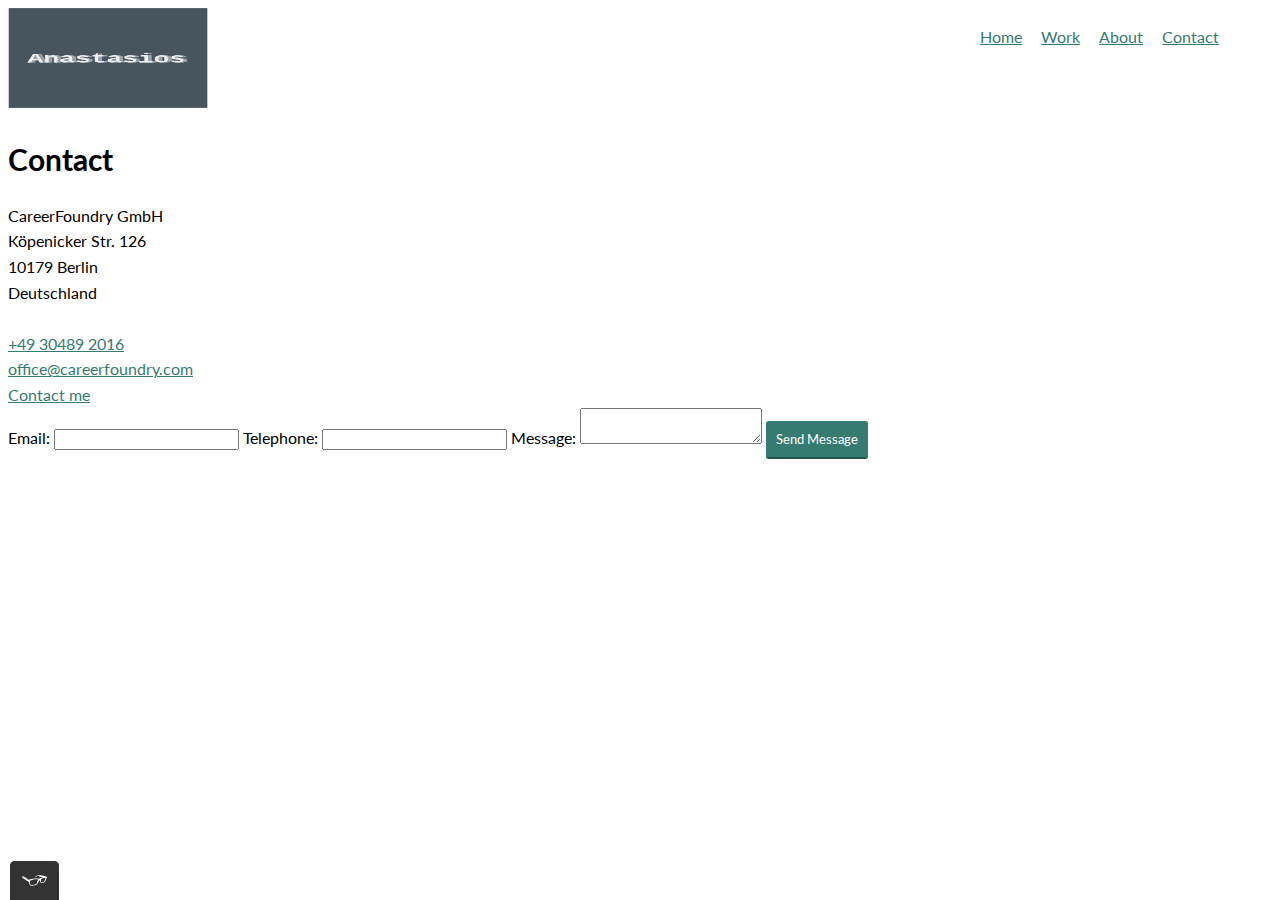
<file: contact.html>
<!DOCTYPE html>
<html lang="en">

<head>
  <meta charset="utf-8">
  <title>Contact Anastasios Karpouzis</title>
  <link rel="shortcut icon" href="favicon.ico" type="image/x-icon">
  <link rel="stylesheet" type="text/css" href="https://necolas.github.io/normalize.css/8.0.1/normalize.css">
  <link href="https://fonts.googleapis.com/css?family=Lato:400,700" rel="stylesheet">
  <link rel="stylesheet" type="text/css" href="css/styles.production.css">
  <meta name="viewport" content="width=device-width, initial-scale=1">
</head>
<body>
  <header>
    <nav>
      <div class="top-header">
      <!-- Add your logo here -->
      <img src="img/logo2.png" alt="logo" class="page-header__item">
      <div class="links-header">
      <ul role="menubar" class="navigation-list">
        <li role="presentation">
          <a href="index.html" role="menuitem" aria-label='this is an aria label'>Home</a>
        </li>
        <li role="presentation">
          <a href="work.html" role="menuitem" aria-label='this is an aria label'>Work</a>
        </li>
        <li role="presentation">
          <a href="about.html" role="menuitem" aria-label='this is an aria label'>About</a>
        </li>
        <li role="presentation">
          <a href="contact.html" role="menuitem" aria-label='this is an aria label'>Contact</a>
        </li>
      </ul>
      </div>
      </div>
    </nav>
  </header>
  <div>
    <h1>Contact</h1>
    <div>
      CareerFoundry GmbH<br>
      Köpenicker Str. 126 <br>
      10179 Berlin<br>
      Deutschland<br>
      <br>
      <a href="tel:Tel+493048492016" aria-label='this is an aria label'>+49 30489 2016</a><br>
      <a href="mail.to:office@careerfoundry.com">office@careerfoundry.com</a><br>
      <a href="mailto:officecareerfoundry.com">Contact me</a>
    </div>
  </div>
  <form action="." method="post" id="contact-form">
    <label for="email">Email: </label>
    <input type="email" id="email" required>

    <label for="telephone">Telephone: </label>
    <input type="tel" id="telephone">

    <label for="message">Message: </label>
    <textarea maxlength="240" id="message" required></textarea>

    <label for="submit"> </label> 
    <button type="submit" id="submit" value="Send Message">Send Message</button>
  </form>
  <script src="js/tota11y.min.js"></script>
</body>
</html>
</file>
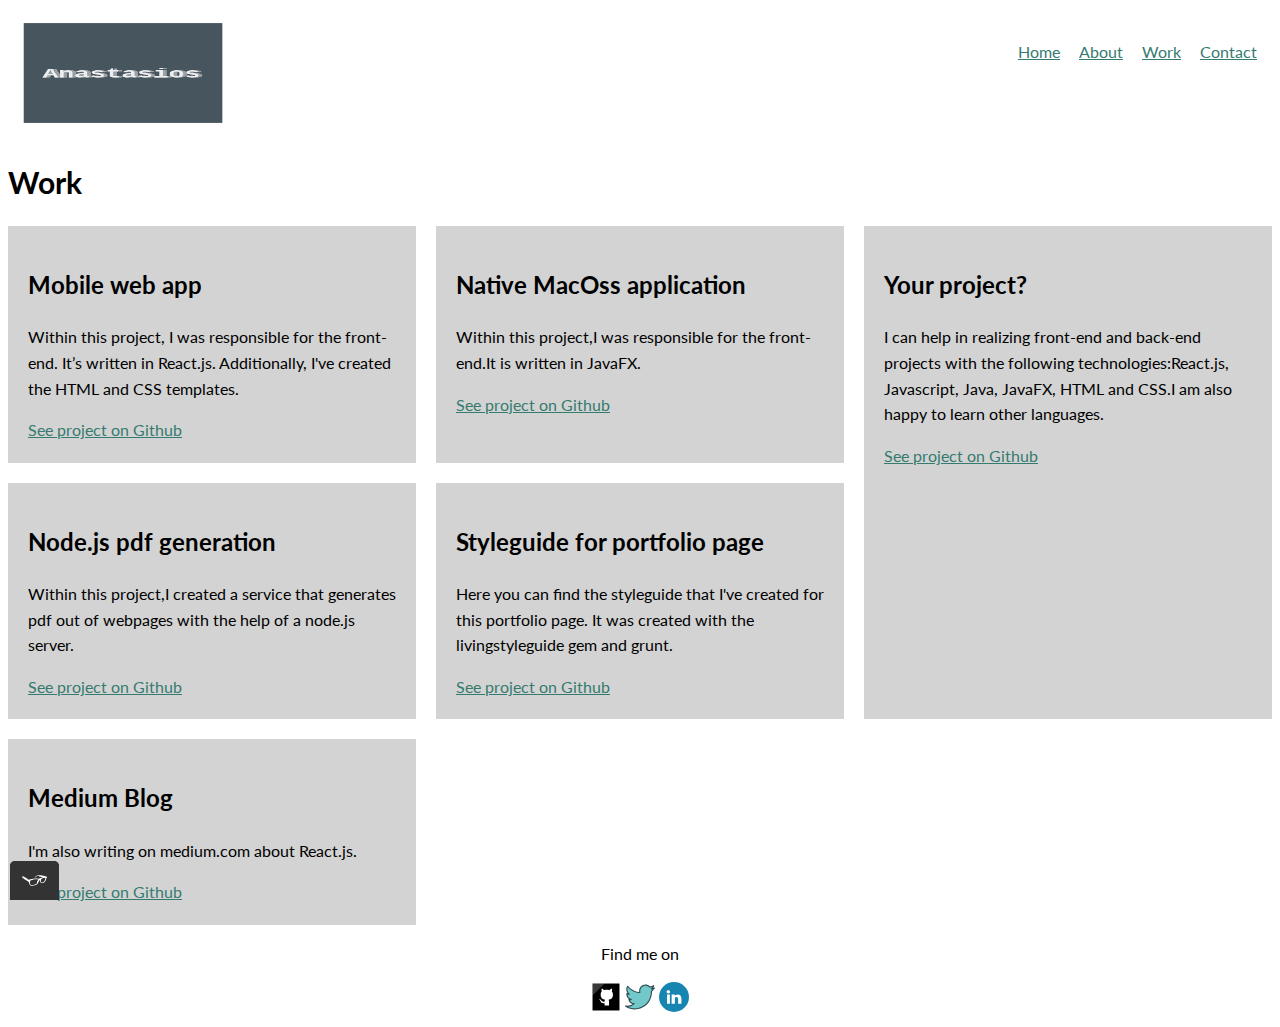
<file: work.html>
<!DOCTYPE html>
<html lang="en">
<head>
  <meta charset="utf-8">
  <title>Anastasios Karpouzis - Portfolio</title>
  <link rel="shortcut icon" href="favicon.ico" type="image/x-icon">
  <link rel="stylesheet" type="text/css" href="https://necolas.github.io/normalize.css/8.0.1/normalize.css">
  <link href="https://fonts.googleapis.com/css?family=Lato:400,700" rel="stylesheet">
  <link rel="stylesheet" type="text/css" href="css/styles.production.css">
  <meta name="viewport" content="width=device-width, initial-scale=1">
</head>
<body>
  <!-- Header including the logo and the main navigation -->
  <header class="page-header">
    <!-- Add your logo here -->
    <img src="img/logo2.png" alt="logo" class="page-header__item">
    <nav class="main-navigation page-header__item">
      <ul role="menubar" class="navigation-list">
        <li role="presentation">
          <a href="index.html" role="menuitem" class="navigation-list__item">Home</a>
        </li>
        <li role="presentation">
          <a href="about.html" role="menuitem" class="navigation-list__item">About</a>
        </li>
        <li role="presentation">
          <a href="work.html" role="menuitem" class="navigation-list__item navigation-list__item--active">Work</a>
        </li>
        <li role="presentation">
          <a href="contact.html" role="menuitem" class="navigation-list__item">Contact</a>
        </li>
      </ul>
    </nav>
  </header>
  <!-- Main content -->
  <section>
    <h1>Work</h1>
    <div class="grid">
      <!-- Grid items will live here -->
      <div class="grid_item">
        <h2>Mobile web app</h2>
        <p>
          Within this project, I was responsible for the front-end.
          It’s written in React.js. Additionally, I've created the HTML and CSS templates.
        </p>
        <a href="#">See project on Github</a>
      </div>
      <div class="grid_item">
        <h2>Native MacOss application</h2>
        <p>
          Within this project,I was responsible for the front-end.It is written in JavaFX.
        </p>
        <a href="#">See project on Github</a>
      </div>
      <div class="grid_item">
        <h2>Node.js pdf generation</h2>
        <p>
          Within this project,I created a service that generates pdf out of webpages
          with the help of a node.js server.
        </p>
        <a href="#">See project on Github</a>
      </div>
      <div class="grid_item">
        <h2>Styleguide for portfolio page</h2>
        <p>
          Here you can find the styleguide that I've created for this portfolio page.
          It was created with the livingstyleguide gem and grunt.
        </p>
        <a href="#">See project on Github</a>
      </div>
      <div class="grid_item">
        <h2>Medium Blog</h2>
        <p>
          I'm also writing on medium.com about React.js.
        </p>
        <a href="#">See project on Github</a>
      </div>
      <div class="grid_item">
        <h2>Your project?</h2>
        <p>
          I can help in realizing front-end and back-end projects with the following
          technologies:React.js, Javascript, Java, JavaFX, HTML and CSS.I am also
          happy to learn other languages.
        </p>
        <a href="#">See project on Github</a>
        </div>
      </div>
    </section>
    <!-- Footer with links to social media -->
    <footer class="page-footer">
      <p>Find me on</p>
      <div class="social-media">
        <a href="https://github.com/karpouzis" target="_blank"><img src="img/github_icon.svg"  alt="Github"></a>
        <a href="https://twitter.com/Karpouzis2" target="_blank"><img src="img/twitter_icon.svg"  alt="Twitter"></a>
        <a href="https://www.linkedin.com/in/anastasios-karpouzis-05a739185" target="_blank"><img src="img/linkedin_icon.svg" alt="LinkedIn"></a>
      </div>
    </footer>

    <script src="js/tota11y.min.js"></script>
  </body>

  </html>
</file>
<file: css/styles.production.css>
/*
Colors used

Text Color (Dark Gray): #2b2b2b;
Primary Color (Purple): #357b70;
Secondary Color (Orange): #e0b354;
*/

body {
  font-family: 'Lato', sans-serif;
  font-weight: 400;
  font-size: 16px;

  /* Sets the font size to 16px */
  line-height: 1.6;

  /* Sets the line height to 1.6 */
}

* {
  -webkit-box-sizing: border-box;
  box-sizing: border-box;
}

nav {
  width: 100%;
}

h1 {
  font-size: 30px;
  font-weight: 700;
}

h2 {
  font-size: 24px;
  font-weight: 700;
}

h3 {
  font-size: 18px;
  font-weight: 700;
}

a {
  color: #357b70;
}

a:visited {
  /* visited link */
  color: #05676e;
}

a:hover,
a:focus {
  /* No underlining when hovering over a link */
  text-decoration: none;
}

a:active {
  /* selected link */
  color: #489c79;
}

.button {
  /* overwrites browser defaults and resets the border */
  border: none;

  /* takes the font from the outer container */
  font-family: inherit;

  /* styles the background color, font color, and text decoration (underline, etc.) of the button */
  background-color: #357b70;
  color: white;
  text-decoration: none;

  /* adds spacing to the button (this will be discussed more in-depth later) */
  padding: 10px;
  border-radius: 3px;

  /* gives the button a bottom border with a width of 2px, a type of solid, and a color in RGBA format */
  border-bottom: 2px solid rgba(0, 0, 0, 0.3);
  -webkit-transition: 0, 2s opacity;
  -o-transition: 0, 2s opacity;
  transition: 0, 2s opacity;
}

button {
  /* overwrites browser defaults and resets the border */
  border: none;

  /* takes the font from the outer container */
  font-family: inherit;

  /* styles the background color, font color, and text decoration (underline, etc.) of the button */
  background-color: #357b70;
  color: white;
  text-decoration: none;

  /* adds spacing to the button (this will be discussed more in-depth later) */
  padding: 10px;
  border-radius: 3px;

  /* gives the button a bottom border with a width of 2px, a type of solid, and a color in RGBA format */
  border-bottom: 2px solid rgba(0, 0, 0, 0.3);
  -webkit-transition: 0, 2s opacity;
  -o-transition: 0, 2s opacity;
  transition: 0, 2s opacity;
}

button:hover,
button:focus,
.button:hover,
.button:focus {
  /* lets the mouse appear as a hand when hovering over the button */
  cursor: pointer;

  /* reduces the opacity of the button to 80% */
  opacity: 0.8;
}

.button__secondary {
  background-color: #e0b354;
  color: #2b2b2b;
}

.profile__portrait {
  float: left;
  width: 250px;
  margin-right: 40px;
  border-radius: 50%;
}

.page-footer {
  clear: both;
  display: -webkit-box;
  display: -ms-flexbox;
  display: flex;
  -webkit-box-orient: vertical;
  -webkit-box-direction: normal;
  -ms-flex-direction: column;
  flex-direction: column;
  text-align: center;
}

.profile {
  width: 100%;
  margin: 0 auto;
  min-height: 50px;
  border-bottom: 1px solid grey;
  display: inline-block;
}

.page-content {
  margin: 0 auto;
  position: absolute;
  left: 20%;
  text-align: center;
  list-style-type: none;
}

.top-header {
  width: 100%;
  display: -webkit-inline-box;
  display: -ms-inline-flexbox;
  display: inline-flex;
}

.page-header {
  display: -webkit-box;
  display: -ms-flexbox;
  display: flex;
  width: 100%;
  padding: 15px;
}

.page-header__item {
  -webkit-box-flex: 0;
  -ms-flex: 0 1 200px;
  flex: 0 1 200px;
  width: 40px;
  height: 100px;
}

.page-header__item:last-child {
  -webkit-box-flex: 1;
  -ms-flex-positive: 1;
  flex-grow: 1;
  text-align: right;
}

.navigation-list {
  list-style-type: none;
  float: right;
}

.content-list {
  list-style-type: none;
}

.content-details {
  margin: 10px;
}

.links-header {
  width: 80%;
}

.navigation-list li {
  display: inline-block;
  margin-left: 15px;
}

.grid {
  display: -ms-grid;
  display: grid;
  -ms-grid-columns: 1fr 20px 1fr 20px 1fr;
  grid-template-columns: 1fr 1fr 1fr;
  grid-gap: 20px;
}

.grid_item {
  background-color: Lightgrey;
  padding: 20px;
}

.grid_item:last-child {
  -ms-grid-column: 3;
  grid-column: 3 / 3;
  -ms-grid-row: 1;
  -ms-grid-row-span: 2;
  grid-row: 1 / 3;
}

/* Grid fallback */
.grid__item {
  display: inline-block;
  width: 33%;
}

@media all and (max-width: 500px) {
  .grid {
    -ms-grid-columns: 1fr;
    grid-template-columns: 1fr;
  }
}

@media all and (min-width: 500px) and (max-width: 750px) {
  .grid {
    -ms-grid-columns: 1fr 20px 1fr;
    grid-template-columns: 1fr 1fr;
  }
}

@media all and (max-width: 750px) {
  .grid {
    grid-gap: 10px;
  }

  .grid_item:last-child {
    grid-column: auto / auto;
    grid-row: auto / auto;
  }

  h1 {
    font-size: 22px;
  }
}

@-webkit-keyframes color-change {
  0% {
    fill: #edc655;
  }

  50% {
    fill: #fcffad;
  }

  100% {
    fill: #f76414;
  }
}

@keyframes color-change {
  0% {
    fill: #edc655;
  }

  50% {
    fill: #fcffad;
  }

  100% {
    fill: #f76414;
  }
}

.sun {
  -webkit-animation: 4s color-change infinite alternate linear;
  animation: 4s color-change infinite alternate linear;
}

@-webkit-keyframes cloud-move {
  from {
    -webkit-transform: translate(0, 50px);
    transform: translate(0, 50px);
  }

  to {
    -webkit-transform: translate(200px, 50px);
    transform: translate(200px, 50px);
  }
}

@keyframes cloud-move {
  from {
    -webkit-transform: translate(0, 50px);
    transform: translate(0, 50px);
  }

  to {
    -webkit-transform: translate(200px, 50px);
    transform: translate(200px, 50px);
  }
}

.cloud-front {
  -webkit-animation: 30s cloud-move infinite alternate linear;
  animation: 30s cloud-move infinite alternate linear;
}

@-webkit-keyframes cloud-move-reverse {
  from {
    -webkit-transform: translate(446px, 48px);
    transform: translate(446px, 48px);
  }

  to {
    -webkit-transform: translate(100px, 48px);
    transform: translate(100px, 48px);
  }
}

@keyframes cloud-move-reverse {
  from {
    -webkit-transform: translate(446px, 48px);
    transform: translate(446px, 48px);
  }

  to {
    -webkit-transform: translate(100px, 48px);
    transform: translate(100px, 48px);
  }
}

.cloud-back {
  -webkit-animation: 34s cloud-move-reverse infinite alternate linear;
  animation: 34s cloud-move-reverse infinite alternate linear;
}
</file>
